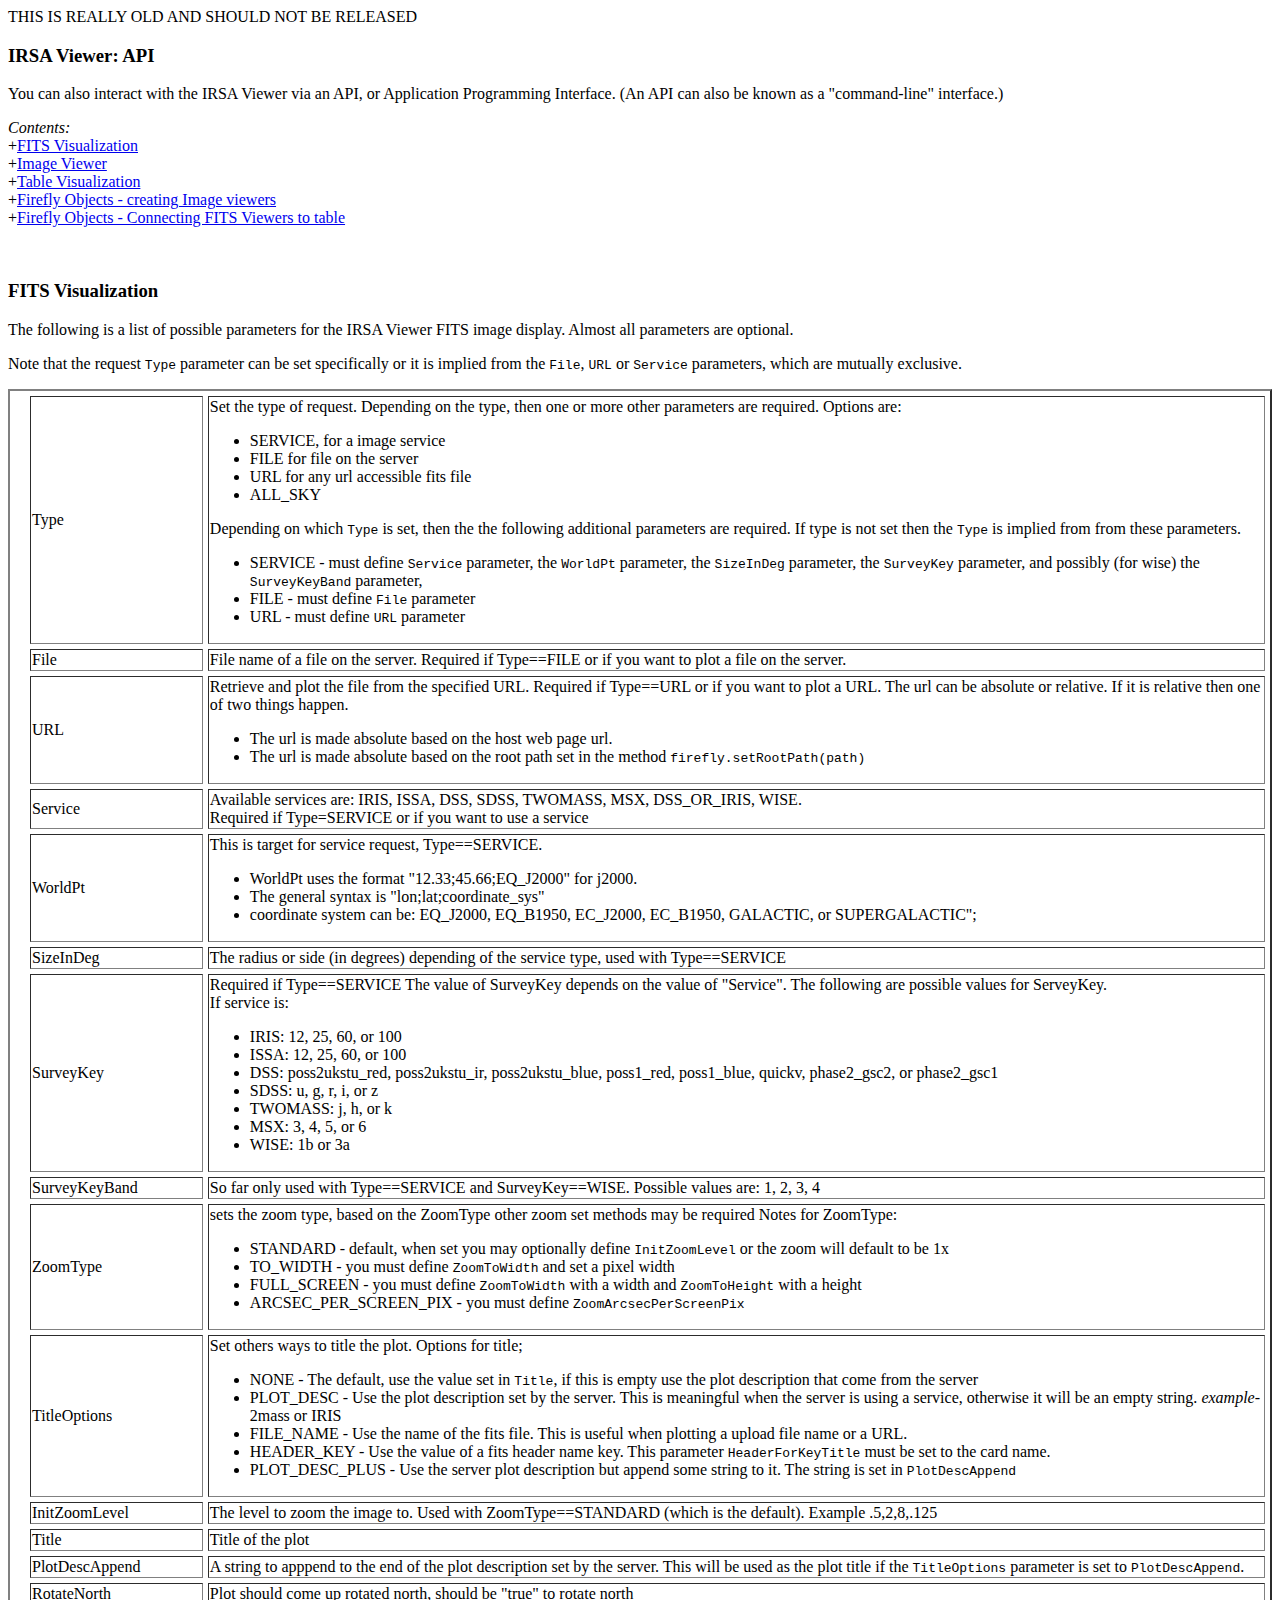
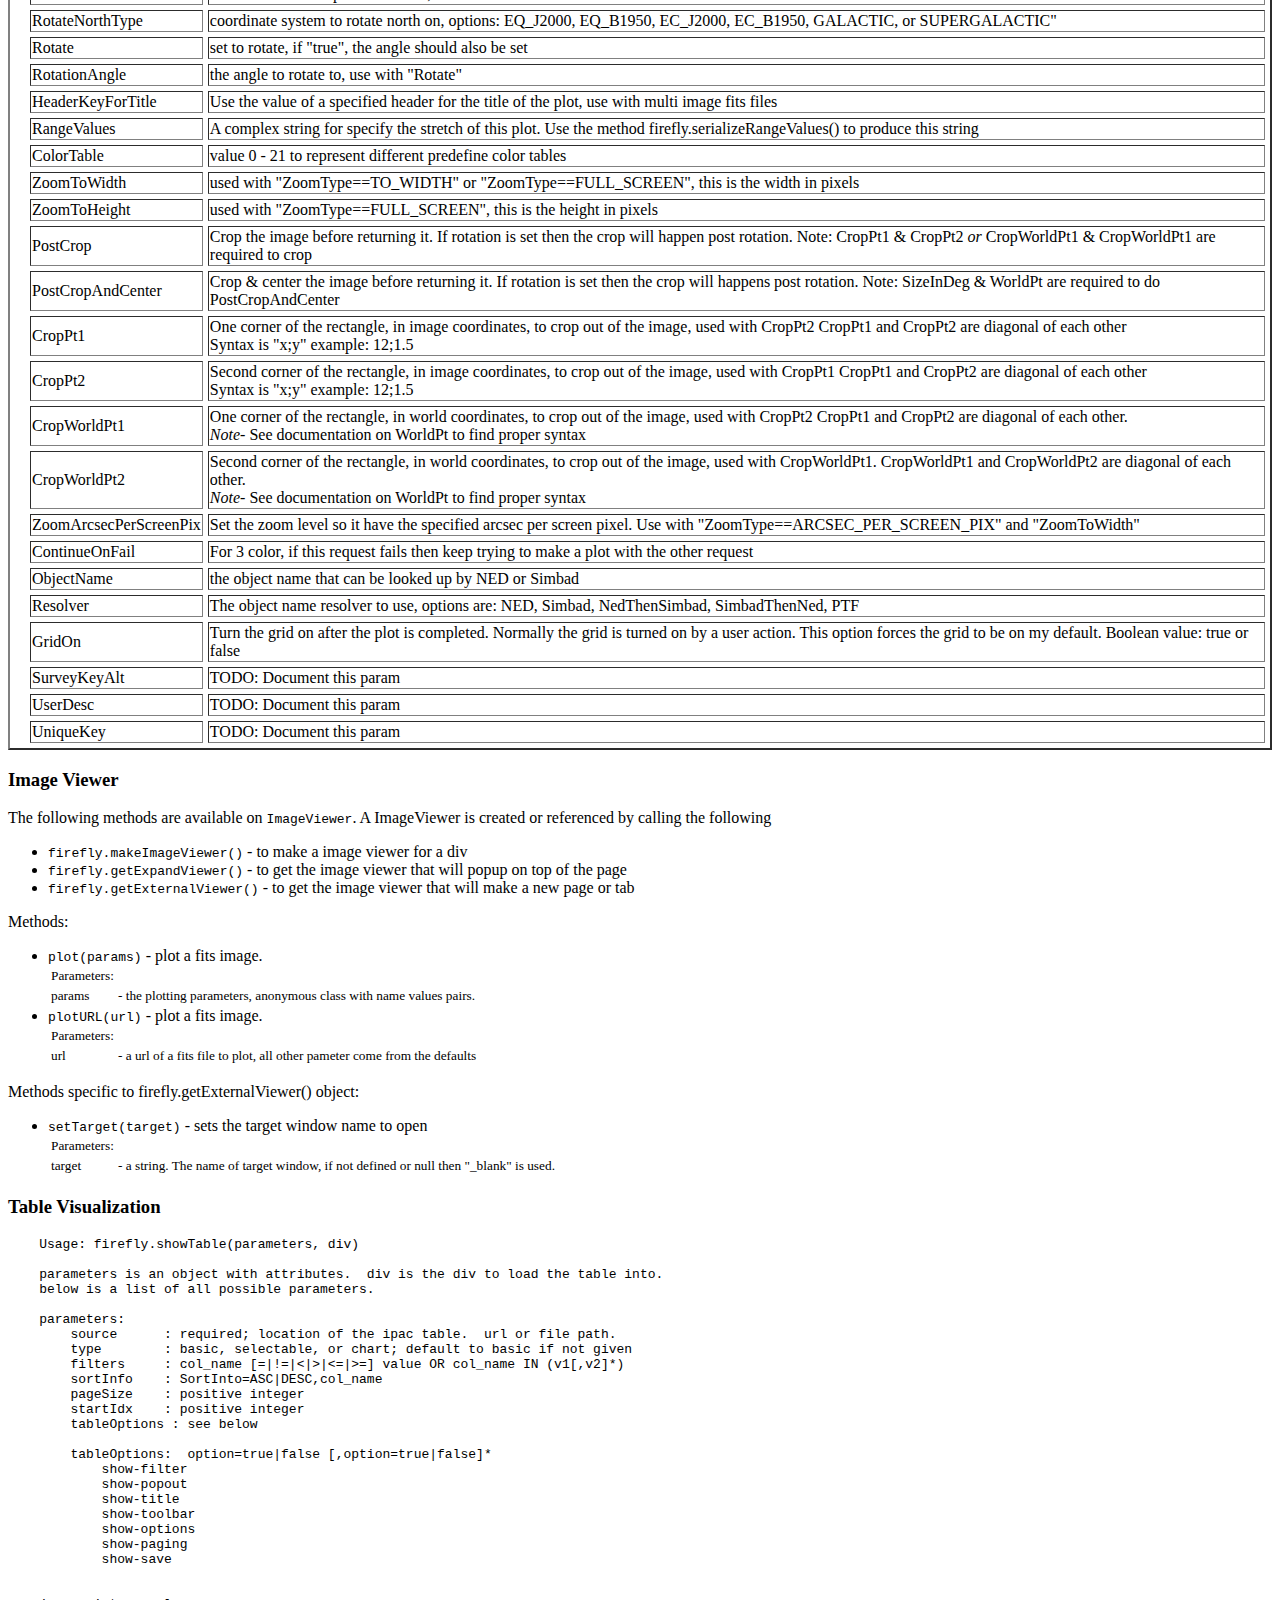
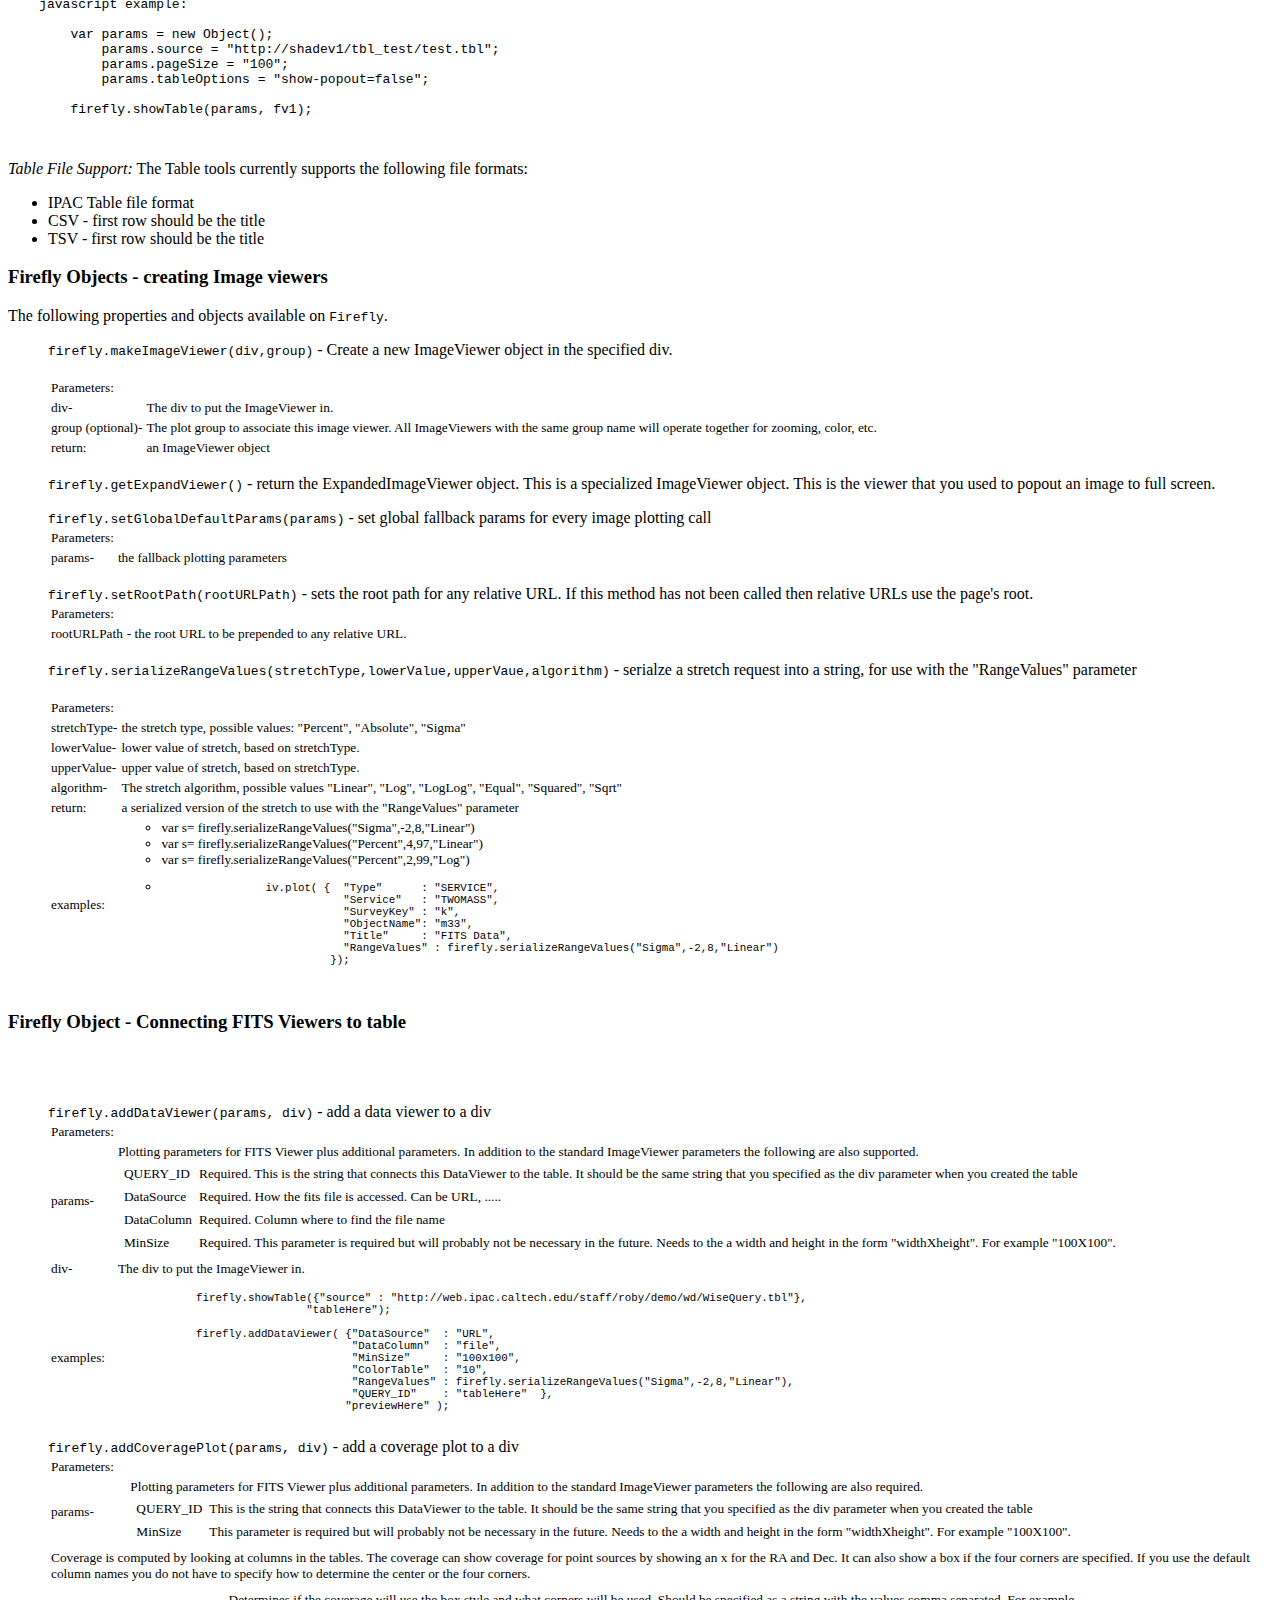
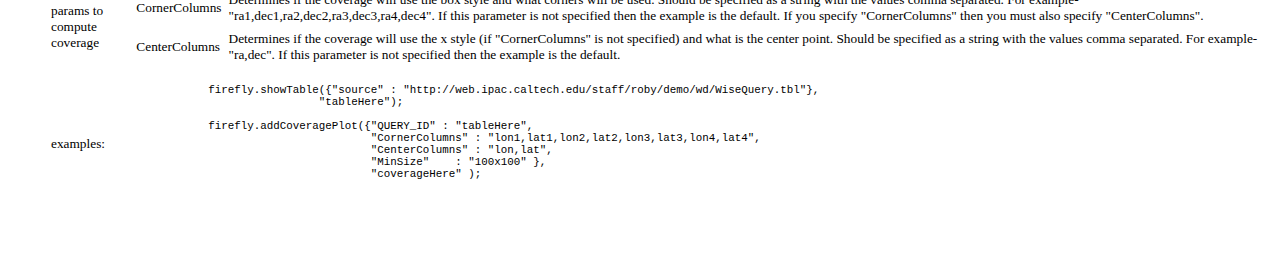
<file: html-doc/suit/api_saveme.html>
<!DOCTYPE HTML PUBLIC "-//W3C//DTD HTML 4.01 Transitional//EN" "http://www.w3.org/TR/html4/loose.dtd">
<!--NewPage-->
<HTML>
<!-- FOOTER LEFT "IRSA Viewer: API" -->
<HEAD>
<TITLE>IRSA Viewer: API
</TITLE>
</HEAD>

<BODY BGCOLOR="white" >


THIS IS REALLY OLD AND SHOULD NOT BE RELEASED

<h3>IRSA Viewer: API </h3>

You can also interact with the IRSA Viewer via an API, or Application
Programming Interface. (An API can also be known as a "command-line"
interface.) <P>

<em>Contents:</em><br>
+<A href="#fitsvis">FITS Visualization</A><br>
+<A href="#imageviewer">Image Viewer</A><br>
+<A href="#tablevis">Table Visualization</A><br>
+<A href="#fireflyobjects">Firefly Objects - creating Image viewers</A><br>
+<A href="#fitstotable">Firefly Objects - Connecting FITS Viewers to
table</A><br>
<P>&nbsp;<P>

<h3><a name="fitsvis">FITS Visualization</A></h3>


The following is a list of possible parameters for the IRSA Viewer
FITS image  display. Almost all parameters are optional. <p> 

Note that the request <code>Type</code> parameter can be set
specifically or it is implied from the <code>File</code>,
<code>URL</code> or <code>Service</code> parameters, which are mutually
exclusive.

<table cellspacing=5 class="requestDoc" style="padding-left: 15px;"
border="2">

<tr>
    <td>Type</td>
    <td class="paramsDesc">
        Set the type of request. Depending on the type, then one or more other parameters are required.
        Options are:
        <ul>
            <li>SERVICE, for a image service</li>
            <li>FILE for file on the server</li>
            <li>URL for any url accessible fits file</li>
            <li>ALL_SKY</li>
        </ul>

        Depending on which <code>Type</code> is set, then the the following additional parameters are required.
        If type is not set then the <code>Type</code> is implied from from these parameters.
        <ul>
            <li>SERVICE - must define <code>Service</code> parameter, the <code>WorldPt</code> parameter,
                the <code>SizeInDeg</code> parameter,
                the <code>SurveyKey</code> parameter,
                and possibly (for wise) the <code>SurveyKeyBand</code> parameter,
            </li>
            <li>FILE - must define <code>File</code> parameter</li>
            <li>URL - must define <code>URL</code> parameter</li>
        </ul>
    </td>
</tr>
<tr>
    <td>File</td>
    <td class="paramsDesc">File name of a file on the server. Required if Type==FILE or if you want to plot a file on
        the server.
    </td>
</tr>
<tr>
    <td>URL</td>
    <td class="paramsDesc">Retrieve and plot the file from the specified URL. Required if Type==URL or if you want to
        plot a URL.
        The url can be absolute or relative. If it is relative then one of two things happen.
        <ul>
            <li>The url is made absolute based on the host web page url.</li>
            <li>The url is made absolute based on the root path set in the method <code>firefly.setRootPath(path)</code>
            </li>
        </ul>
    </td>
</tr>
<tr>
    <td>Service</td>
    <td class="paramsDesc">Available services are: IRIS, ISSA, DSS, SDSS, TWOMASS, MSX, DSS_OR_IRIS, WISE.<br>
        Required if Type=SERVICE or if you want to use a service
    </td>
</tr>
<tr>
    <td>WorldPt</td>
    <td class="paramsDesc">This is target for service request, Type==SERVICE.
        <ul>
            <li>WorldPt uses the format "12.33;45.66;EQ_J2000" for j2000.</li>
            <li>The general syntax is "lon;lat;coordinate_sys"</li>
            <li>coordinate system can be:
                EQ_J2000, EQ_B1950, EC_J2000, EC_B1950, GALACTIC, or SUPERGALACTIC";
            </li>
        </ul>

    </td>
</tr>
<tr>
    <td>SizeInDeg</td>
    <td class="paramsDesc">The radius or side (in degrees) depending of the service type, used with Type==SERVICE</td>
</tr>
<tr>
    <td>SurveyKey</td>
    <td class="paramsDesc">
        Required if Type==SERVICE
        The value of SurveyKey depends on the value of "Service".
        The following are possible values for ServeyKey.<br>If service is:
        <ul>
            <li>IRIS: 12, 25, 60, or 100</li>
            <li>ISSA: 12, 25, 60, or 100</li>
            <li>DSS: poss2ukstu_red, poss2ukstu_ir, poss2ukstu_blue, poss1_red, poss1_blue, quickv, phase2_gsc2, or
                phase2_gsc1
            </li>
            <li>SDSS: u, g, r, i, or z</li>
            <li>TWOMASS: j, h, or k</li>
            <li>MSX: 3, 4, 5, or 6</li>
            <li>WISE: 1b or 3a</li>
        </ul>
    </td>
</tr>
<tr>
    <td>SurveyKeyBand</td>
    <td class="paramsDesc">So far only used with Type==SERVICE and SurveyKey==WISE. Possible values are: 1, 2, 3, 4</td>
</tr>
<tr>
    <td>ZoomType</td>
    <td class="paramsDesc">
        sets the zoom type, based on the ZoomType other zoom set methods may be required
        Notes for ZoomType:
        <ul>
            <li>STANDARD - default, when set you may optionally define <code>InitZoomLevel</code> or the zoom will
                default to be 1x
            </li>
            <li>TO_WIDTH - you must define <code>ZoomToWidth</code> and set a pixel width</li>
            <li>FULL_SCREEN - you must define <code>ZoomToWidth</code> with a width and <code>ZoomToHeight</code> with a
                height
            </li>
            <li>ARCSEC_PER_SCREEN_PIX - you must define <code>ZoomArcsecPerScreenPix</code></li>
        </ul>
    </td>
</tr>
<tr>
    <td>TitleOptions</td>
    <td class="paramsDesc">
        Set others ways to title the plot.
        Options for title;
        <ul>
            <li>NONE - The default, use the value set in <code>Title</code>, if this is empty use the plot description
                that come from the server
            </li>
            <li>PLOT_DESC - Use the plot description set by the server. This is meaningful when the server is using a service,
                otherwise it will be an empty string. <i>example-</i> 2mass or IRIS
            </li>
            <li>FILE_NAME - Use the name of the fits file. This is useful when plotting a upload file name or a URL.
            </li>
            <li>HEADER_KEY - Use the value of a fits header name key.  This parameter <code>HeaderForKeyTitle</code> must be
                set to the card name.
            </li>
            <li>PLOT_DESC_PLUS - Use the server plot description but append some string to it.  The string is set in
                <code>PlotDescAppend</code>
            </li>
        </ul>
    </td>
</tr>
<tr>
    <td>InitZoomLevel</td>
    <td class="paramsDesc">The level to zoom the image to. Used with ZoomType==STANDARD (which is the default). Example
        .5,2,8,.125
    </td>

</tr>
<tr>
    <td>Title</td>
    <td class="paramsDesc">Title of the plot</td>
</tr>
<tr>
    <td>PlotDescAppend</td>
    <td class="paramsDesc">A string to apppend to the end of the plot description set by the server.  This will be
    used as the plot title if the <code>TitleOptions</code> parameter is set to <code>PlotDescAppend</code>. </td>
</tr>

<tr>
    <td>RotateNorth</td>
    <td class="paramsDesc">Plot should come up rotated north, should be "true" to rotate north</td>
</tr>
<tr>
    <td>RotateNorthType</td>
    <td class="paramsDesc">coordinate system to rotate north on, options: EQ_J2000, EQ_B1950, EC_J2000, EC_B1950,
        GALACTIC, or SUPERGALACTIC"
    </td>
</tr>
<tr>
    <td>Rotate</td>
    <td class="paramsDesc">set to rotate, if "true", the angle should also be set</td>
</tr>
<tr>
    <td>RotationAngle</td>
    <td class="paramsDesc">the angle to rotate to, use with "Rotate"</td>
</tr>
<tr>
    <td>HeaderKeyForTitle</td>
    <td class="paramsDesc">Use the value of a specified header for the title of the plot, use with multi image fits
        files
    </td>
</tr>
<tr>
    <td>RangeValues</td>
    <td class="paramsDesc">A complex string for specify the stretch of this plot. Use the method
        firefly.serializeRangeValues() to produce this string
    </td>
</tr>
<tr>
    <td>ColorTable</td>
    <td class="paramsDesc">value 0 - 21 to represent different predefine color tables</td>
</tr>
<tr>
    <td>ZoomToWidth</td>
    <td class="paramsDesc">used with "ZoomType==TO_WIDTH" or "ZoomType==FULL_SCREEN", this is the width in pixels</td>
</tr>
<tr>
    <td>ZoomToHeight</td>
    <td class="paramsDesc">used with "ZoomType==FULL_SCREEN", this is the height in pixels</td>
</tr>
<tr>
    <td>PostCrop</td>
    <td class="paramsDesc">
        Crop the image before returning it. If rotation is set then the crop will happen post rotation.
        Note: CropPt1 & CropPt2 <i>or</i> CropWorldPt1 & CropWorldPt1 are required to crop
    </td>
</tr>
<tr>
    <td>PostCropAndCenter</td>
    <td class="paramsDesc">
        Crop & center the image before returning it. If rotation is set then the crop will happens post rotation.
        Note: SizeInDeg & WorldPt are required to do PostCropAndCenter
    </td>
</tr>
<tr>
    <td>CropPt1</td>
    <td class="paramsDesc">One corner of the rectangle, in image coordinates, to crop out of the image, used with
        CropPt2
        CropPt1 and CropPt2 are diagonal of each other
        <br>Syntax is "x;y" example: 12;1.5

    </td>
</tr>
<tr>
    <td>CropPt2</td>
    <td class="paramsDesc">Second corner of the rectangle, in image coordinates, to crop out of the image, used with
        CropPt1
        CropPt1 and CropPt2 are diagonal of each other
        <br>Syntax is "x;y" example: 12;1.5
    </td>
</tr>
<tr>
    <td>CropWorldPt1</td>
    <td class="paramsDesc">One corner of the rectangle, in world coordinates, to crop out of the image, used with
        CropPt2
        CropPt1 and CropPt2 are diagonal of each other.<br>
        <i>Note- </i> See documentation on WorldPt to find proper syntax
    </td>
</tr>
<tr>
    <td>CropWorldPt2</td>
    <td class="paramsDesc">Second corner of the rectangle, in world coordinates, to crop out of the image, used with
        CropWorldPt1.
        CropWorldPt1 and CropWorldPt2 are diagonal of each other.<br>
        <i>Note-</i> See documentation on WorldPt to find proper syntax
    </td>
</tr>
<tr>
    <td>ZoomArcsecPerScreenPix</td>
    <td class="paramsDesc">Set the zoom level so it have the specified arcsec per screen pixel. Use with
        "ZoomType==ARCSEC_PER_SCREEN_PIX" and "ZoomToWidth"
    </td>
</tr>
<tr>
    <td>ContinueOnFail</td>
    <td class="paramsDesc">For 3 color, if this request fails then keep trying to make a plot with the other request
    </td>
</tr>
<tr>
    <td>ObjectName</td>
    <td class="paramsDesc">the object name that can be looked up by NED or Simbad</td>
</tr>
<tr>
    <td>Resolver</td>
    <td class="paramsDesc">The object name resolver to use, options are: NED, Simbad, NedThenSimbad, SimbadThenNed, PTF
    </td>
</tr>
<tr>
    <td>GridOn</td>
    <td class="paramsDesc">Turn the grid on after the plot is completed. Normally the grid is turned on by a user action.  This option
         forces the grid to be on my default. Boolean value: true or false
    </td>
</tr>
<tr>
    <td>SurveyKeyAlt</td>
    <td class="paramsDesc">TODO: Document this param</td>
</tr>
<tr>
    <td>UserDesc</td>
    <td class="paramsDesc">TODO: Document this param</td>
</tr>
<tr>
    <td>UniqueKey</td>
    <td class="paramsDesc">TODO: Document this param
    </td>
</tr>
</table>

<p>


<h3><a name="imageviewer">Image Viewer</A></h3>

The following methods are available on <code>ImageViewer</code>. A ImageViewer is created or referenced by calling the
following
<ul>
    <li><code>firefly.makeImageViewer()</code> - to make a image viewer for a div</li>
    <li><code>firefly.getExpandViewer()</code> - to get the image viewer that will popup on top of the page</li>
    <li><code>firefly.getExternalViewer()</code> - to get the image viewer that will make a new page or tab</li>
</ul>

<div class="ret">Methods:</div>
<ul>
    <li>
        <code>plot(params)</code> - plot a fits image.
        <table style="font-size: smaller;">
            <tr>
                <td><span class="paramsTitle">Parameters:</span></td>
            </tr>
            <tr>
                <td><span class="pName">params</span></td>
                <td>- the plotting parameters, anonymous class with name values pairs.</td>
            </tr>
        </table>
    </li>
    <li>
        <code>plotURL(url)</code> - plot a fits image.
        <table style="font-size: smaller;">
            <tr>
                <td><span class="paramsTitle">Parameters:</span></td>
            </tr>
            <tr>
                <td><span class="pName">url</span></td>
                <td>- a url of a fits file to plot, all other pameter come from the defaults</td>
            </tr>
        </table>
    </li>
</ul>

<div class="ret">Methods specific to firefly.getExternalViewer() object:</div>
<ul>
    <li>
        <code>setTarget(target)</code> - sets the target window name to open
        <table style="font-size: smaller;">
            <tr>
                <td><span class="paramsTitle">Parameters:</span></td>
            </tr>
            <tr>
                <td><span class="pName">target</span></td>
                <td>- a string. The name of target window, if not defined or
                    null then "_blank" is used.
                </td>
            </tr>
        </table>
    </li>
</ul>
<P>

<h3><a name="tablevis">Table Visualization</A></h3>


<pre>
    Usage: firefly.showTable(parameters, div)

    parameters is an object with attributes.  div is the div to load the table into.
    below is a list of all possible parameters.

    parameters:
        source      : required; location of the ipac table.  url or file path.
        type        : basic, selectable, or chart; default to basic if not given
        filters     : col_name [=|!=|<|>|<=|>=] value OR col_name IN (v1[,v2]*)
        sortInfo    : SortInto=ASC|DESC,col_name
        pageSize    : positive integer
        startIdx    : positive integer
        tableOptions : see below

        tableOptions:  option=true|false [,option=true|false]*
            show-filter
            show-popout
            show-title
            show-toolbar
            show-options
            show-paging
            show-save


    javascript example:

        var params = new Object();
            params.source = "http://shadev1/tbl_test/test.tbl";
            params.pageSize = "100";
            params.tableOptions = "show-popout=false";

        firefly.showTable(params, fv1);


</pre>
<i>Table File Support:</i>
The Table tools currently supports the following file formats:
<ul>
    <li>IPAC Table file format</li>
    <li>CSV - first row should be the title</li>
    <li>TSV - first row should be the title</li>
</ul>


<P>

<h3><a name="fireflyobjects">Firefly Objects - creating Image
viewers</A></h3>

The following properties and objects available on <code>Firefly</code>.
<ul>
    <code>firefly.makeImageViewer(div,group)</code> - Create a new ImageViewer object in the specified div.<br><br>
    <table style="font-size: smaller;">
        <tr>
            <td><span class="paramsTitle">Parameters:</span></td>
        </tr>
        <tr>
            <td><span class="pName">div-</span></td>
            <td>The div to put the ImageViewer in.</td>
        </tr>
        <tr>
            <td><span class="pName">group (optional)- </span></td>
            <td>The plot group to associate this image viewer. All ImageViewers with the same group name will
                operate together for zooming, color, etc.
            </td>
        </tr>
        <tr>
            <td class="ret">return:</td>
            <td>an ImageViewer object</td>
        </tr>
    </table>
</ul>
<ul>
    <code>firefly.getExpandViewer()</code> - return the ExpandedImageViewer object. This is a specialized ImageViewer
    object.
    This is the viewer that you used to popout an image to full screen.<br>
</ul>
<ul>
    <code>firefly.setGlobalDefaultParams(params)</code> - set global fallback params for every image plotting call<br>
    <table style="font-size: smaller;">
        <tr>
            <td><span class="paramsTitle">Parameters:</span></td>
        </tr>
        <tr>
            <td><span class="pName">params-</span></td>
            <td>the fallback plotting parameters</td>
        </tr>
    </table>
</ul>
<ul>
    <code>firefly.setRootPath(rootURLPath)</code> - sets the root path for any relative URL. If this
    method has not been called then relative URLs use the page's root.<br>
    <table style="font-size: smaller;">
        <tr>
            <td><span class="paramsTitle">Parameters:</span></td>
        </tr>
        <tr>
            <td><span class="pName">rootURLPath</span></td>
            <td> - the root URL to be prepended to any relative URL.</td>
        </tr>
    </table>
</ul>

<ul>
    <code>firefly.serializeRangeValues(stretchType,lowerValue,upperVaue,algorithm)</code> - serialze a stretch request
    into a string,
    for use with the "RangeValues" parameter<br><br>
    <table style="font-size: smaller;">
        <tr>
            <td><span class="paramsTitle">Parameters:</span></td>
        </tr>
        <tr>
            <td><span class="pName">stretchType-</span></td>
            <td>the stretch type, possible values: "Percent", "Absolute", "Sigma"</td>
        </tr>
        <tr>
            <td><span class="pName">lowerValue-</span></td>
            <td>lower value of stretch, based on stretchType.
            </td>
        </tr>
        <tr>
            <td><span class="pName">upperValue-</span></td>
            <td>upper value of stretch, based on stretchType.
            </td>
        <tr>
            <td><span class="pName">algorithm-</span></td>
            <td>The stretch algorithm, possible values "Linear", "Log", "LogLog", "Equal", "Squared", "Sqrt"
            </td>
        </tr>
        <tr>
            <td class="ret">return:</td>
            <td>a serialized version of the stretch to use with the "RangeValues" parameter</td>
        </tr>
        <td class="ret">examples:</td>
        <td>
            <ul>
                <li>var s= firefly.serializeRangeValues("Sigma",-2,8,"Linear")</li>
                <li>var s= firefly.serializeRangeValues("Percent",4,97,"Linear")</li>
                <li>var s= firefly.serializeRangeValues("Percent",2,99,"Log")</li>
                <li><pre>
                iv.plot( {  "Type"      : "SERVICE",
                            "Service"   : "TWOMASS",
                            "SurveyKey" : "k",
                            "ObjectName": "m33",
                            "Title"     : "FITS Data",
                            "RangeValues" : firefly.serializeRangeValues("Sigma",-2,8,"Linear")
                          });
                </pre>
                </li>

            </ul>
        </td>

    </table>
</ul>


<h3><a name="fitstotable">Firefly Object - Connecting FITS Viewers to
table</A></h3><br><br>
<ul>
    <code>firefly.addDataViewer(params, div)</code> - add a data viewer to a div<br>
    <table style="font-size: smaller;">
        <tr>
            <td><span class="paramsTitle">Parameters:</span></td>
        </tr>
        <tr>
            <td><span class="pName">params-</span></td>
            <td>Plotting parameters for FITS Viewer plus additional parameters.
                In addition to the standard ImageViewer parameters the following are also supported.

                <table cellspacing=5 class="requestDoc">
                    <tr>
                        <td>QUERY_ID</td>
                        <td class="paramsDesc">Required. This is the string that connects this DataViewer to the table.
                            It should be
                            the same string that you specified as the div parameter when you created the table
                        </td>
                    </tr>
                    <tr>
                        <td>DataSource</td>
                        <td class="paramsDesc">Required. How the fits file is accessed. Can be URL, .....
                        </td>
                    </tr>
                    <tr>
                        <td>DataColumn</td>
                        <td class="paramsDesc">Required. Column where to find the file name
                        </td>
                    </tr>
                    <tr>
                        <td>MinSize</td>
                        <td class="paramsDesc">Required. This parameter is required but will probably not be necessary
                            in the future. Needs
                            to the a width and height in the form "widthXheight". For example "100X100".
                        </td>
                    </tr>
                </table>
            </td>

        </tr>
        <tr>
            <td><span class="pName">div-</span></td>
            <td>The div to put the ImageViewer in.</td>
        </tr>
        <td class="ret">examples:</td>
        <td>
            <pre>
            firefly.showTable({"source" : "http://web.ipac.caltech.edu/staff/roby/demo/wd/WiseQuery.tbl"},
                             "tableHere");

            firefly.addDataViewer( {"DataSource"  : "URL",
                                    "DataColumn"  : "file",
                                    "MinSize"     : "100x100",
                                    "ColorTable"  : "10",
                                    "RangeValues" : firefly.serializeRangeValues("Sigma",-2,8,"Linear"),
                                    "QUERY_ID"    : "tableHere"  },
                                   "previewHere" );
            </pre>
        </td>
    </table>

    <code>firefly.addCoveragePlot(params, div)</code> - add a coverage plot to a div<br>
    <table style="font-size: smaller;">
        <tr>
            <td><span class="paramsTitle">Parameters:</span></td>
        </tr>
        <tr>
            <td><span class="pName">params-</span></td>
            <td>Plotting parameters for FITS Viewer plus additional parameters.
                In addition to the standard ImageViewer parameters the following are also required.

                <table cellspacing=5 class="requestDoc">
                    <tr>
                        <td>QUERY_ID</td>
                        <td class="paramsDesc">This is the string that connects this DataViewer to the table. It should
                            be
                            the same string that you specified as the div parameter when you created the table
                        </td>
                    </tr>
                    <tr>
                        <td>MinSize</td>
                        <td class="paramsDesc">This parameter is required but will probably not be necessary in the
                            future. Needs
                            to the a width and height in the form "widthXheight". For example "100X100".
                        </td>
                    </tr>
                </table>
        </tr>
        <tr>
            <td colspan="2">Coverage is computed by looking at columns in the tables. The coverage can show coverage for
                point sources
                by showing an x for the RA and Dec. It can also show a box if the four corners are specified. If you use
                the default
                column names you do not have to specify how to determine the center or the four corners.
            </td>
        </tr>
        <tr>
            <td><span class="pName">params to <br>compute coverage</span></td>
            <td>
                <table cellspacing=5 class="requestDoc">
                    <tr>
                        <td>CornerColumns</td>
                        <td class="paramsDesc">
                            Determines if the coverage will use the box style and what corners will be used.
                            Should be specified as a string with the values comma separated. For example-
                            "ra1,dec1,ra2,dec2,ra3,dec3,ra4,dec4". If this parameter is not specified then the example
                            is the default.
                            If you specify "CornerColumns" then you must also specify "CenterColumns".
                        </td>
                    </tr>
                    <tr>
                        <td>CenterColumns</td>
                        <td class="paramsDesc">
                            Determines if the coverage will use the x style (if "CornerColumns" is not specified)
                            and what is the center point.
                            Should be specified as a string with the values comma separated. For example-
                            "ra,dec". If this parameter is not specified then the example is the default.
                        </td>
                    </tr>
                </table>
            </td>
        </tr>
        <tr>
            <td class="ret">examples:</td>
            <td>
            <pre>
            firefly.showTable({"source" : "http://web.ipac.caltech.edu/staff/roby/demo/wd/WiseQuery.tbl"},
                             "tableHere");

            firefly.addCoveragePlot({"QUERY_ID" : "tableHere",
                                     "CornerColumns" : "lon1,lat1,lon2,lat2,lon3,lat3,lon4,lat4",
                                     "CenterColumns" : "lon,lat",
                                     "MinSize"    : "100x100" },
                                     "coverageHere" );

            </pre>
            </td>
        </tr>
        </td>
        </td>

    </table>
</ul>

</body>
</html>
</file>
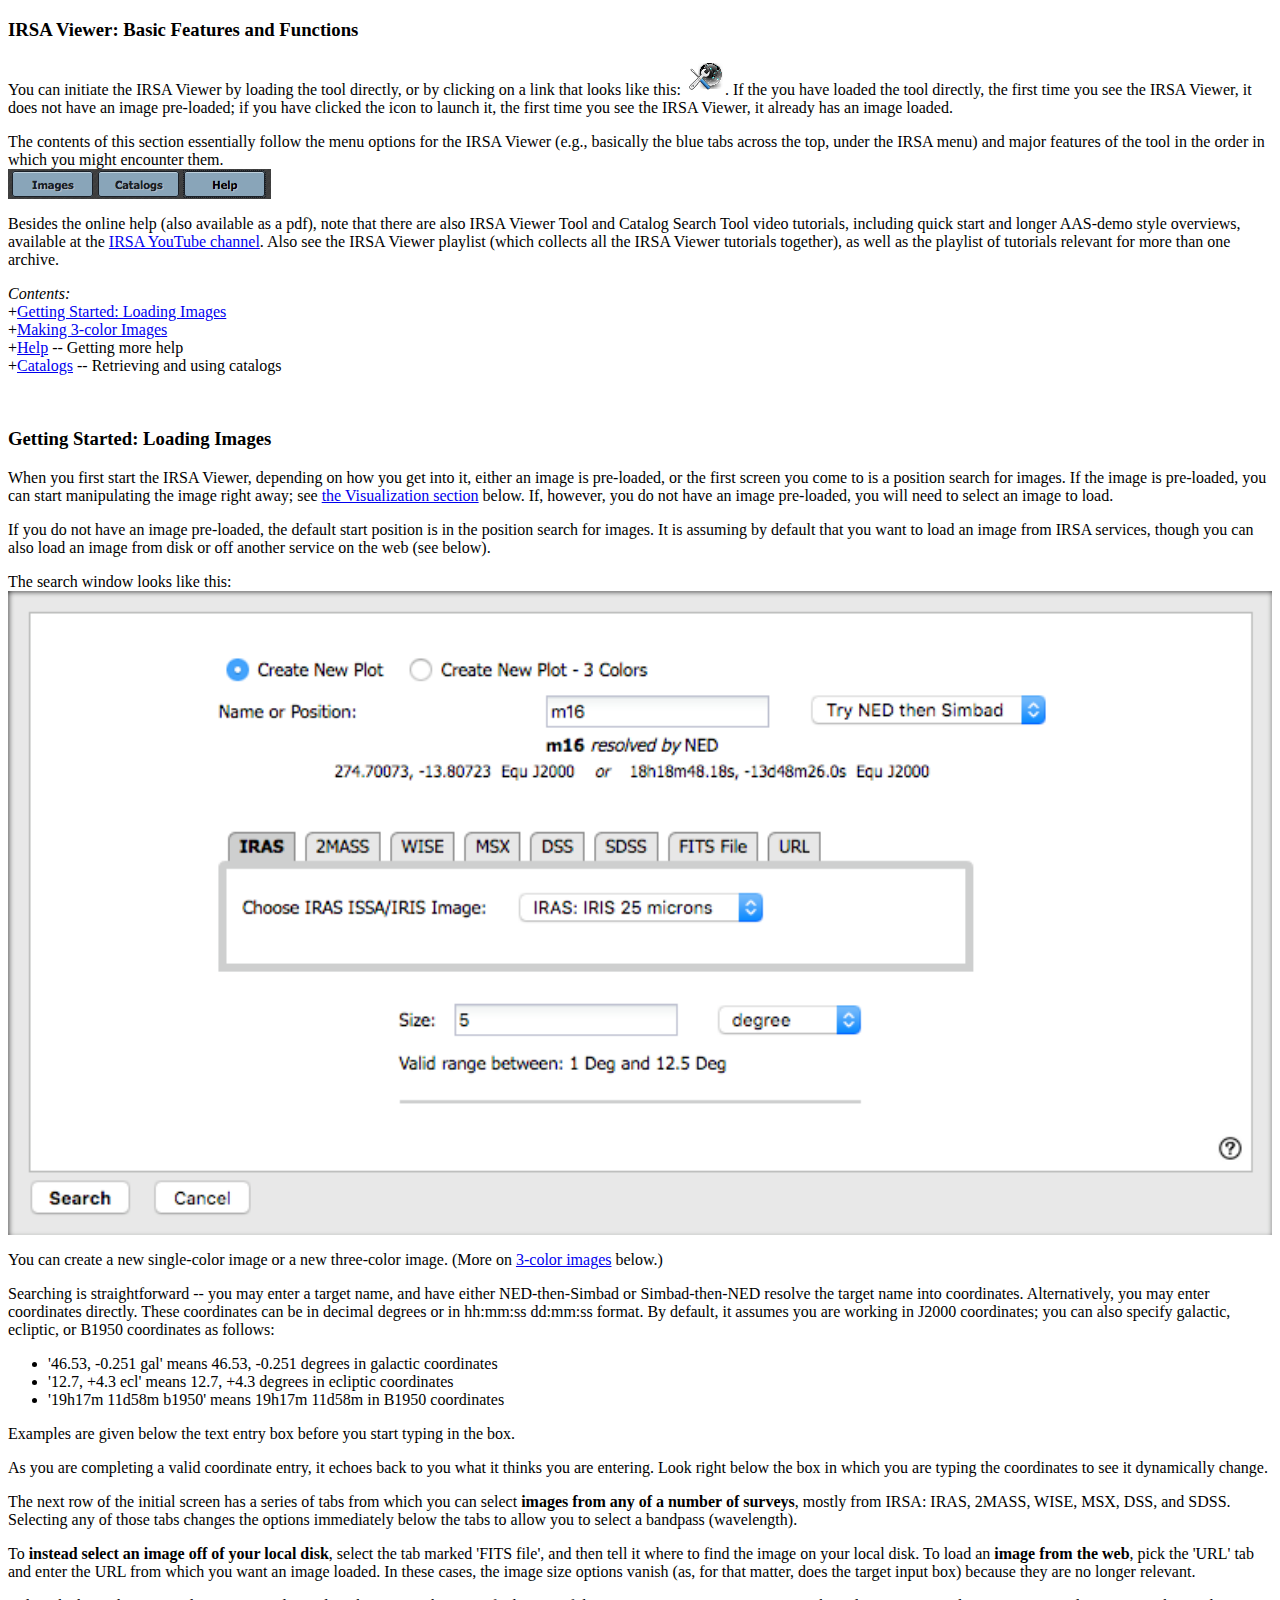
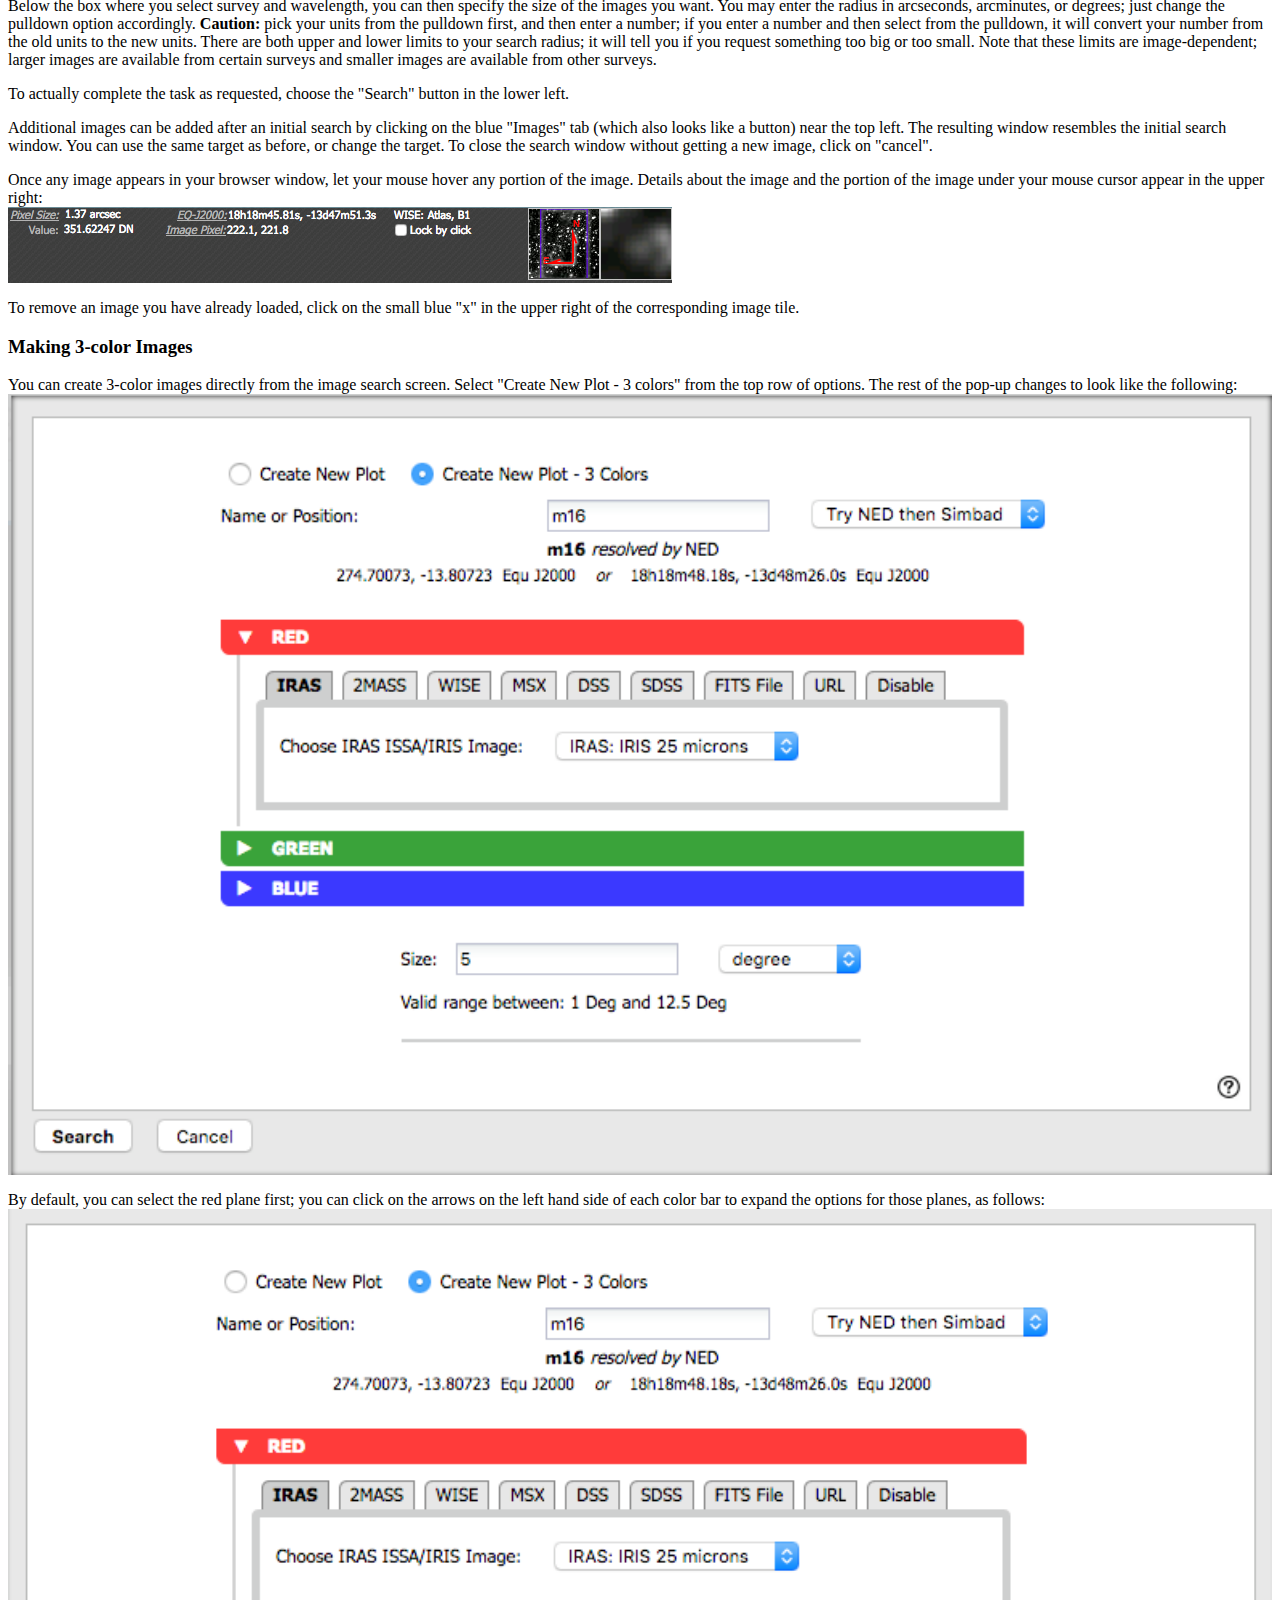
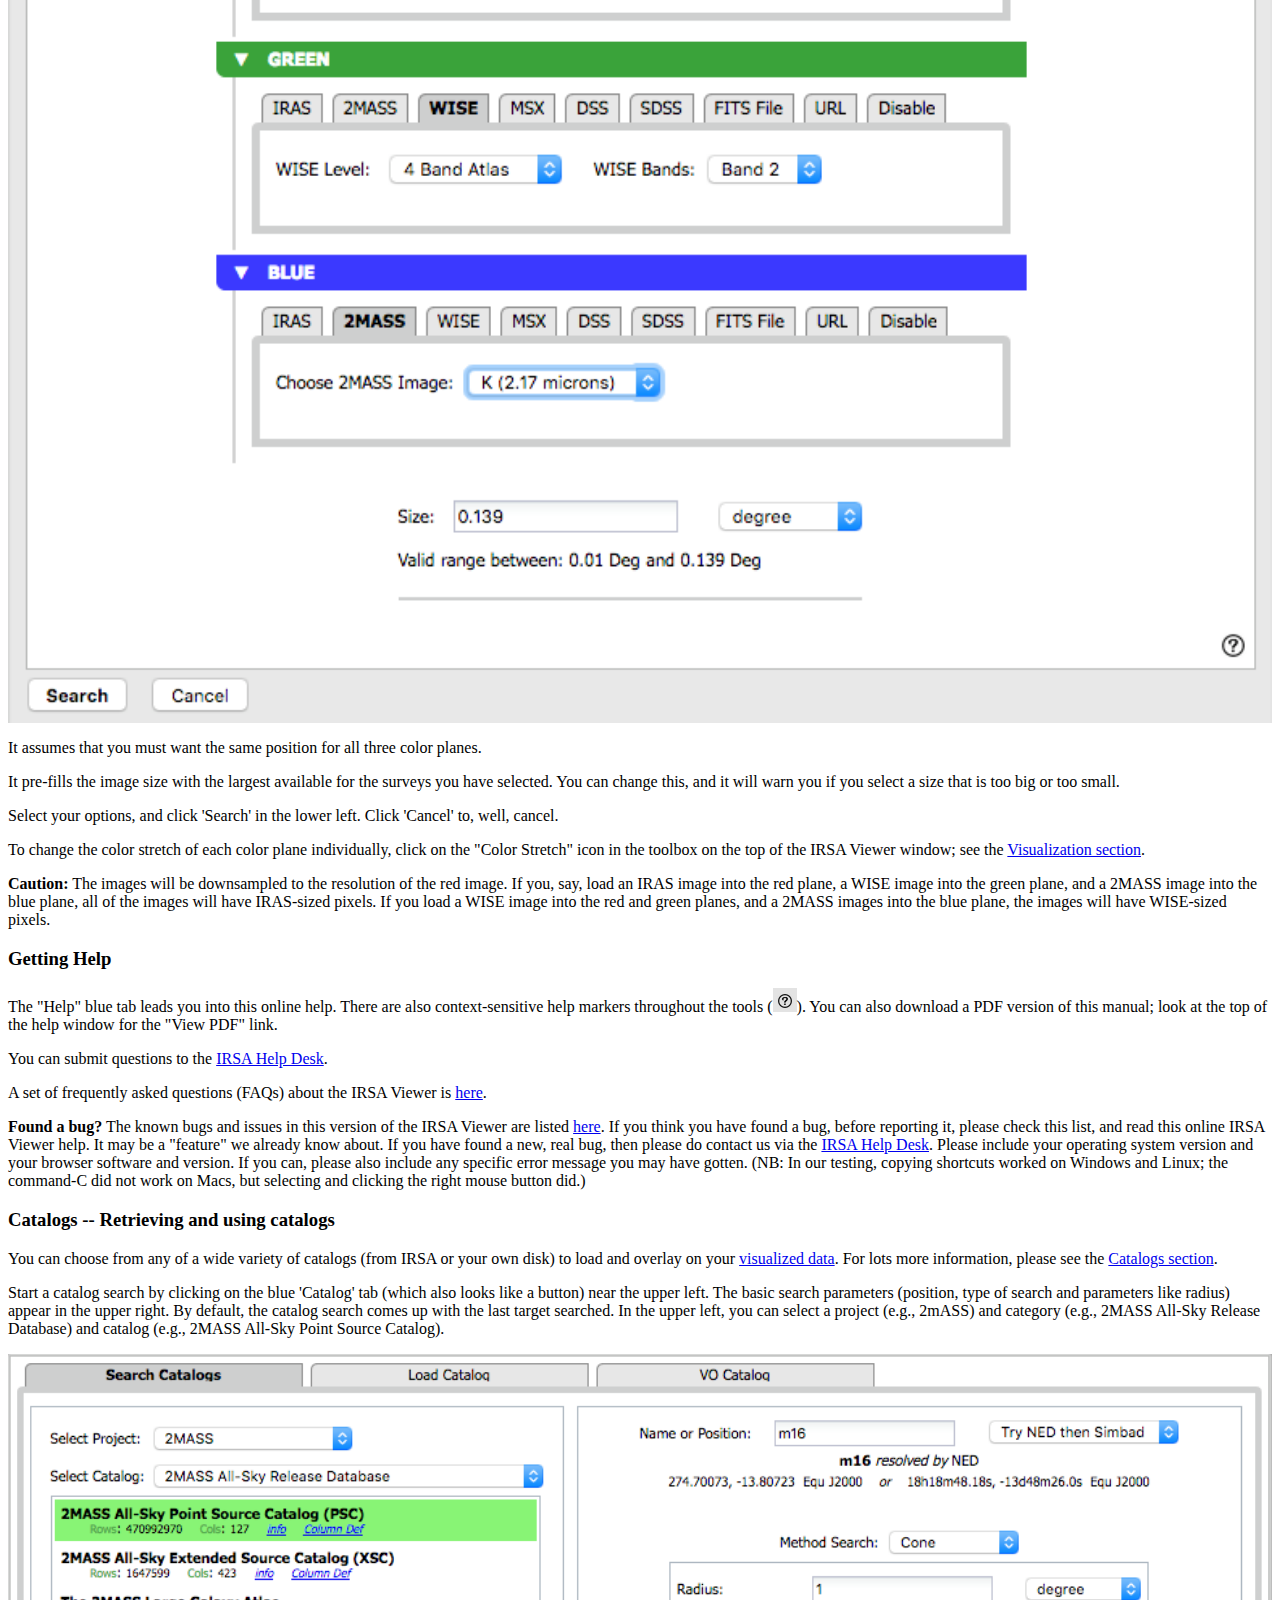
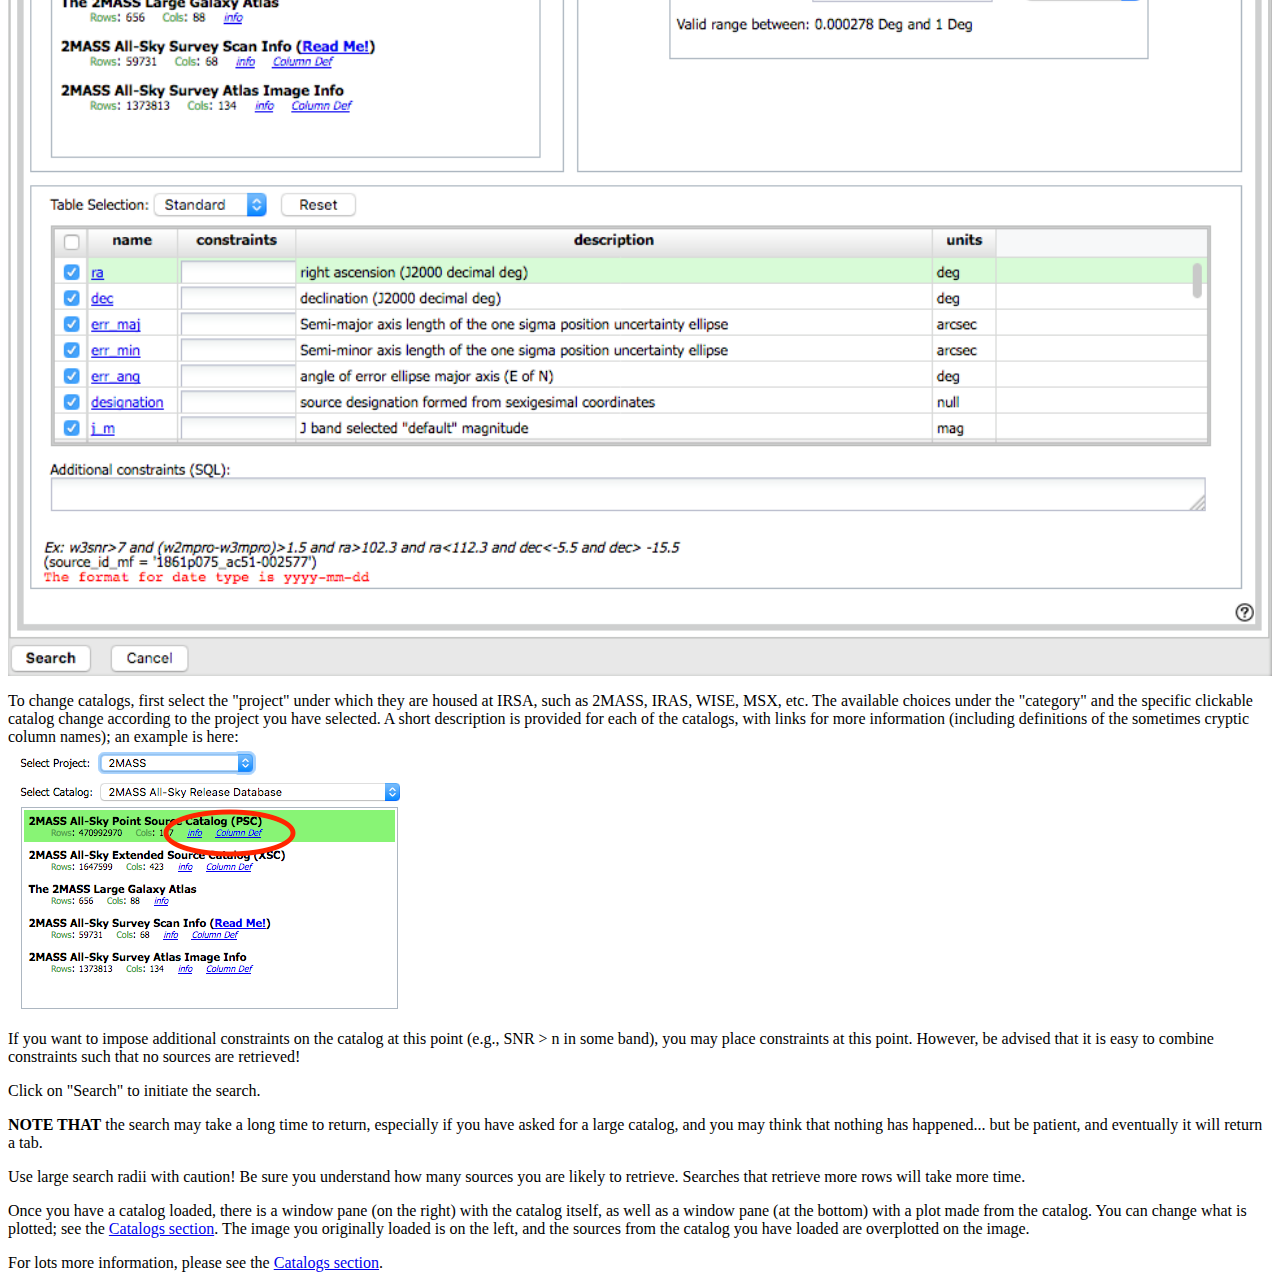
<file: html-doc/suit/basics.html>
<!DOCTYPE HTML PUBLIC "-//W3C//DTD HTML 4.01 Transitional//EN" "http://www.w3.org/TR/html4/loose.dtd">
<!--NewPage-->
<HTML>
<!-- FOOTER LEFT "IRSA Viewer: Basic Features and Functions" -->
<HEAD>
<TITLE>IRSA Viewer: Basic Features and Functions
</TITLE>

</HEAD>

<BODY BGCOLOR="white" >
<h3>IRSA Viewer: Basic Features and Functions </h3>

You can initiate the IRSA Viewer by loading the tool directly, or by
clicking on a link that looks like this: <img
src="img/viewerlaunch.png">. If the you have loaded the tool directly,
the first time you see the IRSA Viewer, it does not have an image
pre-loaded; if you have clicked the icon to launch it, the first time
you see the IRSA Viewer, it already has an image loaded.<P>
The contents of this section essentially follow the menu options for the
IRSA Viewer (e.g., basically the blue tabs across the top, under the
IRSA menu) and major features of the tool in the order in which you
might encounter them.<br> <img src="img/bluetabs.png"><p>


Besides the online help (also available as a pdf), note that there are
also IRSA Viewer Tool and Catalog Search Tool video tutorials,
including  quick start and longer AAS-demo style overviews, available
at the <a
href="http://www.youtube.com/channel/UCIysJbamhNnlu0Bgdrwxn_w"
target="_blank">IRSA YouTube channel</A>.  Also see the IRSA Viewer
playlist (which collects all the IRSA Viewer tutorials together), as
well as the playlist of tutorials relevant for more than one
archive.<P>


<em>Contents:</em><br>
+<A href="#searching">Getting Started: Loading Images</A> <br>
+<A href="#3-color">Making 3-color Images</A> <br>
+<A href="#help">Help</A> -- Getting more help<br>
+<A href="#catalogs">Catalogs</A> -- Retrieving and using catalogs<br>
<P>&nbsp;<P>


<h3><A NAME="searching">Getting Started: Loading Images</A></h3>

When you first start the IRSA Viewer, depending on how you get into
it, either an image is pre-loaded, or the first screen you come to is
a position search for images. If the image is pre-loaded, you can
start manipulating the image right away; see <a
href="visualization.html">the Visualization section</A> below. If,
however, you do not have an image pre-loaded, you will need to select
an image to load.<P>

If you do not have an image pre-loaded, the default start position is
in the position search for images. It is assuming by default that you
want to load an image from IRSA services, though you can also load an
image from disk or off another service on the web (see below).  <P>

The search window looks like this:<br>
<img src="img/search.png" width="100%">
<P>
You can create a new single-color image or a new three-color image.
(More on <a href="#3color">3-color images</A> below.)<P>

Searching is straightforward -- you may enter a target name, and have
either NED-then-Simbad or Simbad-then-NED resolve the target name into
coordinates.  Alternatively, you may enter coordinates directly. These
coordinates can be in decimal degrees or in hh:mm:ss dd:mm:ss format.
By default, it assumes you are working in J2000 coordinates; you can
also specify galactic, ecliptic, or B1950 coordinates as follows:
<UL>
<LI>'46.53, -0.251 gal' means 46.53, -0.251 degrees in galactic coordinates
<LI>'12.7, +4.3 ecl' means 12.7, +4.3 degrees in ecliptic coordinates
<LI>'19h17m 11d58m b1950' means 19h17m 11d58m in B1950 coordinates 
</UL>
Examples are given below the text entry box before you start typing in
the box.<P>

As you are completing a valid coordinate entry, it echoes back to
you what it thinks you are entering. Look right below the box in which
you are typing the coordinates to see it dynamically change.  <P>

The next row of the initial screen has a series of tabs from which you
can select <strong>images from any of a number of surveys</strong>,
mostly from IRSA: IRAS, 2MASS, WISE, MSX, DSS, and SDSS. Selecting any of
those tabs changes the options immediately below the tabs to allow you
to select a bandpass (wavelength). <P>

To <strong>instead select an image off of your local disk</strong>,
select the tab marked 'FITS file', and then tell it where to find the
image on your local disk. To load an <strong>image from the
web</strong>, pick the 'URL' tab and enter the URL from which you want
an image loaded. In these cases, the image size options vanish (as,
for that matter, does the target input box) because they are no longer
relevant.<P>

Below the box where you select survey and wavelength, you can
then specify the size of the images you want.  You may enter the
radius in arcseconds, arcminutes, or degrees; just change the pulldown
option accordingly. <strong>Caution:</strong> pick your units from the
pulldown first, and then enter a number; if you enter a number and
then select from the pulldown, it will convert your number from the
old units to the new units. There are both upper and lower limits to
your search radius; it will tell you if you request something too big
or too small. Note that these limits are image-dependent; larger
images are available from certain surveys and smaller images are
available from other surveys. <P>


To actually complete the task as requested, choose the "Search" button
in the lower left.<P>

Additional images can be added after an initial search by clicking on
the blue "Images" tab (which also looks like a button) near the top
left. The resulting window resembles the initial search window.  You
can use the same target as before, or change the target. To close the
search window without getting a new image, click on "cancel".<P>

Once any image appears in your browser window, let your mouse
hover any portion of the image. Details about the image and the
portion of the image under your mouse cursor appear in the upper
right:<br>
<img src="img/pixelreadout.png"><P>

To remove an image you have already loaded, click on the small blue
"x" in the upper right of the corresponding image tile.<P>


<h3><A NAME="3-color">Making 3-color Images</A></h3>

You can create 3-color images directly from the image search screen.
Select "Create New Plot - 3 colors" from the top row of options. The
rest of the pop-up changes to look like the following:<br>
<img src="img/3colors.png" width="100%"><P>
By default, you can select the red plane first; you can click on the
arrows on the left hand side of each color bar to expand the options
for those planes, as follows:<br>
<img src="img/3colors2.png" width="100%"><p>

It assumes that you must want the same position for all three color
planes.<P>

It pre-fills the image size with the largest available for the surveys
you have selected. You can change this, and it will warn you if you
select a size that is too big or too small.<P>

Select your options, and click 'Search' in the lower left. Click
'Cancel' to, well, cancel.<P>

To change the color stretch of each color plane individually, click on
the "Color Stretch" icon in the toolbox on the top of the
IRSA Viewer window; see the <a href="visualization.html">Visualization
section</A>.<P>

<strong>Caution:</strong> The images will be downsampled to the
resolution of the red image. If you, say, load an IRAS image into the
red plane, a WISE image into the green plane, and a 2MASS image into
the blue plane, all of the images will have IRAS-sized pixels. If you
load a WISE image into the red and green planes, and a 2MASS images
into the blue plane, the images will have WISE-sized pixels.<P> 


<h3><A NAME="help">Getting Help</A></h3>

The "Help" blue tab leads you into this online help. There are also
context-sensitive help markers throughout the tools (<img
src="img/help.png">). You can also download a PDF version of this
manual; look at the top of the help window for the "View PDF" link.<P>

You can submit questions to the <a
href="http://irsa.ipac.caltech.edu/applications/Helpdesk"
target="_blank">IRSA Help Desk</A>.<P>

A set of frequently asked questions (FAQs) about the IRSA Viewer is <a
href="faq.html">here</A>. <p>

<a name="bugs"></A><strong>Found a bug?</strong> The known bugs and
issues in this version of the IRSA Viewer are listed <a
href="http://irsa.ipac.caltech.edu/docs/known_issues/irsaviewerbugslist.html"
target="_blank">here</A>.  If you think you have found a bug, before
reporting it, please check this list, and read this online IRSA Viewer
help. It may be a "feature" we already know about.  If you have found
a new, real bug, then please do contact us via the <a
href="http://irsa.ipac.caltech.edu/applications/Helpdesk"
target="_blank">IRSA Help Desk</A>. Please include your operating
system version and your browser software and version.  If you can,
please also include any specific error message you may have gotten.
(NB: In our testing, copying shortcuts worked on Windows and Linux;
the command-C did not work on Macs, but selecting and clicking the
right mouse button did.)<P>



<h3><A NAME="catalogs">Catalogs -- Retrieving and using catalogs</A></h3>

You can choose from any of a wide variety of catalogs (from IRSA or
your own disk) to load and overlay on your <a
href="visualization.html">visualized data</A>. For lots more
information, please see the <a href="catalogs.html">Catalogs
section</A>.<P>

Start a catalog search by clicking on the blue 'Catalog' tab (which
also looks like a button) near the upper left. The basic search
parameters (position, type of search and parameters like radius)
appear in the upper right.  By default, the catalog search comes up
with the last target searched.  In the upper left, you can select a 
project (e.g., 2mASS) and category (e.g., 2MASS All-Sky Release
Database) and
catalog (e.g., 2MASS All-Sky Point Source Catalog). <P>
<img src="img/catalogsearch.png" width="100%"><P>

To change catalogs, first select the "project" under which they are
housed at IRSA, such as 2MASS, IRAS, WISE, MSX, etc.  The available
choices under the "category" and the specific clickable catalog change
according to the project you have selected.  A short description is
provided for each of the catalogs, with links for more information
(including definitions of the sometimes cryptic column names); an
example is here:<br> <img src="img/catalogcoldef.png"><P>

If you want to impose additional constraints on the catalog at this
point (e.g., SNR &gt; n in some band), you may place constraints at
this point. However, be advised that it is easy to combine constraints
such that no sources are retrieved!<P>

Click on "Search" to initiate the search. <P>

<b>NOTE THAT</b> the search may take a long time to return, especially
if you have asked for a large catalog, and you may think that nothing
has happened... but be patient, and eventually it will 
return a tab.<P>

Use large search radii with caution! Be sure you understand how many
sources you are likely to retrieve. Searches that retrieve more rows
will take more time.<P>

Once you have a catalog loaded, there is a window pane (on the right)
with the catalog itself, as well as a window pane (at the bottom) with
a plot made from the catalog. You can change what is plotted; see the <a
href="catalogs.html#xyplots">Catalogs section</A>. The image you
originally loaded is on the left, and the sources from the catalog you
have loaded are overplotted on the image.<P>

For lots more information, please see the <a href="catalogs.html">Catalogs
section</A>.<P>





</BODY>
</HTML>
</file>
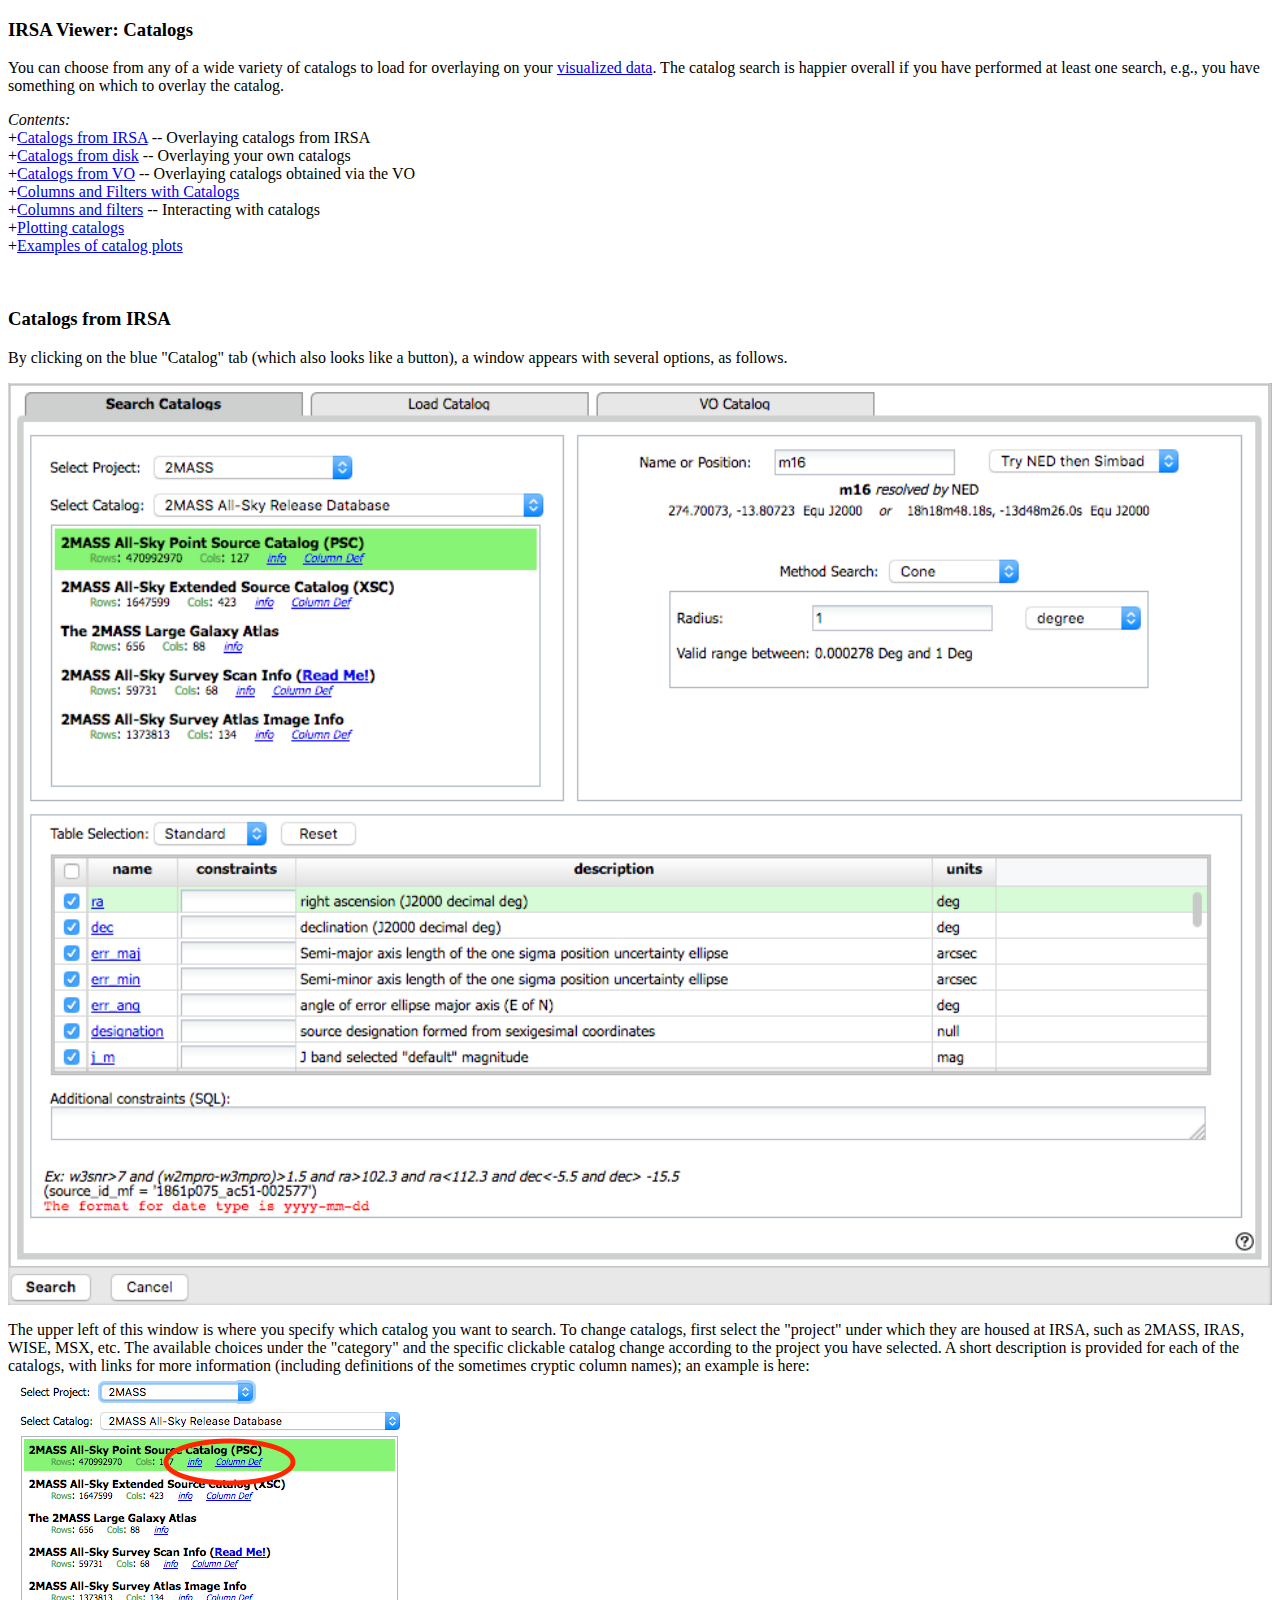
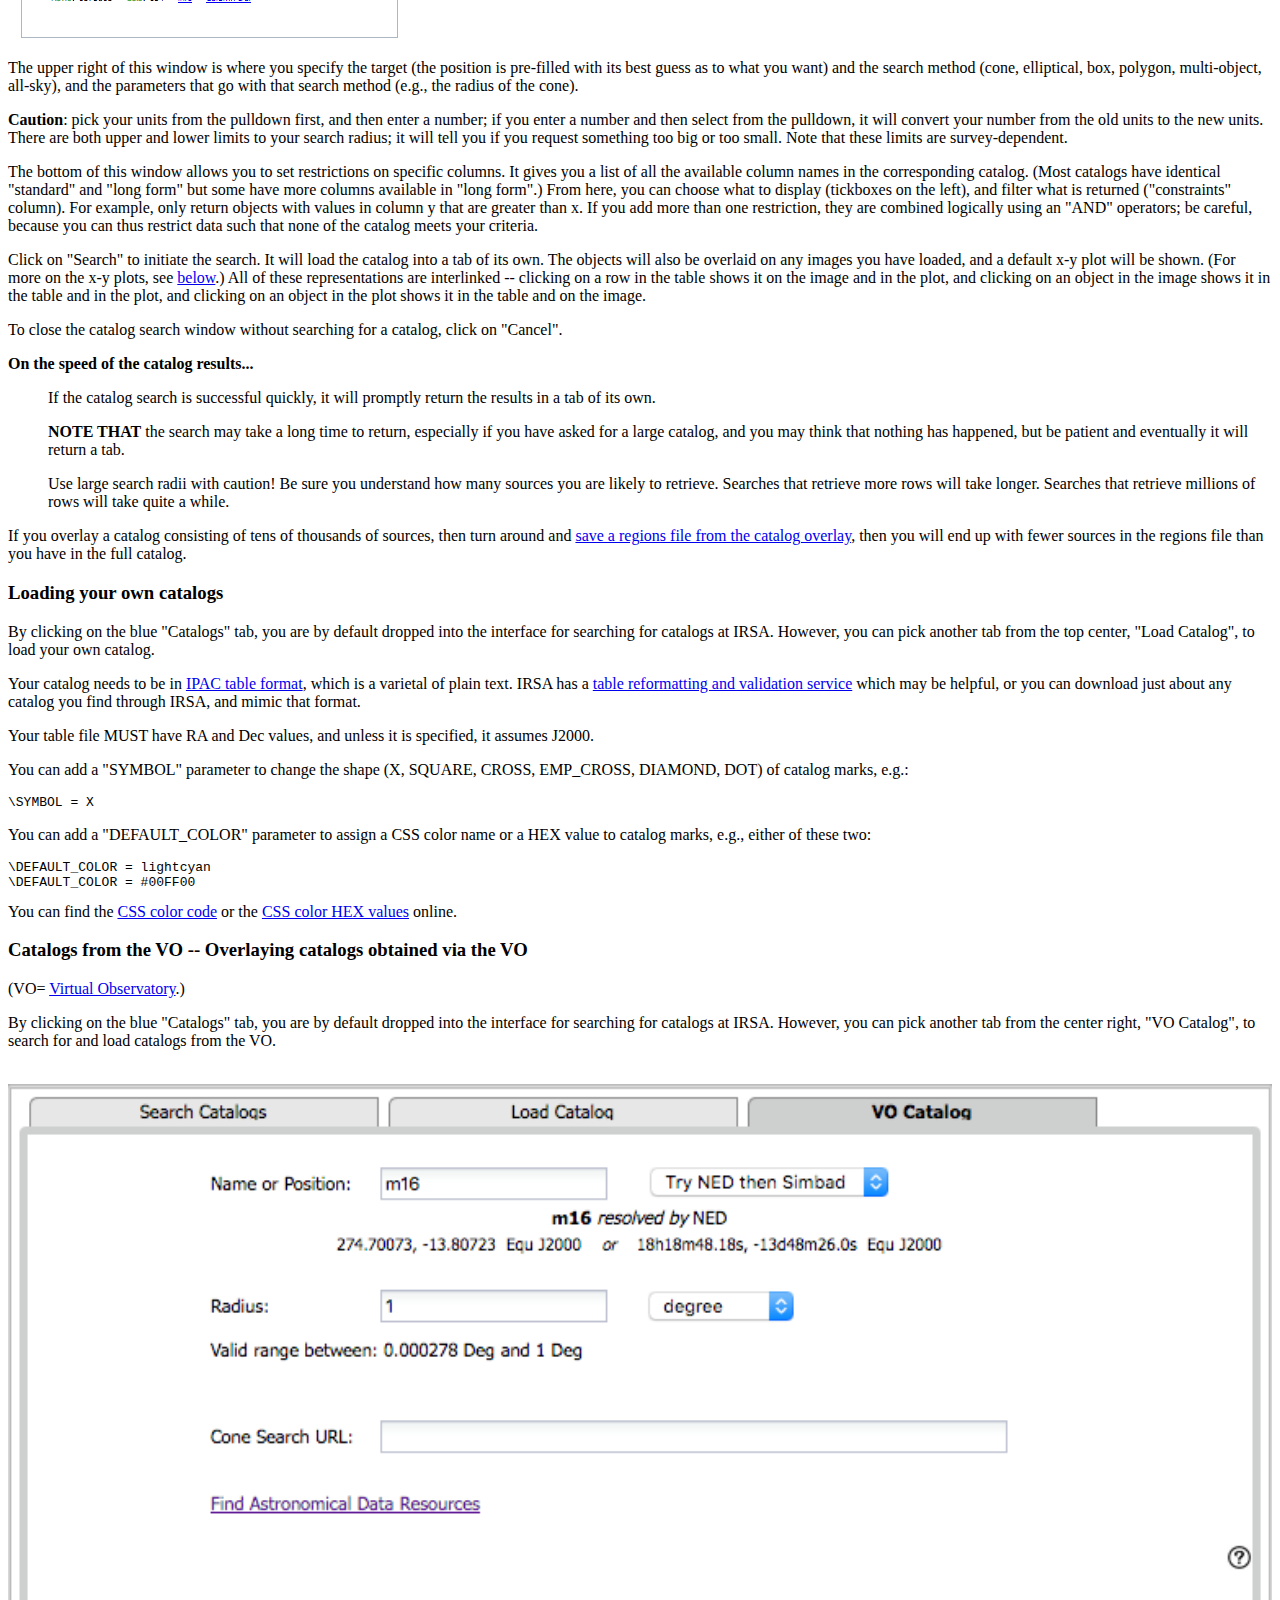
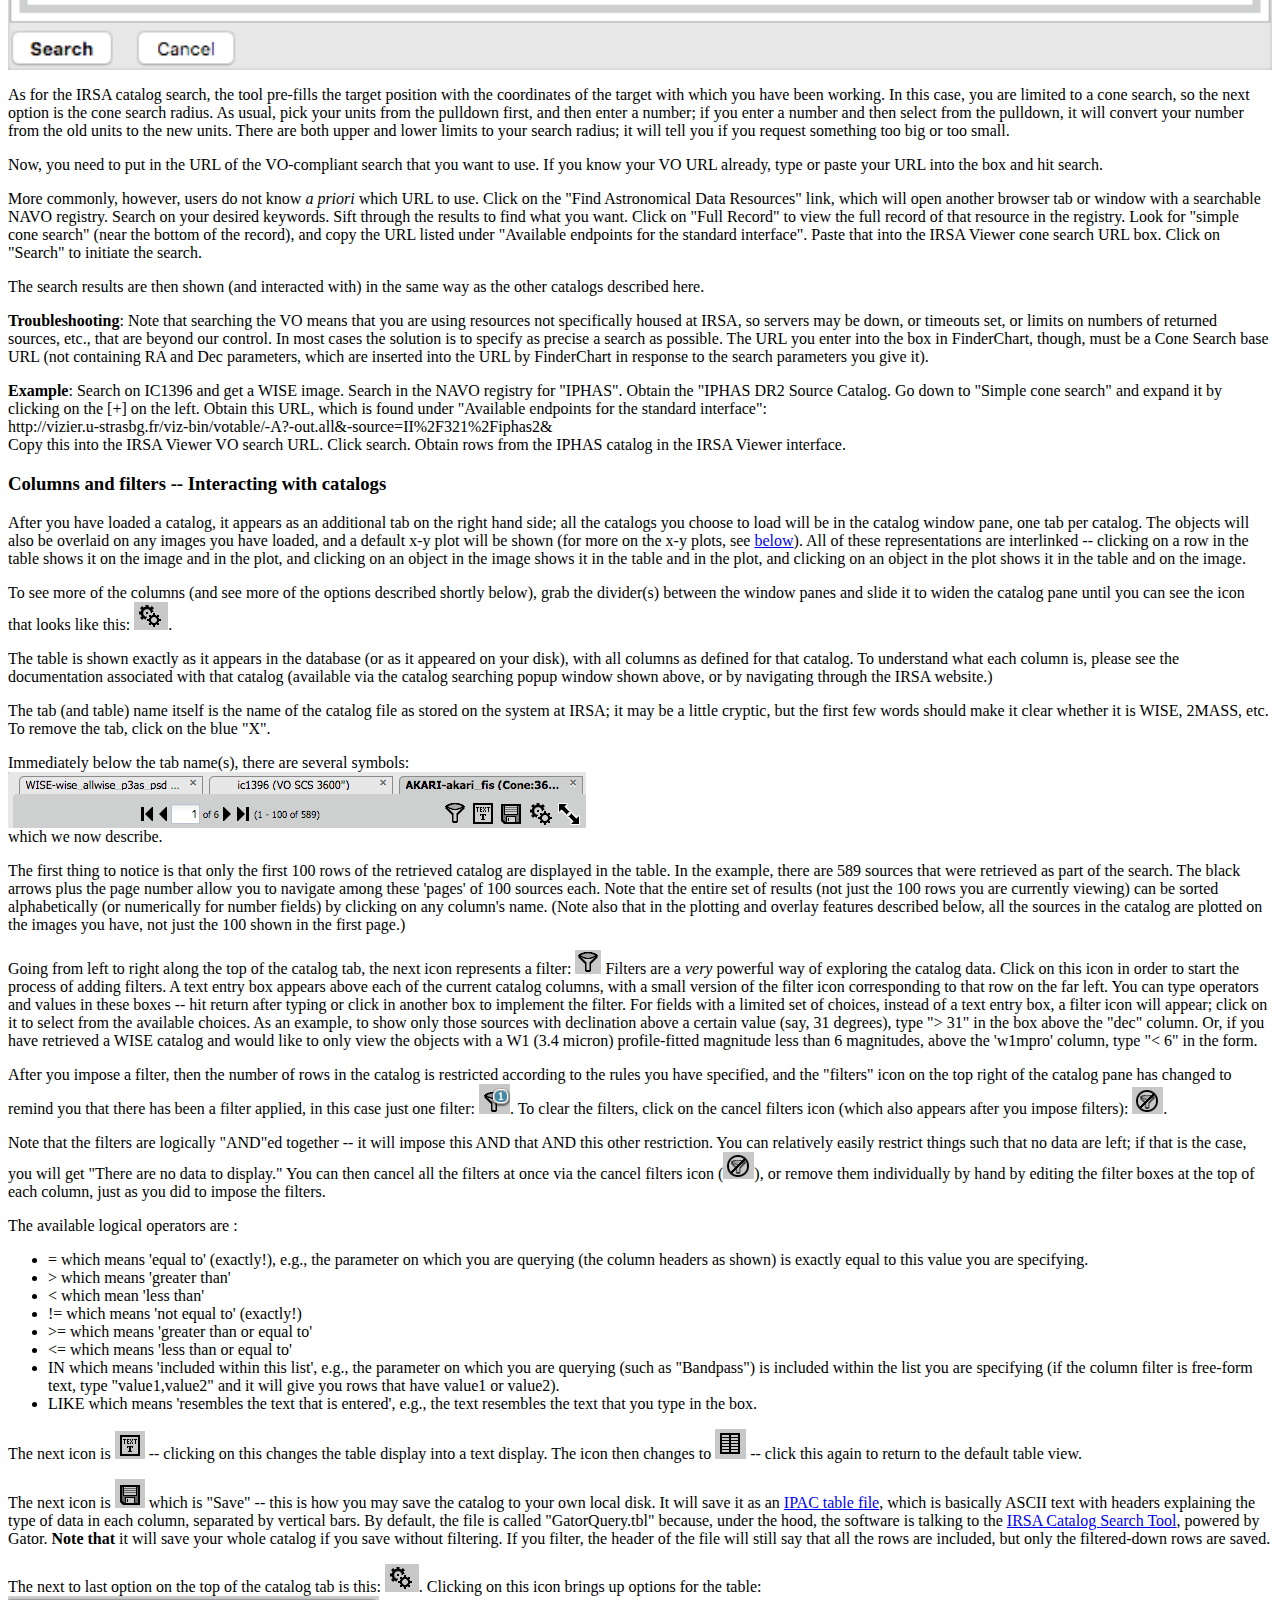
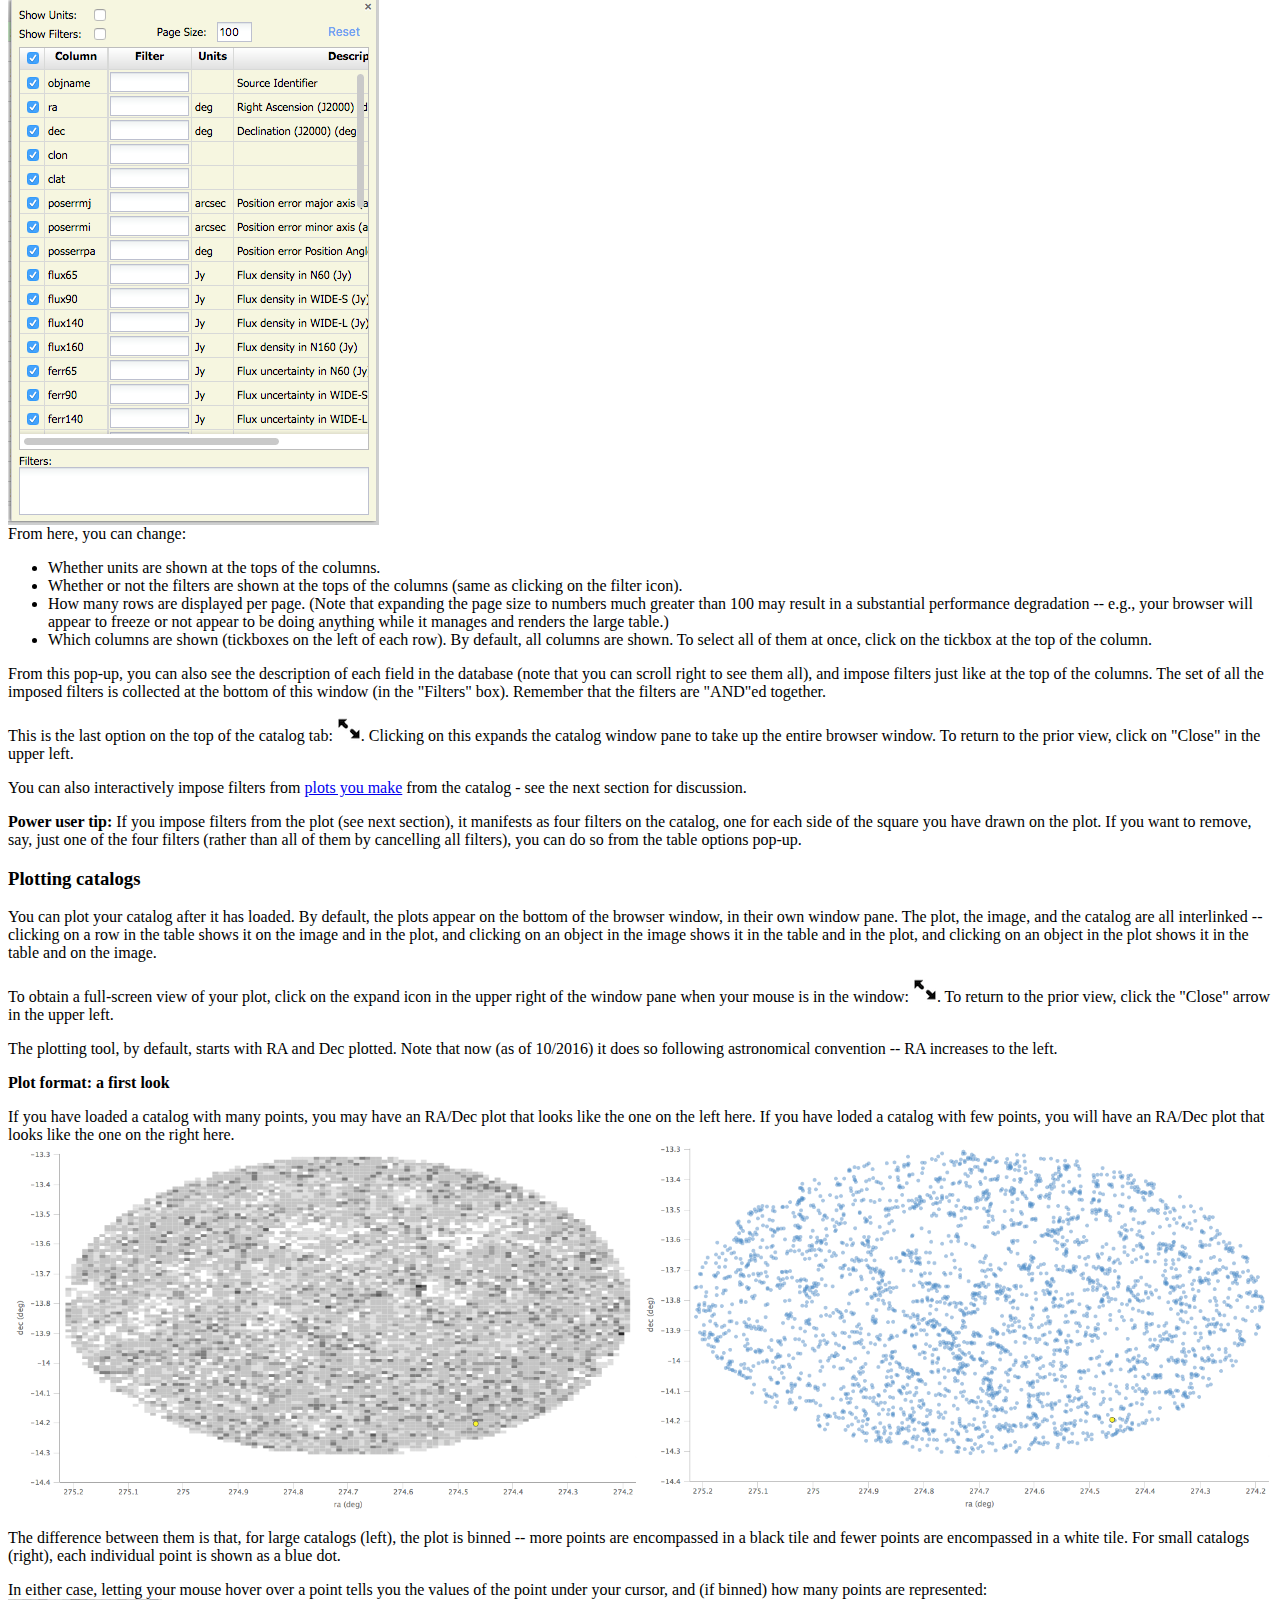
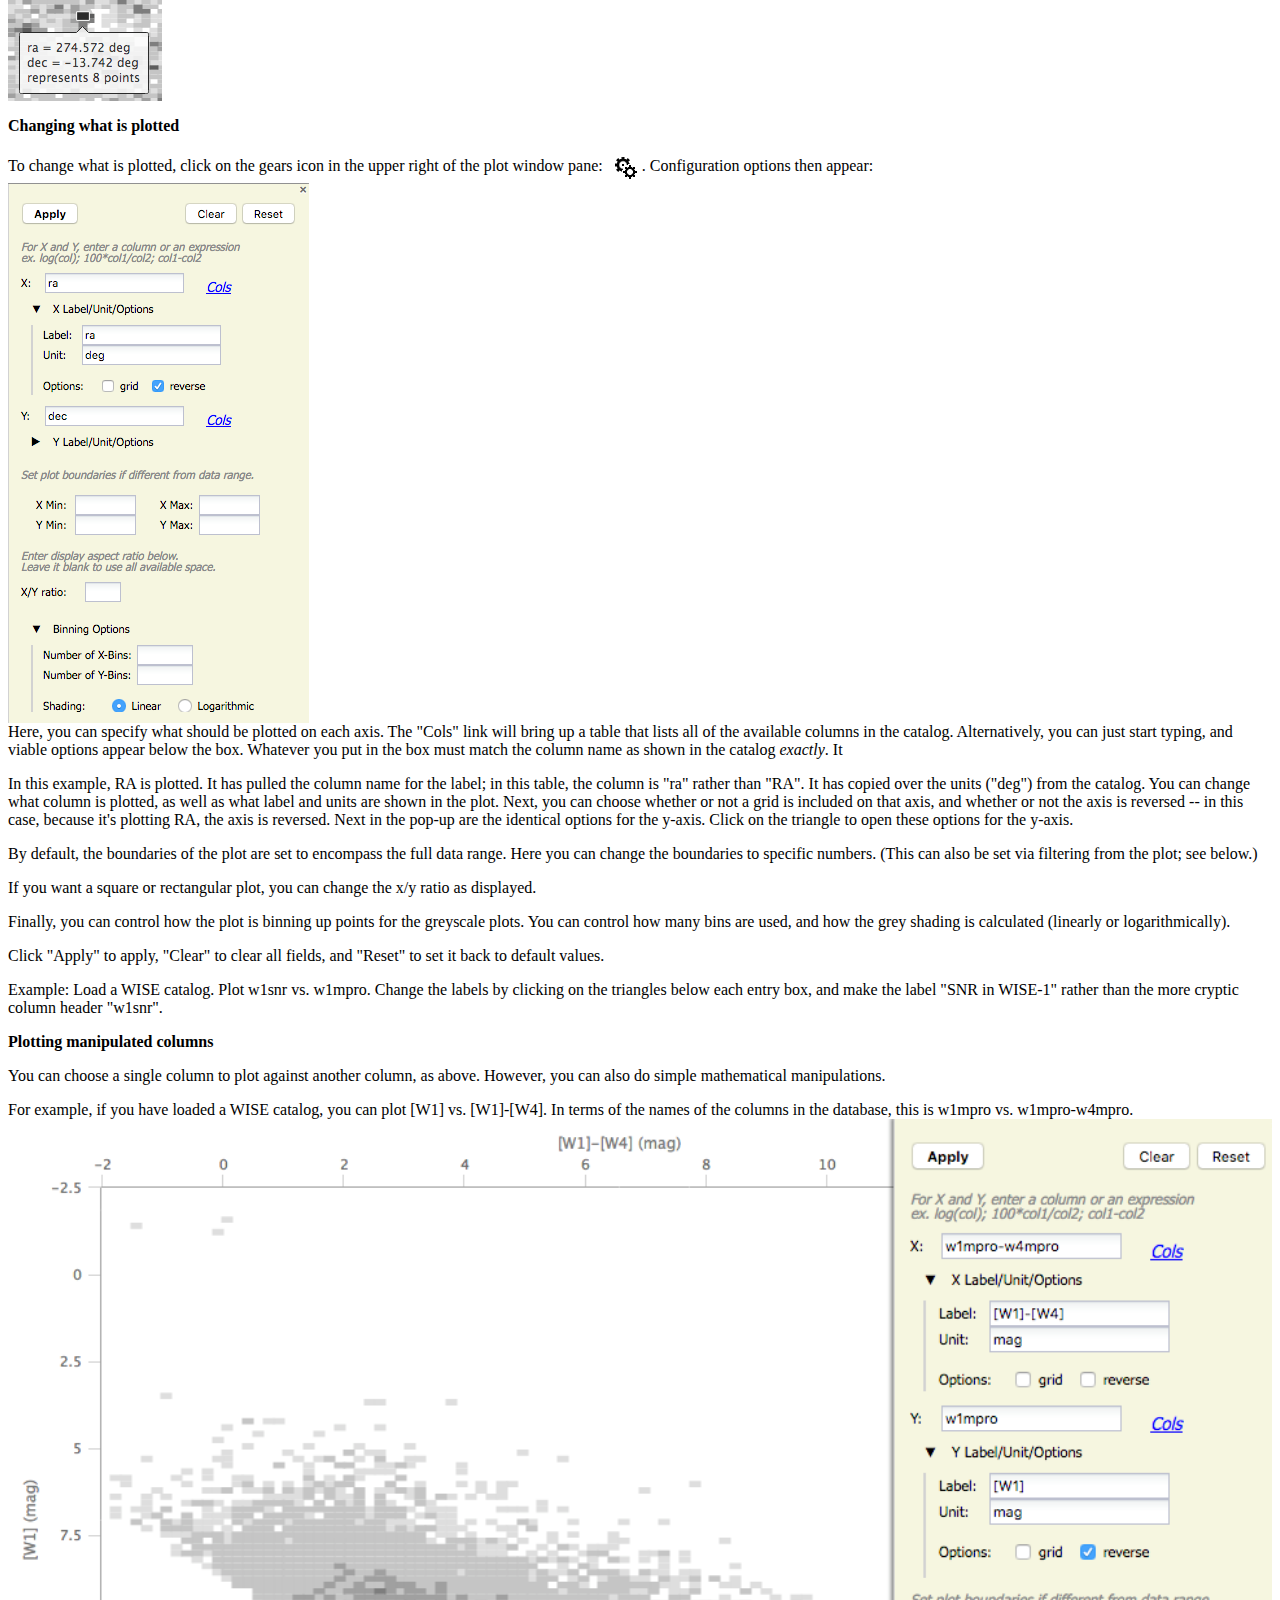
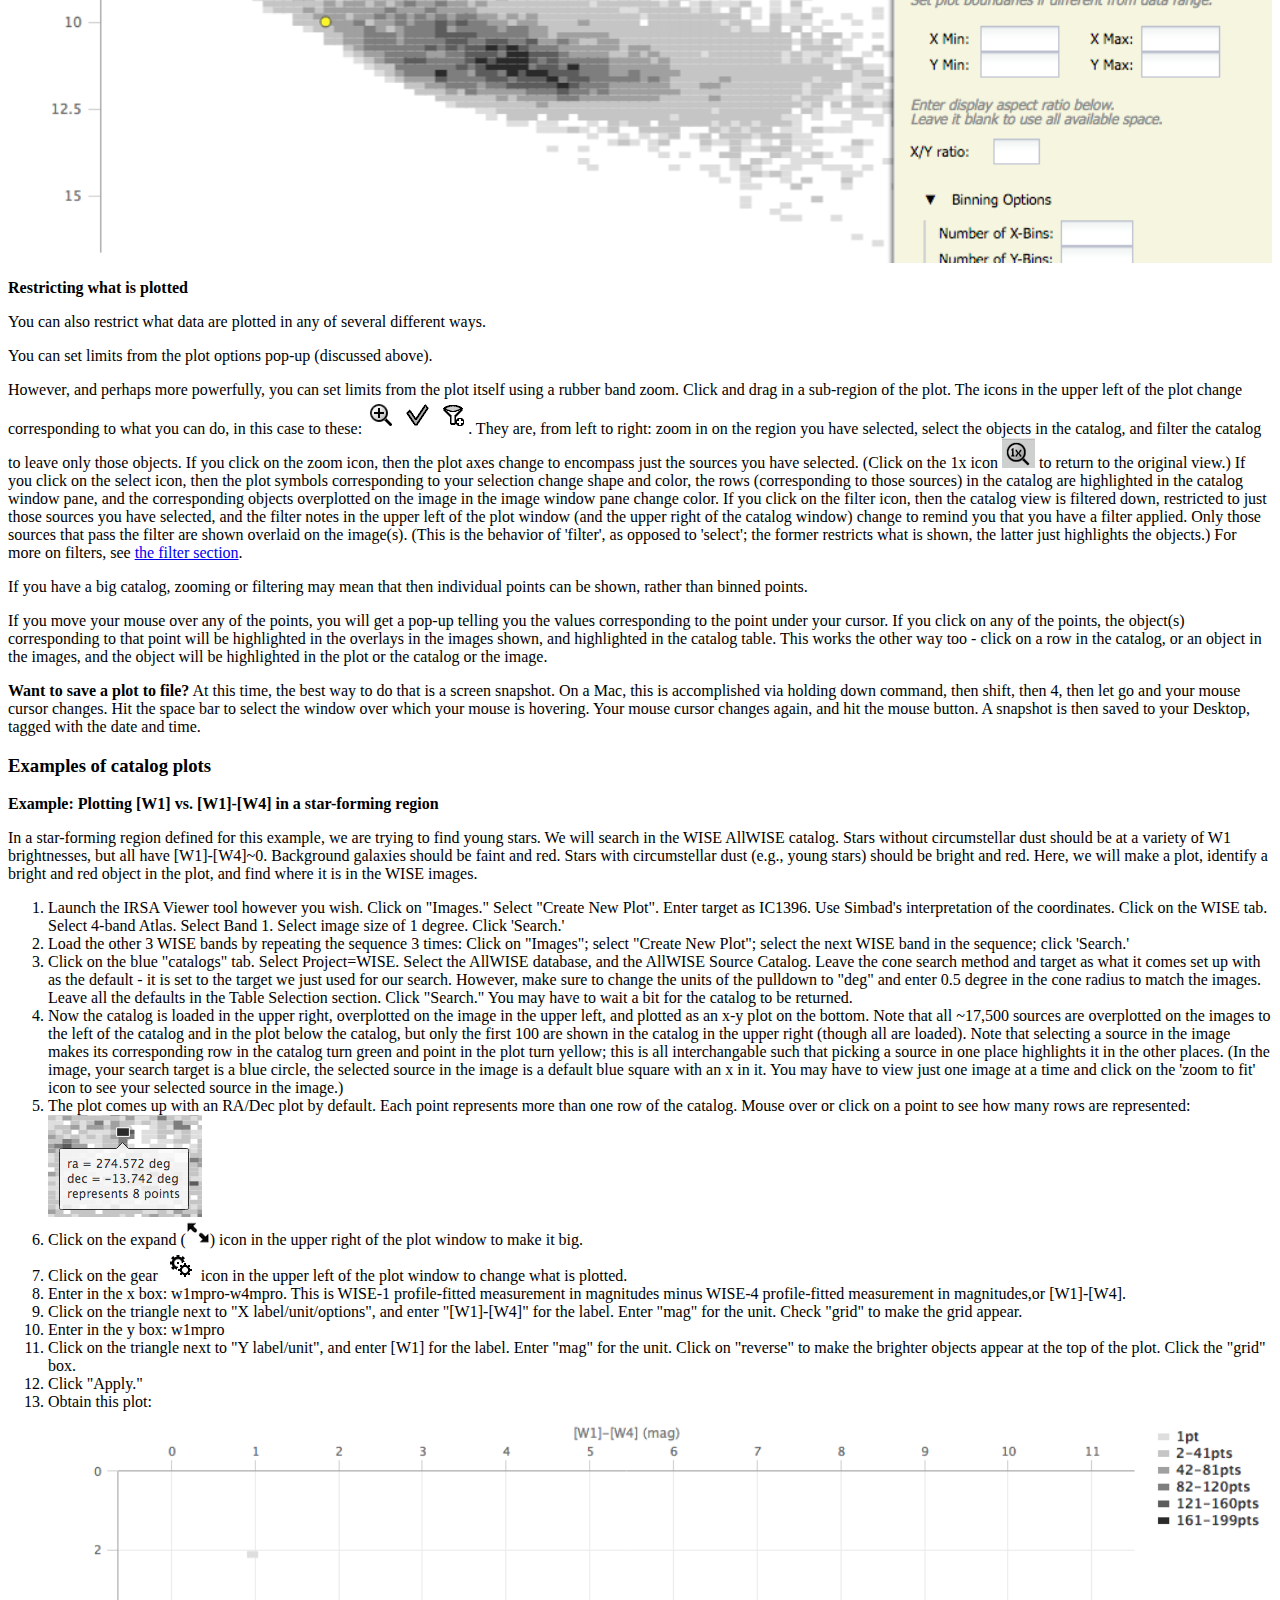
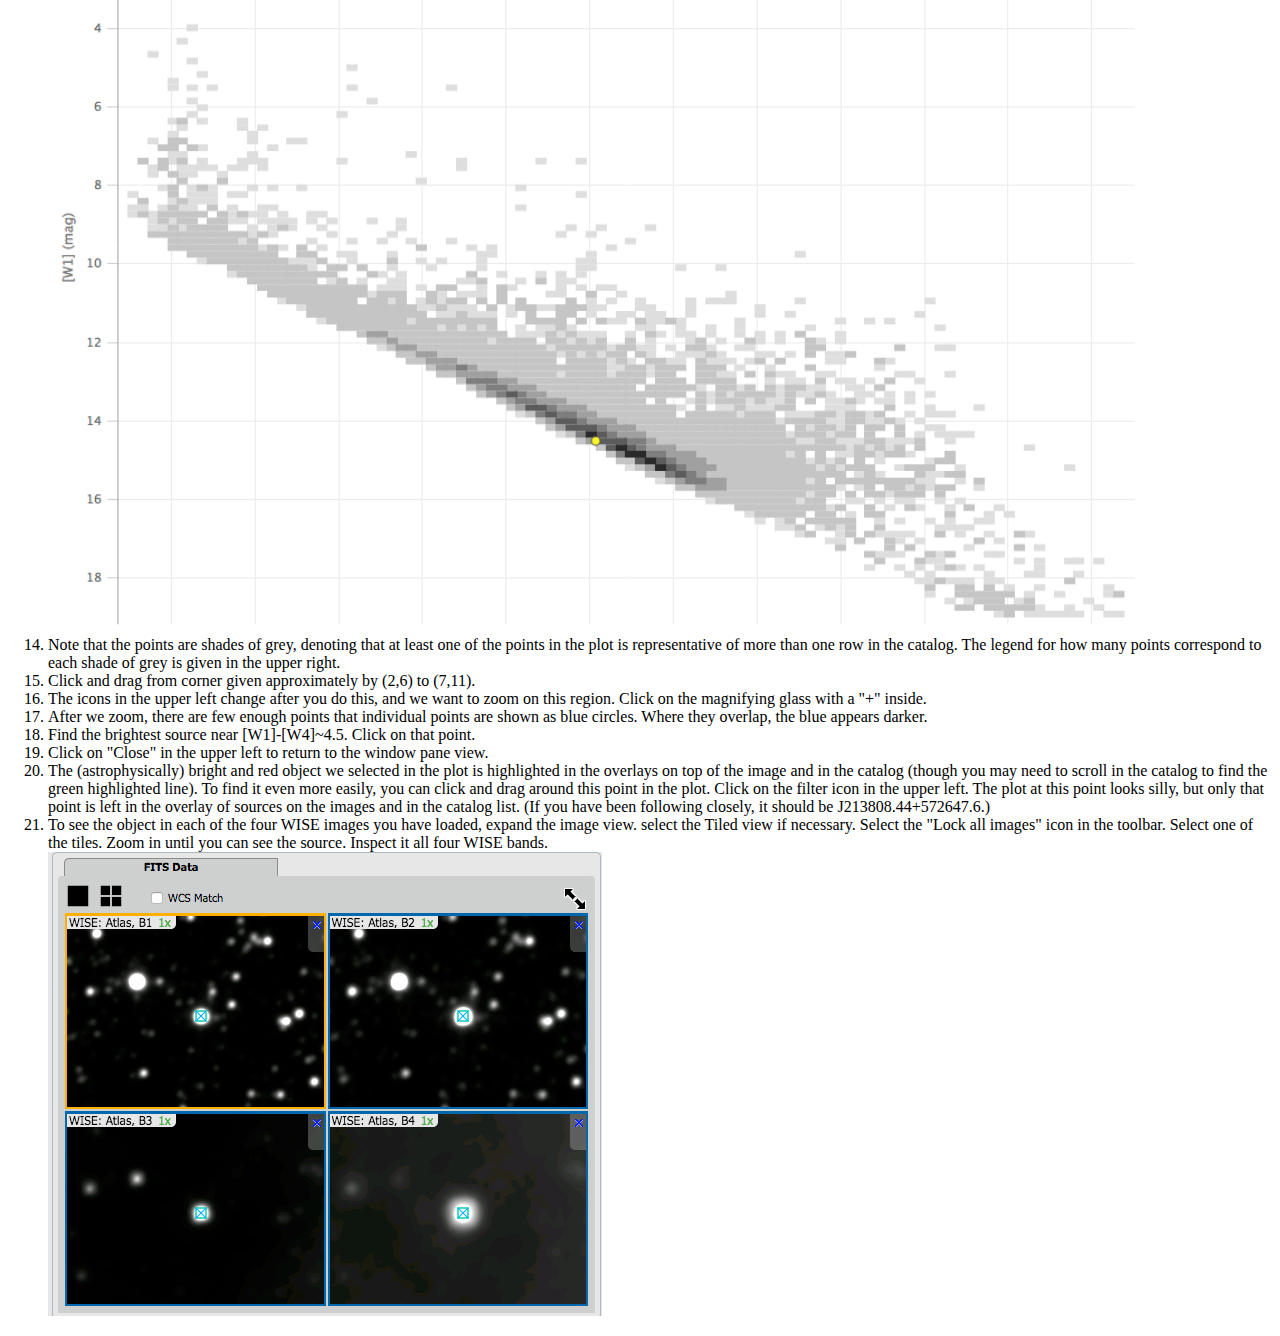
<file: html-doc/suit/catalogs.html>
<!DOCTYPE HTML PUBLIC "-//W3C//DTD HTML 4.01 Transitional//EN" "http://www.w3.org/TR/html4/loose.dtd">
<!--NewPage-->
<HTML>
<!-- FOOTER LEFT "IRSA Viewer: Catalogs" -->
<HEAD>
<TITLE>IRSA Viewer: Catalogs
</TITLE>

</HEAD>

<BODY BGCOLOR="white" >

<h3>IRSA Viewer: Catalogs</h3>

You can choose from any of a wide variety of catalogs to load for
overlaying on your <a href="visualization.html">visualized data</A>.
The catalog search is happier overall if you have performed at least
one search, e.g., you have something on which to overlay the catalog.
<P>

<em>Contents:</em><br>
+<A href="#irsacatalogs">Catalogs from IRSA</A> -- Overlaying catalogs
from IRSA<br>
+<A href="#owncatalogs">Catalogs from disk</A> -- Overlaying your own
catalogs<br>
+<A href="#vocatalogs">Catalogs from VO</A> -- Overlaying
catalogs obtained via the VO<br>
+<a href="#filters">Columns and Filters with Catalogs</A><br>
+<A href="#columnsfilters">Columns and filters</A> -- Interacting with
catalogs <br>
+<a href="#xyplots">Plotting catalogs</A><br>
+<a href="#examples">Examples of catalog plots</A><br>
<P>&nbsp;<P>




<h3><a name="irsacatalogs">Catalogs from IRSA</A></h3>

By clicking on the blue "Catalog" tab (which also looks like a
button), a window appears with several options, as follows.  <P>

<img src="img/catalogsearch.png" width="100%"><P>

The upper left of this window is where you specify which catalog you
want to search.  To change catalogs, first select the "project" under
which they are housed at IRSA, such as 2MASS, IRAS, WISE, MSX, etc. 
The available choices under the "category" and the specific clickable
catalog change according to the project you have selected.  A short
description is provided for each of the catalogs, with links for more
information (including definitions of the sometimes cryptic column
names); an example is here:<br> <img src="img/catalogcoldef.png"><P>

The upper right of this window is where you specify the target (the
position is pre-filled with its best guess as to what you want) and
the search method (cone, elliptical, box, polygon, multi-object,
all-sky), and the parameters that go with that search method (e.g.,
the radius of the cone).  <P>

<strong>Caution</strong>: pick your units from the pulldown first, and
then enter a number; if you enter a number and then select from the
pulldown, it will convert your number from the old units to the new
units. There are both upper and lower limits to your search radius; it
will tell you if you request something too big or too small. Note that
these limits are survey-dependent.   <P>

The bottom of this window allows you to set restrictions on specific
columns. It gives you a list of all the available column names in the
corresponding catalog. (Most catalogs have identical "standard" and
"long form" but some have more columns available in "long form".) From
here, you can choose what to display (tickboxes on the left), and
filter what is returned ("constraints" column). For
example, only return objects with values in column y that are greater
than x. If you add more than one restriction, they are combined
logically using an "AND" operators; be careful, because you can thus
restrict data such that none of the catalog meets your criteria.<P>

Click on "Search" to initiate the search. It will load the catalog
into a tab of its own. The objects will also be overlaid on any images
you have loaded, and a default x-y plot will be shown. (For more on the
x-y plots, see <a href="#xyplots">below</A>.)  All of these
representations are interlinked -- clicking on a row in the table
shows it on the image and in the plot, and clicking on an object in
the image shows it in the table and in the plot, and clicking on an
object in the plot shows it in the table and on the image.<P>

To close the catalog search window without searching for a catalog,
click on "Cancel".<P>

<dl><dt><strong>On the speed of the catalog results...</strong><P>

<dd>If the catalog search is successful quickly, it will promptly return
the results in a tab of its own. <P> 

<b>NOTE THAT</b> the search may take a long time to return, especially
if you have asked for a large catalog, and you may think that nothing
has happened, but be patient and eventually it will 
return a tab.<P>

Use large search radii with caution! Be sure you understand how many
sources you are likely to retrieve. Searches that retrieve more rows
will take longer. Searches that retrieve millions of rows will take
quite a while. <P>

</dl>

If you overlay a catalog consisting of tens of thousands of sources,
then turn around and <a
href="visualization.html#fitsDownloadOptions">save a regions file from
the catalog overlay</A>, then you will end up with fewer sources in
the regions file than you have in the full catalog.<P>



<h3><a name="owncatalogs">Loading your own catalogs</A></h3><P>

By clicking on the blue "Catalogs" tab, you are by default dropped
into the interface for searching for catalogs at IRSA. However, you can
pick another tab from the top center, "Load Catalog", to load your own
catalog.<P>

Your catalog needs to be in <a
href="http://irsa.ipac.caltech.edu/applications/DDGEN/Doc/ipac_tbl.html"
target="_blank">IPAC table format</A>, which is a varietal of plain
text. IRSA has a <a
href="http://irsa.ipac.caltech.edu/applications/TblValidator/"
target="_blank">table reformatting and validation service</A> which
may be helpful, or you can download just about any catalog you find
through IRSA, and mimic that format.<P>

Your table file MUST have RA and Dec values, and unless it is
specified, it assumes J2000.<P>

You can add a "SYMBOL" parameter to change the shape
(X, SQUARE, CROSS, EMP_CROSS, DIAMOND, DOT) of catalog marks, e.g.:
<pre>
\SYMBOL = X
</pre>
<P>

You can add a "DEFAULT_COLOR" parameter to assign a CSS color name or
a HEX value to catalog marks, e.g., either of these two:
<pre>
\DEFAULT_COLOR = lightcyan
\DEFAULT_COLOR = #00FF00
</pre>
You can find the <a
href="http://www.w3schools.com/cssref/css_colornames.asp"
target="_blank">CSS color code</A> or the <a 
href="http://www.w3schools.com/cssref/css_colorsfull.asp"
target="_blank">CSS color HEX values</A> online.<P> 


<h3><A name="vocatalogs">Catalogs from the VO</A> -- Overlaying
catalogs obtained via the VO</h3>

(VO= <A href="http://www.virtualobservatory.org/" target="_blank">Virtual
Observatory</A>.)<P>

By clicking on the blue "Catalogs" tab, you are by default dropped
into the interface for searching for catalogs at IRSA. However, you
can pick another tab from the center right, "VO Catalog", to search for
and load  catalogs from the VO.<P>

<br><img src="img/vocatalogs.png" width="100%"><br>
<P>

As for the IRSA catalog search, the tool pre-fills the target position with
the coordinates of the target with which you have been working. In
this case, you are limited to a cone search, so the next option is the
cone search radius. As usual, pick your units from the pulldown first,
and then enter a number; if you enter a number and then select from
the pulldown, it will convert your number from the old units to the
new units. There are both upper and lower limits to your search
radius; it will tell you if you request something too big or too
small. <P>

Now, you need to put in the URL of the VO-compliant search that you
want to use.  If you know your VO URL already, type or paste your URL
into the box and hit search.<P>

More commonly, however, users do not know <em>a priori</em> which URL
to use. Click on the "Find Astronomical Data Resources" link, which
will open another browser tab or window with a searchable NAVO
registry. Search on your desired keywords. Sift through the results to
find what you want. Click on "Full Record" to view the full record of
that resource in the registry. Look for "simple cone search" (near the
bottom of the record), and copy the URL listed under "Available
endpoints for the standard interface". Paste that into the IRSA Viewer
cone search URL box.  Click on "Search" to initiate the search. <P>

The search results are then shown (and interacted with) in the same way as
the other catalogs described here.<P>

<strong>Troubleshooting</strong>: Note that searching the VO means
that you are using resources not specifically housed at IRSA, so
servers may be down, or timeouts set, or limits on numbers of returned
sources, etc., that are beyond our control. In most cases the solution
is to specify as precise a search as possible.  The URL you enter into
the box in FinderChart, though, must be a Cone Search base URL (not
containing RA and Dec parameters, which are inserted into the URL by
FinderChart in response to the search parameters you give it).<P>

<strong>Example</strong>: Search on IC1396 and get a WISE image.
Search in the NAVO registry for "IPHAS". Obtain the "IPHAS DR2 Source
Catalog. Go down to "Simple cone search" and expand it by clicking on
the [+] on the left. Obtain this URL, which is found under "Available
endpoints for the standard interface":<br>
http://vizier.u-strasbg.fr/viz-bin/votable/-A?-out.all&-source=II%2F321%2Fiphas2&<br>
Copy this into the IRSA Viewer VO search URL. Click search. Obtain
rows from the IPHAS catalog in the IRSA Viewer interface.<P>





<h3><A name="columnsfilters">Columns and filters</A> -- Interacting
with catalogs</h3>

After you have loaded a catalog, it appears as an additional tab on
the right hand side; all the catalogs you choose to load will be in
the catalog window pane, one tab per catalog. The objects will also be
overlaid on any images you have loaded, and a default x-y plot will be
shown (for more on the x-y plots, see <a href="#xyplots">below</A>).
All of these representations are interlinked -- clicking on a row in
the table shows it on the image and in the plot, and clicking on an
object in the image shows it in the table and in the plot, and
clicking on an object in the plot shows it in the table and on the
image.<P>


To see more of the columns (and see more of the options described
shortly below), grab the divider(s) between the window panes and slide
it to widen the catalog pane until you can see the icon that looks
like this: <img src="img/tableoptions.png">.<P>

The table is shown exactly as it appears in the database (or as it
appeared on your disk), with all columns as defined for that catalog.
To understand what each column is, please see the documentation
associated with that catalog (available via the catalog searching
popup window shown above, or by navigating through the IRSA
website.)<P>

The tab (and table) name itself is the name of the catalog file as
stored on the system at IRSA; it may be a little cryptic, but the first
few words should make it clear whether it is WISE, 2MASS, etc. To
remove the tab, click on the blue "X".<P>

Immediately below the tab name(s), there are several symbols:<br> <img
src="img/tablehead.png"><br> which we now describe.<P>

The first thing to notice is that only the first 100 rows of the
retrieved catalog are displayed in the table. In the example, there
are 589 sources that were retrieved as part of the search.  The black
arrows plus the page number allow you to navigate among these 'pages'
of 100 sources each.  Note that the entire set of results (not just
the 100 rows you are currently viewing) can be sorted alphabetically
(or numerically for number fields) by clicking on any column's name.
(Note also that in the plotting and overlay features described below,
all the sources in the catalog are plotted on the images you have, not
just the 100 shown in the first page.)<P>

Going from left to right along the top of the catalog tab, the next
icon represents a filter: <img src="img/filter.png"> Filters are a
<em>very</em> powerful way of exploring the catalog data.  Click on
this icon in order to start the process of adding filters. A text
entry box appears above each of the current catalog columns, with a
small version of the filter icon corresponding to that row on the far
left. You can type operators and values in these boxes -- hit return
after typing or click in another box to implement the filter. For
fields with a limited set of choices, instead of a text entry box, a
filter icon will appear; click on it to select from the available
choices. As an example, to show only those sources with declination
above a certain value (say, 31 degrees), type "&gt; 31" in the box
above the "dec" column. Or, if you have retrieved a WISE catalog and
would like to only view the objects with a W1 (3.4 micron)
profile-fitted magnitude less than 6 magnitudes, above the 'w1mpro'
column, type "&lt; 6" in the form.  <P>

After you impose a filter, then the number of rows in the catalog is
restricted according to the rules you have specified, and the
"filters" icon on the top right of the catalog pane has changed to
remind you that there has been a filter applied, in this case just one
filter: <img src="img/filtersapplied.png">. To clear the filters, click on
the cancel filters icon (which also appears after you impose filters):
<img src="img/cancelfilters.png">.<P>

Note that the filters are logically "AND"ed together -- it will impose
this AND that AND this other restriction. You can relatively easily
restrict things such that no data are left; if that is the case, you
will get "There are no data to display." You can then cancel all the
filters at once via the cancel filters icon (<img
src="img/cancelfilters.png">), or remove them individually by hand by
editing the filter boxes at the top of each column, just as you did to
impose the filters. <P>

The available logical operators are :
<UL>
<LI> =  which means 'equal to' (exactly!), e.g., the parameter on
which you are querying (the column headers as shown) is exactly equal to
this value you are specifying.
<LI> &gt; which means 'greater than'
<LI> &lt; which mean 'less than'
<LI> != which means 'not equal to' (exactly!)
<LI> &gt;= which means 'greater than or equal to'
<LI> &lt;= which means 'less than or equal to'
<LI> IN which means 'included within this list', e.g., the
parameter  on which you are querying (such as "Bandpass") is included
within the list you are specifying (if the column filter is free-form
text, type "value1,value2" and it will give you rows that have value1
or value2).
<LI> LIKE which means 'resembles the text that is entered', e.g., the text
resembles the text that you type in the box.
</UL>



The next icon is <img src="img/texttable.png"> -- clicking on this
changes the table display into a text display. The icon then changes
to <img src="img/table.png"> -- click this again to return to the
default table view.<P>

The next icon is <img src="img/savetable.png"> which is "Save" -- this
is how you may save the catalog to your own local disk. It will save
it as an <a
href="http://irsa.ipac.caltech.edu/applications/DDGEN/Doc/ipac_tbl.html"
target="_blank">IPAC table file</A>, which is basically ASCII text
with headers explaining the type of data in  each column, separated by
vertical bars.  By default, the file is called "GatorQuery.tbl"
because, under the hood, the software is talking to the <a
href="http://irsa.ipac.caltech.edu/applications/Gator/"
target="_blank">IRSA Catalog Search Tool</A>, powered by Gator.
<strong>Note that</strong> it will save your whole catalog if you save
without filtering. If you filter, the header of the file will still
say that all the rows are included, but only the filtered-down rows
are saved.<P>


The next to last option on the top of the catalog tab is this: <img
src="img/tableoptions.png">.  Clicking on this icon brings up options
for the table:<br>
<img src="img/tableoptionspopup.png"><br>
From here, you can change:
<UL>
<LI>Whether units are shown at the tops of the columns.
<LI>Whether or not the filters are shown at the tops of the columns
(same as clicking on the filter icon).
<LI>How many rows are displayed per page. (Note that expanding the
page size to numbers much greater than 100 may result in a substantial
performance degradation -- e.g., your browser will appear to freeze or
not appear to be doing anything while it manages and renders the large
table.)  
<LI>Which columns are shown (tickboxes on the left of each row). 
By default, all columns are shown. To select all of them at once,
click on the tickbox at the top of the column.
</UL>
From this pop-up, you can also see the description of each field in
the database (note that you can scroll right to see them all), and
impose filters just like at the top of the columns. The set of all the
imposed filters is collected at the bottom of this window (in the
"Filters" box). Remember that the filters are "AND"ed together.<P>

This is the last option on the top of the catalog tab: <img
src="img/expand-24x24.png">. Clicking on this expands the catalog
window pane to take up the entire browser window. To return to the
prior view, click on "Close" in the upper left.<P>


You can also interactively impose filters from <a
href="#xyplots">plots you make</A> from the catalog - see the next
section for discussion.<P>

<strong>Power user tip:</strong> If you impose filters from the plot
(see next section), it manifests as four filters on the catalog, one
for each side of the square you have drawn on the plot. If you want to
remove, say, just one of the four filters (rather than all of them by
cancelling all filters), you can do so from the table options pop-up.


<h3><a name="xyplots">Plotting catalogs</A></h3>

You can plot your catalog after it has loaded. By default, the plots
appear on the bottom of the browser window, in their own window pane.
The plot, the image, and the catalog are all interlinked -- clicking
on a row in the table shows it on the image and in the plot, and
clicking on an object in the image shows it in the table and in the
plot, and clicking on an object in the plot shows it in the table and
on the image.<P>

To obtain a full-screen view of your plot, click on the expand icon in
the upper right of the window pane when your mouse is in the window:
<img src="img/expand-24x24.png">. To return to the prior view, click
the "Close" arrow in the upper left.<P>

The plotting tool, by default, starts with RA and Dec plotted. Note
that now (as of 10/2016) it does so following astronomical convention
-- RA increases to the left.  <P>

<strong>Plot format: a first look</strong><P>

If you have loaded a catalog with many points, you may have an RA/Dec
plot that looks like the one on the left here. If you have loded a
catalog with few points, you will have an RA/Dec plot that looks like
the one on the right here.<br>
<img src="img/defaultradecbinned.png" width="50%"><img
src="img/defaultradecunbinned.png" width="50%"><P>

The difference between them is that, for large catalogs (left), the plot is
binned -- more points are encompassed in a black tile and fewer points
are encompassed in a white tile. For small catalogs (right), each
individual point is shown as a blue dot.<P>

In either case, letting your mouse hover over a point tells you the
values of the point under your cursor, and (if binned) how many points
are represented:<br>
<img src="img/morethanonepoint.png"><P>


<strong>Changing what is plotted</strong><P>

To change what is plotted, click on the gears icon in the upper right
of the plot window pane: <img src="img/xyplotoptions.png"
align="center">. Configuration options then appear:<br> <img
src="img/plotoptionspopup.png"><br>

Here, you can specify what should be plotted on each axis. The "Cols"
link will bring up a table that lists all of the available columns in
the catalog. Alternatively, you can just start typing, and viable
options appear below the box. Whatever you put in the box must match
the column name as shown in the catalog <em>exactly</em>. It<P>

In this example, RA is plotted. It has pulled the column
name for the label; in this table, the column is "ra" rather than
"RA". It has copied over the units ("deg") from the catalog. You can
change what column is plotted, as well as what label and units are
shown in the plot. Next, you can choose whether or not a grid is
included on that axis, and whether or not the axis is reversed -- in
this case, because it's plotting RA, the axis is reversed. Next in the
pop-up are the identical options for the y-axis. Click on the triangle
to open these options for the y-axis.  <P>

By default, the boundaries of the plot are set to encompass the full
data range. Here you can change the boundaries to specific numbers.
(This can also be set via filtering from the plot; see below.)<P>

If you want a square or rectangular plot, you can change the x/y ratio
as displayed.<P>

Finally, you can control how the plot is binning up points for the
greyscale plots. You can control how many bins are used, and how the
grey shading is calculated (linearly or logarithmically). <P>

Click "Apply" to apply, "Clear" to clear all fields, and "Reset" to
set it back to default values.<P>

Example: Load a WISE catalog. Plot w1snr vs. w1mpro. Change the labels
by clicking on the triangles below each entry box, and make the label
"SNR in WISE-1" rather than the more cryptic column header "w1snr".<P>

<strong>Plotting manipulated columns</strong><P>

You can choose a single column to plot against another column, as
above. However, you can also do simple mathematical manipulations.<P>

For example, if you have loaded a WISE catalog, you can plot [W1] vs.
[W1]-[W4]. In terms of the names of the columns in the database, this
is w1mpro vs. w1mpro-w4mpro.  <br>

<img src="img/plotscreenshot.png" width="100%"><P>


<strong>Restricting what is plotted</strong><P>


You can also restrict what data are plotted in any of several
different ways. <P>

You can set limits from the plot options pop-up (discussed above).<P>

However, and perhaps more powerfully, you can set limits from the plot
itself using a rubber band zoom.  Click and drag in a sub-region of
the plot. The icons in the upper left of the plot change
corresponding to what you can do, in this case to these: <img
src="img/plotoptions.png">. They are, from left to right: zoom in on
the region you have selected, select the objects in the catalog, and
filter the catalog to leave only those objects. If you click on the
zoom icon, then the plot axes change to encompass just the sources you
have selected. (Click on the 1x icon <img src="img/onex.png"> to
return to the original view.)
If you click on the select icon, then the plot symbols
corresponding to your selection change shape and color, the rows
(corresponding to those sources) in the catalog are highlighted in the
catalog window pane, and the corresponding objects overplotted on the
image in the image window pane change color. If you click on the
filter icon, then the catalog view is filtered down, restricted to
just those sources you have selected, and the filter notes in the
upper left of the plot window (and the upper right of the catalog
window) change to remind you that you have a filter applied. Only
those sources that pass the filter are shown overlaid on the image(s).
(This is the behavior of 'filter', as opposed to 'select'; the former
restricts what is shown, the latter just highlights the objects.) For
more on filters, see <a href="#filters">the filter section</A>.<P>

If you have a big catalog, zooming or filtering may mean
that then individual points can be shown, rather than binned
points.<P>

If you move your mouse over any of the points, you will get a pop-up
telling you the values corresponding to the point under your cursor.
If you click on any of the points, the object(s) corresponding to that
point will be highlighted in the overlays in the images shown, and
highlighted in the catalog table.  This works the other way too -
click on a row in the catalog, or an object in the images, and the
object will be highlighted in the plot or the catalog or the image.<P>

<strong>Want to save a plot to file?</strong> At this time, the best
way to do that is a screen snapshot. On a Mac, this is accomplished
via holding down command, then shift, then 4, then let go and your
mouse cursor changes. Hit the space bar to select the window over
which your mouse is hovering. Your mouse cursor changes again, and hit
the mouse button. A snapshot is then saved to your Desktop, tagged
with the date and time. <P>


<h3><a name="examples">Examples of catalog plots</A></h3>

<strong>Example: Plotting [W1] vs. [W1]-[W4] in a star-forming
region</strong><P>

In a star-forming region defined for this example, we are trying to
find young stars. We will search in the WISE AllWISE catalog. Stars
without circumstellar dust should be at a variety of W1 brightnesses,
but all have [W1]-[W4]~0.  Background galaxies should be faint and
red. Stars with circumstellar dust (e.g., young stars) should be
bright and red. Here, we will make a plot, identify a bright and red
object in the plot, and find where it is in the WISE images.

<OL>
<LI>Launch the IRSA Viewer tool however you wish. Click on "Images." 
Select "Create New Plot". Enter target as IC1396. Use Simbad's
interpretation of the coordinates. Click on the WISE tab. Select
4-band Atlas. Select Band 1.  Select image size of 1 degree. Click
'Search.'
<LI>Load the other 3 WISE bands by repeating the sequence 3 times:
Click on "Images"; select "Create New Plot"; select the next WISE band
in the sequence; click 'Search.'
<LI>Click on the blue "catalogs" tab. Select Project=WISE. Select the
AllWISE database, and the AllWISE Source Catalog. Leave the cone
search method and target as what it comes set up with as the default -
it is set to the target we just used for our search. However, make
sure to change the units of the pulldown to "deg" and enter 0.5 degree
in the cone radius to match the images. Leave all the defaults in the
Table Selection section. Click "Search."  You may have to wait a bit
for the catalog to be returned. 
<LI>Now the catalog is loaded in the upper right, overplotted on the
image in the upper left, and plotted as an x-y plot on the bottom. Note
that all ~17,500 sources are overplotted on the images to the left of
the catalog and in the plot below the catalog, but only the first 100
are shown in the catalog in the upper right (though all are loaded). 
Note that selecting a source in the image makes its corresponding row
in the catalog turn green and point in the plot turn yellow; this is
all interchangable such that picking a source in one place highlights
it in the other places. (In the image, your search target is a blue
circle, the selected source in the image is a default blue square with
an x in it. You may have to view just one image at a time and click on
the 'zoom to fit' icon to see your selected source in the image.)
<LI>The plot comes up with an RA/Dec plot by default. Each point represents
more than one row of the catalog. Mouse over or click on a point to
see how many rows are represented: <img
src="img/morethanonepoint.png">
<LI>Click on the expand (<img src="img/expand-24x24.png">) icon in the
upper right of the plot window to make it big. 
<LI>Click on the gear <img src="img/xyplotoptions.png"> icon in the
upper left of the plot window to change what is plotted.
<LI>Enter in the x box: w1mpro-w4mpro. This is WISE-1 profile-fitted
measurement in magnitudes minus WISE-4 profile-fitted
measurement in magnitudes,or [W1]-[W4]. 
<LI>Click on the triangle next to "X label/unit/options", and enter
"[W1]-[W4]" for the label. Enter "mag" for the unit. Check "grid" to
make the grid appear.
<LI>Enter in the y box: w1mpro  
<LI>Click on the triangle next to "Y label/unit", and enter [W1] for
the label. Enter "mag" for the unit. Click on "reverse" to make the
brighter objects appear at the top of the plot. Click the "grid" box.
<LI>Click "Apply."
<LI>Obtain this plot:<br>
<img src="img/ex1-plot.png" width="100%"><br>
<LI>Note that the points are shades of grey, denoting that
at least one of the points in the plot is representative of more than
one row in the catalog. The legend for how many points correspond to
each shade of grey is given in the upper right.
<LI>Click and drag from corner given approximately by (2,6) to (7,11). 
<LI>The icons in the upper left change after you do this, and we want
to zoom on this region. Click on the magnifying glass with a "+"
inside.
<LI>After we zoom, there are few enough points that individual points
are shown as blue circles. Where they overlap, the blue appears darker.  
<LI>Find the brightest source near [W1]-[W4]~4.5. Click on that point. 
<LI>Click on "Close" in the upper left to return to the window pane
view.
<LI>The (astrophysically) bright and red object we selected in the
plot is highlighted in the overlays on top of the image and in the
catalog (though you may need to scroll in the catalog to find the
green highlighted line). To find it even more easily, you can click
and drag around this point in the plot. Click on the filter icon in
the upper left. The plot at this point looks silly, but only that
point is left in the overlay of sources on the images and in the
catalog list. (If you have been following closely, it should be
J213808.44+572647.6.)  
<LI>To see the object in each of the four WISE images you have loaded,
expand the image view. select the Tiled view if necessary. Select the
"Lock all images" icon in the toolbar. Select one of the
tiles. Zoom in until you can see the source. Inspect it all four WISE
bands.<br>
<img src="img/ex1-img.png">
</OL>





</BODY>
</HTML>
</file>
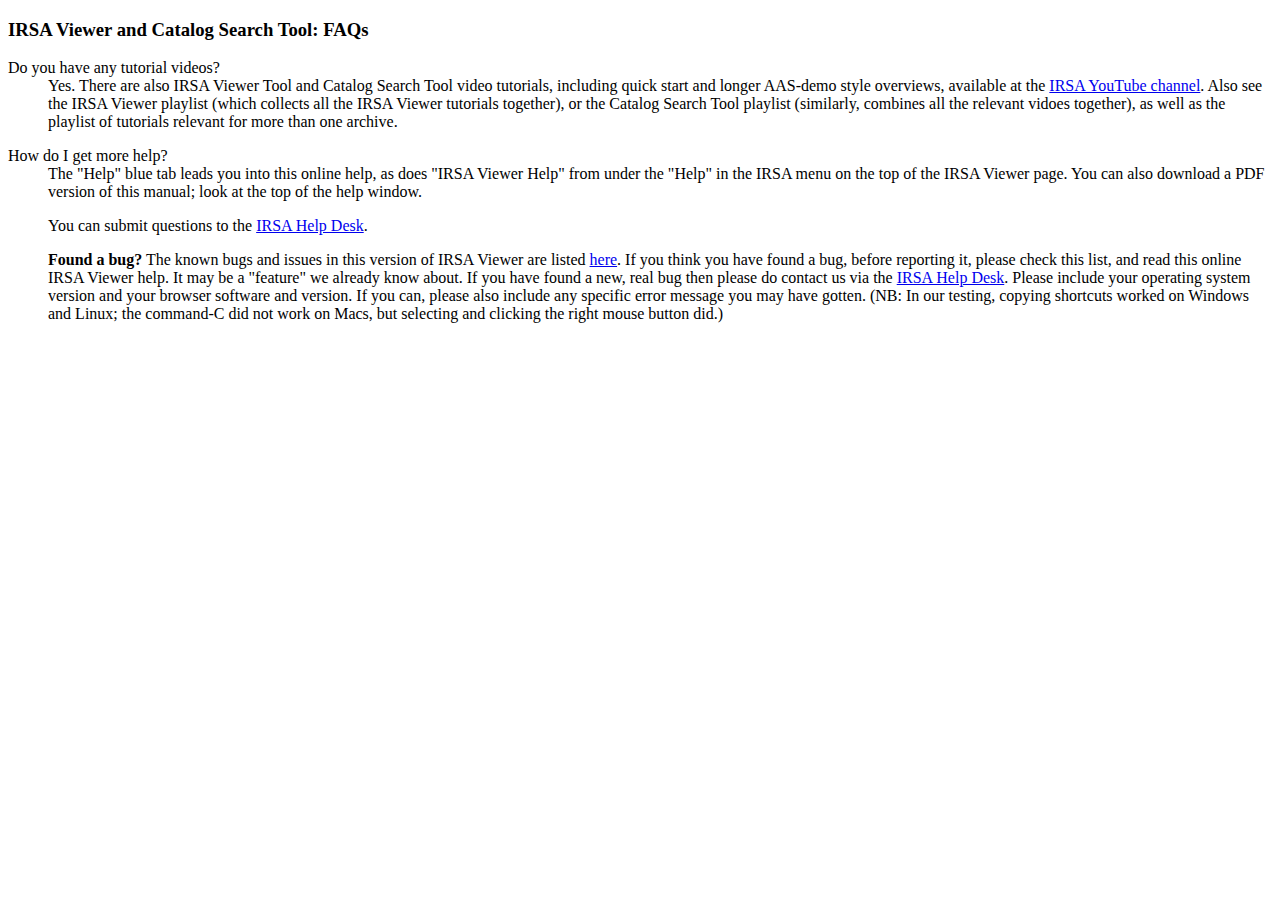
<file: html-doc/suit/faq.html>
<!DOCTYPE HTML PUBLIC "-//W3C//DTD HTML 4.01 Transitional//EN" "http://www.w3.org/TR/html4/loose.dtd">
<!--NewPage-->
<HTML>
<!-- FOOTER LEFT "IRSA Viewer and Catalog Search Tool: FAQs" -->
<HEAD>
<TITLE>IRSA Viewer and Catalog Search Tool: FAQs
</TITLE>

</HEAD>

<BODY BGCOLOR="white" >

<h3>IRSA Viewer and Catalog Search Tool: FAQs</h3>

<DL>

<dt>Do you have any tutorial videos? <dd>Yes. There are also IRSA
Viewer Tool and Catalog Search Tool video tutorials, including  quick
start and longer AAS-demo style overviews, available at the <a
href="http://www.youtube.com/channel/UCIysJbamhNnlu0Bgdrwxn_w"
target="_blank">IRSA YouTube channel</A>.  Also see the IRSA Viewer
playlist (which collects all the IRSA Viewer tutorials together), or
the Catalog Search Tool playlist (similarly, combines all the relevant
vidoes together), as well as the playlist of tutorials relevant for
more than one archive. <P>




<dt>How do I get more help?
<dd>
The "Help" blue tab leads you into this online help, as does
"IRSA Viewer Help" from under the "Help" in the IRSA menu on the
top of the IRSA Viewer page. You can also download a PDF version of
this manual; look at the top of the help window.<P>

You can submit questions to the <a
href="http://irsa.ipac.caltech.edu/applications/Helpdesk" target="_blank">IRSA
Help Desk</A>.<P>

<a name="bugs"></A><strong>Found a bug?</strong> The known bugs and
issues in this version of IRSA Viewer are listed <a
href="http://irsa.ipac.caltech.edu/docs/known_issues/irsaviewerbugslist.html"
target="_blank">here</A>.  If you think you have found a bug, before
reporting it, please check this list, and read this online IRSA Viewer
help. It may be a "feature" we already know about.  If you have found
a new, real bug then please do contact us via the <a
href="http://irsa.ipac.caltech.edu/applications/Helpdesk"
target="_blank">IRSA Help Desk</A>. Please include your operating
system version and your browser software and version.  If you can,
please also include any specific error message you may have gotten.
(NB: In our testing, copying shortcuts worked on Windows and Linux;
the command-C did not work on Macs, but selecting and clicking the
right mouse button did.)<P>


</DL>


</BODY>
</HTML>
</file>
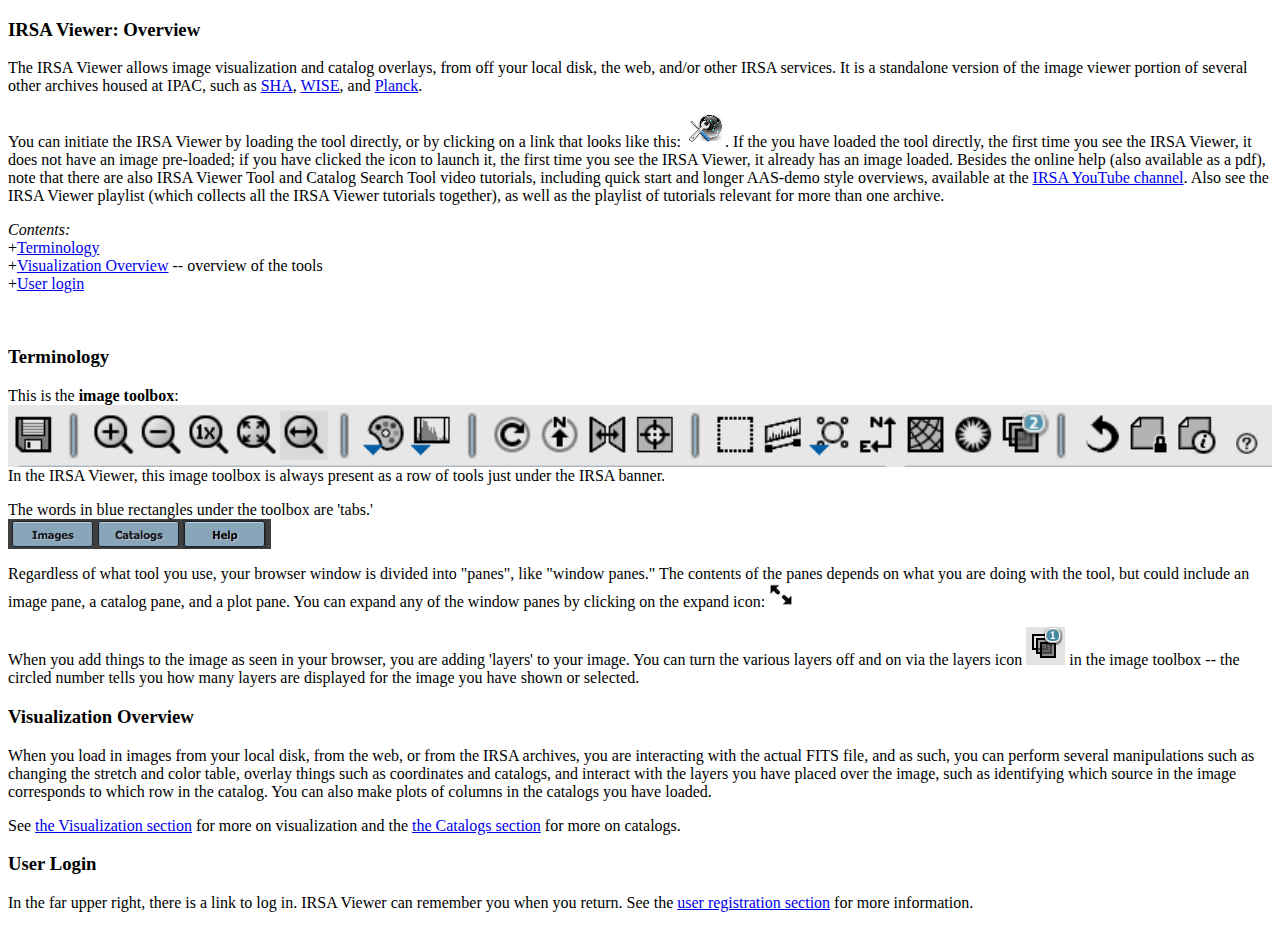
<file: html-doc/suit/overview.html>
<!DOCTYPE HTML PUBLIC "-//W3C//DTD HTML 4.01 Transitional//EN" "http://www.w3.org/TR/html4/loose.dtd">
<!--NewPage-->
<HTML>

<!-- FOOTER LEFT "IRSA Viewer: Overview" -->
<HEAD>
<TITLE>IRSA Viewer: Overview
</TITLE>

</HEAD>

<BODY BGCOLOR="white" >

<h3>IRSA Viewer: Overview</h3>

The IRSA Viewer allows image visualization and catalog overlays, from
off your local disk, the web, and/or other IRSA services. It is a
standalone version of the image viewer portion of several other
archives housed at IPAC, such as <a
href="http://sha.ipac.caltech.edu/applications/Spitzer/SHA/"
target="_blank">SHA</A>, <a
href="http://irsa.ipac.caltech.edu/applications/wise/"
target="_blank">WISE</A>, and <a
href="http://irsa.ipac.caltech.edu/applications/planck/"
target="_blank">Planck</A>. <P>

You can initiate the IRSA Viewer by loading the tool directly, or by
clicking on a link that looks like this: <img
src="img/viewerlaunch.png">. If the you have loaded the tool directly,
the first time you see the IRSA Viewer, it does not have an image
pre-loaded; if you have clicked the icon to launch it, the first time
you see the IRSA Viewer, it already has an image
loaded.

Besides the online help (also available as a pdf), note that there are
also IRSA Viewer Tool and Catalog Search Tool video tutorials,
including  quick start and longer AAS-demo style overviews, available
at the <a
href="http://www.youtube.com/channel/UCIysJbamhNnlu0Bgdrwxn_w"
target="_blank">IRSA YouTube channel</A>.  Also see the IRSA Viewer
playlist (which collects all the IRSA Viewer tutorials together), as
well as the playlist of tutorials relevant for more than one
archive.<P>


<em>Contents:</em><br>
+<A href="#terminology">Terminology</A><br>
+<A href="#visualization">Visualization Overview</A> -- overview of the tools <br>
+<A href="#login">User login</A> <br>
<P>&nbsp;<P>



<h3><A NAME="terminology">Terminology</A></h3>

This is the <b>image toolbox</b>:<br>
<img src="img/toolbox.png" width="100%"><br>
In the IRSA Viewer, this image toolbox is always present as a row of
tools just under the IRSA banner.<P>

The words in blue rectangles under the toolbox are 'tabs.'<br>
<img src="img/bluetabs.png"><P>

Regardless of what tool you use, your browser window is divided into
"panes", like "window panes." The contents of the panes depends on
what you are doing with the tool, but could include an image pane, a
catalog pane, and a plot pane.  You can expand any of the window panes
by clicking on the expand icon: <img src="img/expand-24x24.png"> <p>

When you add things to the image as seen in your browser, you are
adding 'layers' to your image. You can turn the various layers off and
on via the layers icon <img src="img/layers.png"> in the image toolbox
-- the circled number tells you how many layers are displayed for the
image you have shown or selected.<P>



<h3><A NAME="visualization">Visualization Overview</A></h3>

When you load in images from your local disk, from the web, or from
the IRSA archives, you are interacting with the actual FITS file, and
as such, you can perform several manipulations such as changing the
stretch and color table, overlay things such as coordinates and
catalogs, and interact with the layers you have placed over the image,
such as identifying which source in the image corresponds to which row
in the catalog. You can also make plots of columns in the catalogs you
have loaded.<P>

See <a href="visualization.html">the Visualization section</A> for more
on visualization  and the <a href="catalogs.html">the Catalogs
section</A> for more on catalogs.<P>


<h3><a name="login">User Login</A></h3>

In the far upper right, there is a link to log in.  IRSA Viewer can
remember you when you return.  See the <a href="user.html">user
registration section</A> for more information.  <P>


</BODY>
</HTML>
</file>
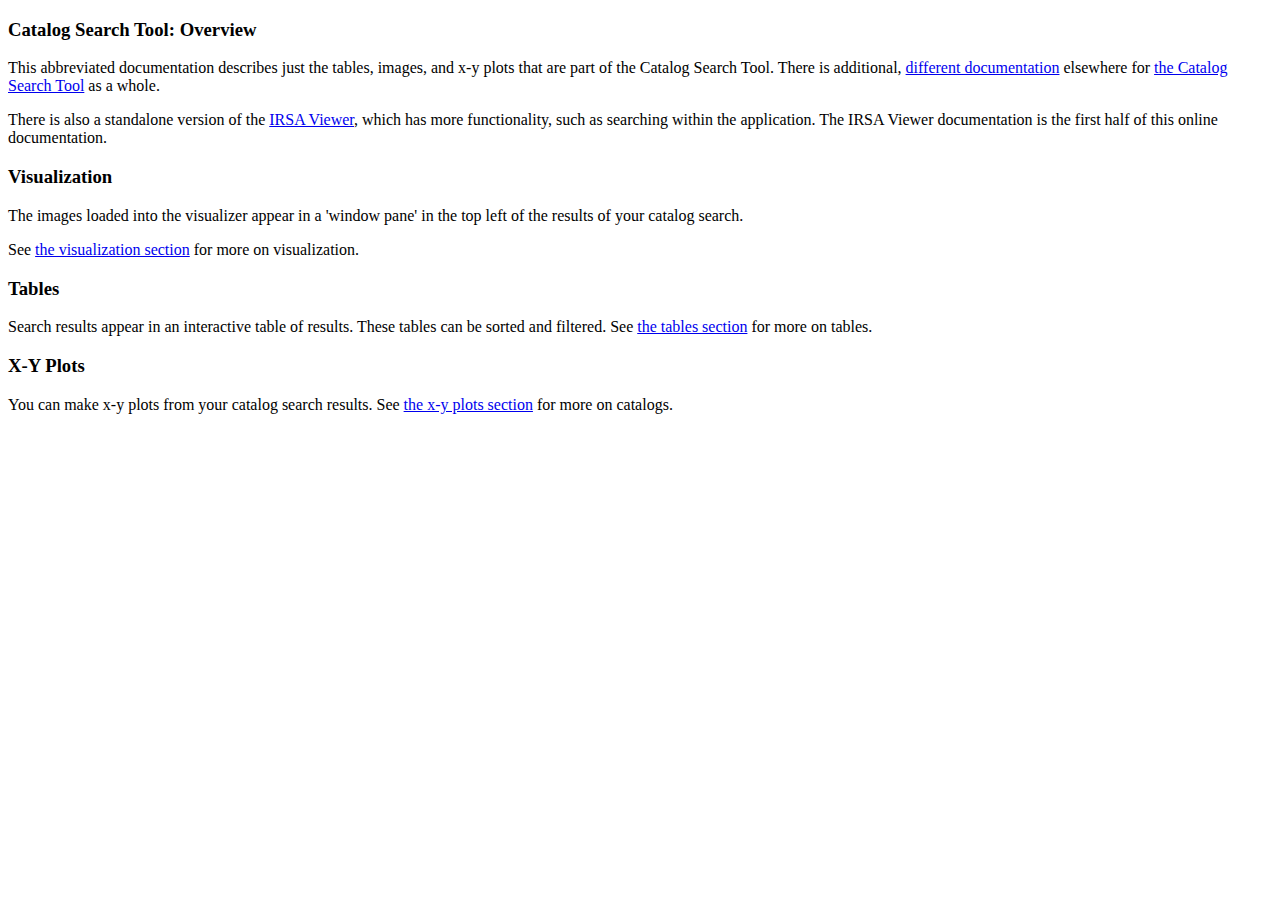
<file: html-doc/suit/overviewCST.html>
<!DOCTYPE HTML PUBLIC "-//W3C//DTD HTML 4.01 Transitional//EN" "http://www.w3.org/TR/html4/loose.dtd">
<!--NewPage-->
<HTML>

<!-- FOOTER LEFT "Catalog Search Tool: Overview" -->
<HEAD>
<TITLE>Catalog Search Tool: Overview
</TITLE>

</HEAD>

<BODY BGCOLOR="white" >

<h3>Catalog Search Tool: Overview</h3>

This abbreviated documentation describes just the tables, images, and
x-y plots that are part of the Catalog Search Tool.  There is
additional, <a
href="http://irsa.ipac.caltech.edu/applications/Gator/GatorAid/irsa/QuickGuidetoGator.htm">different
documentation</A> elsewhere for <a
href="http://irsa.ipac.caltech.edu/applications/Gator/">the Catalog
Search Tool</A> as a whole. <P>

There is also a standalone version of the <a
href="http://irsa.ipac.caltech.edu/irsaviewer/">IRSA Viewer</A>, which
has more functionality, such as searching within the application. 
The IRSA Viewer documentation is the first half of this online
documentation.<P>



<h3>Visualization</h3>

The images loaded into the visualizer appear in a 'window pane' in the
top left of the results of your catalog search. <P> 

See <a href="visualizationCST.html">the visualization section</A> for more
on visualization.<P>

<h3>Tables</h3>

Search results appear in an interactive table
of results. These tables can be sorted and filtered. 
See <a href="tablesVST.html">the tables section</A> for more on
tables.<P>


<h3>X-Y Plots</h3>

You can make x-y plots from your catalog search results.  See <a
href="xyplotsCST.html">the x-y plots section</A> for more on catalogs.<P>


</BODY>
</HTML>
</file>
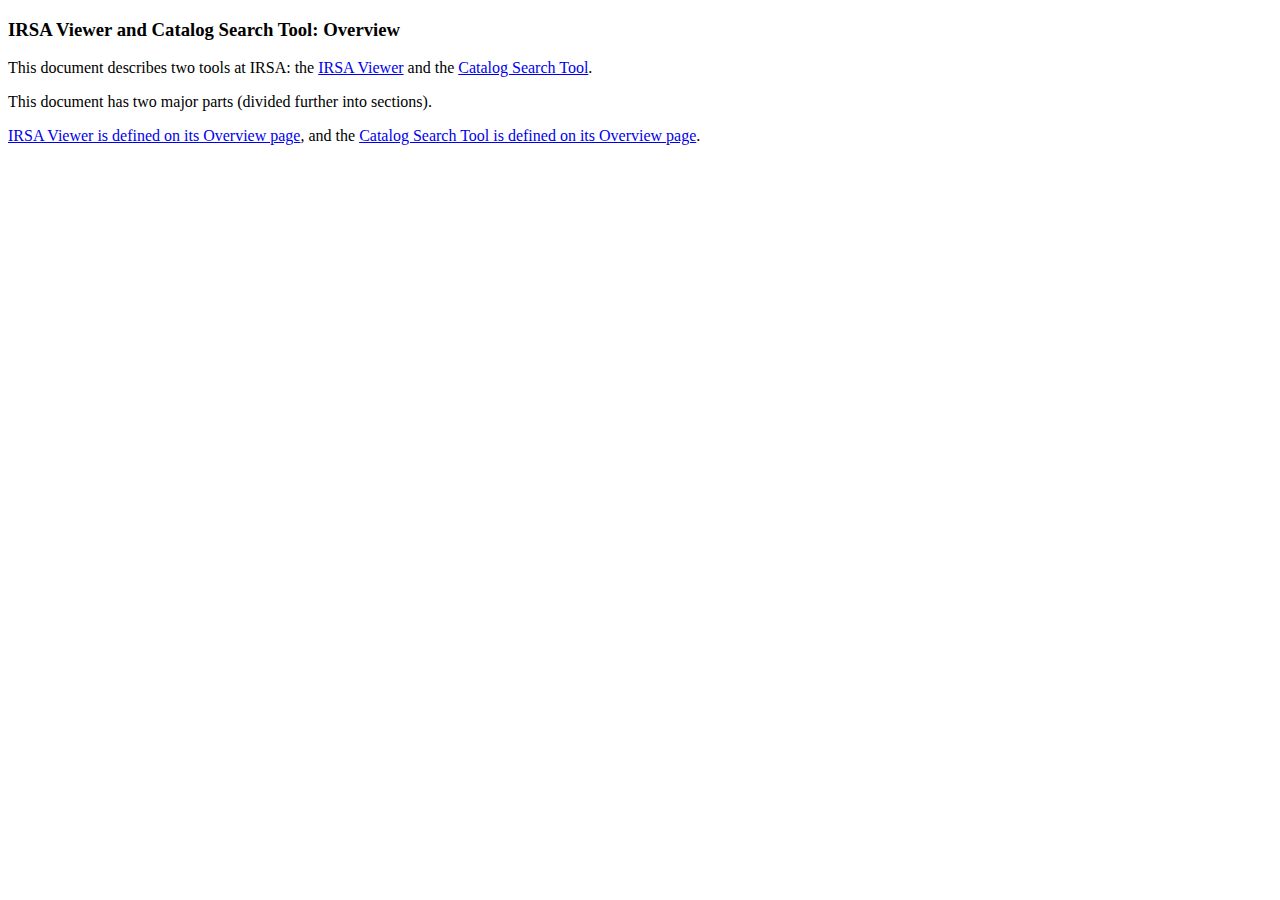
<file: html-doc/suit/preoverview.html>
<!DOCTYPE HTML PUBLIC "-//W3C//DTD HTML 4.01 Transitional//EN" "http://www.w3.org/TR/html4/loose.dtd">
<!--NewPage-->
<HTML>

<!-- FOOTER LEFT "IRSA Viewer and Catalog Search Tool: Overview" -->
<HEAD>
<TITLE>IRSA Viewer and Catalog Search Tool: Overview
</TITLE>

</HEAD>

<BODY BGCOLOR="white" >

<h3>IRSA Viewer and Catalog Search Tool: Overview</h3>

This document describes two tools at
IRSA: the <a href="irsa.ipac.caltech.edu/irsaviewer/">IRSA Viewer</A> 
and the <a
href="http://irsa.ipac.caltech.edu/applications/Gator/">Catalog Search
Tool</A>. <P>

This document has two major parts (divided further into
sections). <P>

<a href="overview.html">IRSA Viewer is defined on its Overview
page</A>, and the <a href="overviewCST.html">Catalog Search Tool is
defined on its Overview page</A>.<P> 


</BODY>
</HTML>
</file>
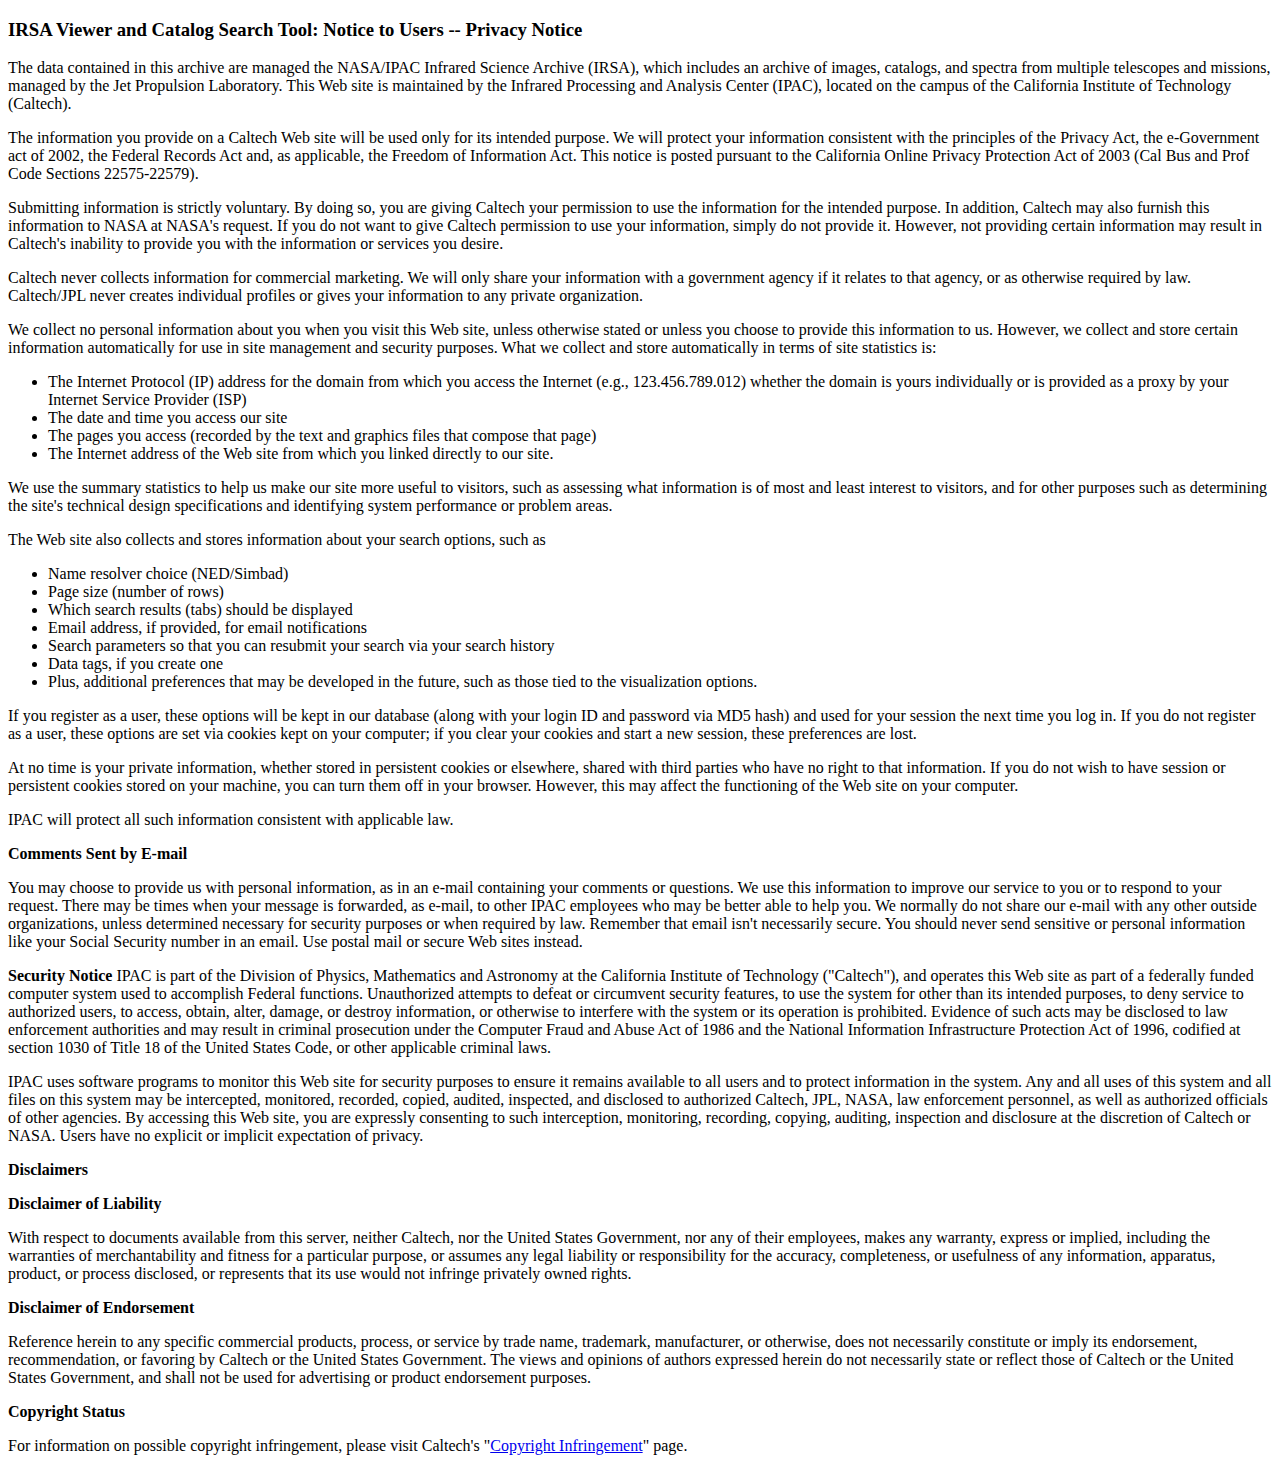
<file: html-doc/suit/privacy.html>
<!DOCTYPE HTML PUBLIC "-//W3C//DTD HTML 4.01 Transitional//EN" "http://www.w3.org/TR/html4/loose.dtd">
<!--NewPage-->
<HTML>

<!-- FOOTER LEFT "IRSA Viewer and Catalog Search Tool: Privacy Notice" -->
<HEAD>
<TITLE>IRSA Viewer and Catalog Search Tool:  Privacy Notice
</TITLE>

</HEAD>

<BODY BGCOLOR="white" >
<h3>IRSA Viewer and Catalog Search Tool: Notice to Users -- Privacy Notice</h3>


The data contained in this archive are managed the NASA/IPAC Infrared
Science Archive (IRSA), which includes an archive  of images,
catalogs, and spectra from multiple telescopes and missions, managed
by the Jet  Propulsion Laboratory.  This Web site is maintained by the
Infrared Processing and Analysis Center (IPAC), located on the campus
of the California Institute of Technology (Caltech).<P>

The information you provide on a Caltech Web site will be used only
for its intended purpose. We will protect your information consistent
with the principles of the Privacy Act, the e-Government act of 2002,
the Federal Records Act and, as applicable, the Freedom of Information
Act. This notice is posted pursuant to the California Online Privacy
Protection Act of 2003 (Cal Bus and Prof Code Sections 22575-22579).<P>

Submitting information is strictly voluntary. By doing so, you are
giving Caltech your permission to use the information for the intended
purpose. In addition, Caltech may also furnish this information to
NASA at NASA's request. If you do not want to give Caltech permission
to use your information, simply do not provide it. However, not
providing certain information may result in Caltech's inability to
provide you with the information or services you desire.<P>

Caltech never collects information for commercial marketing. We will
only share your information with a government agency if it relates to
that agency, or as otherwise required by law. Caltech/JPL never
creates individual profiles or gives your information to any private
organization.<P>

We collect no personal information about you when you visit this Web
site, unless otherwise stated or unless you choose to provide this
information to us. However, we collect and store certain information
automatically for use in site management and security purposes. What
we collect and store automatically in terms of site statistics is:
<UL>
<LI>The Internet Protocol (IP) address for the domain from which you
access the Internet (e.g., 123.456.789.012) whether the domain is
yours individually or is provided as a proxy by your Internet Service
Provider (ISP) 
<LI>The date and time you access our site 
<LI>The pages you access (recorded by the text and graphics files that
compose that page) 
<LI>The Internet address of the Web site from which you linked
directly to our site.
</UL>
<P>

We use the summary statistics to help us make our site more useful to
visitors, such as assessing what information is of most and least
interest to visitors, and for other purposes such as determining the
site's technical design specifications and identifying system
performance or problem areas.<P>

The Web site also collects and stores information about your search options, such as
<UL>
<LI>Name resolver choice (NED/Simbad)
<LI>Page size (number of rows) 
<LI>Which search results (tabs) should be displayed
<LI>Email address, if provided, for email notifications
<LI>Search parameters so that you can resubmit your search via your search history 
<LI>Data tags, if you create one
<LI>Plus, additional preferences that may be developed in the future,
such as those tied to the visualization options.
</UL>

If you register as a user, these options will be kept in our database
(along with your login ID and password via MD5 hash) and used for your
session the next time you log in. If you do not register as a user,
these options are set via cookies kept on your computer; if you clear
your cookies and start a new session, these preferences are lost.<P>

At no time is your private information, whether stored in persistent
cookies or elsewhere, shared with third parties who have no right to
that information. If you do not wish to have session or persistent
cookies stored on your machine, you can turn them off in your browser.
However, this may affect the functioning of the Web site on your
computer. <P>

IPAC will protect all such information consistent with applicable
law.<P>

<b>Comments Sent by E-mail</b><P>

You may choose to provide us with personal information, as in an
e-mail containing your comments or questions. We use this information
to improve our service to you or to respond to your request. There may
be times when your message is forwarded, as e-mail, to other IPAC
employees who may be better able to help you. We normally do not share
our e-mail with any other outside organizations, unless determined
necessary for security purposes or when required by law. Remember that
email isn't necessarily secure. You should never send sensitive or
personal information like your Social Security number in an email. Use
postal mail or secure Web sites instead.<P>

<b>Security Notice</B>

IPAC is part of the Division of Physics, Mathematics and Astronomy at
the California Institute of Technology ("Caltech"), and operates this
Web site as part of a federally funded computer system used to
accomplish Federal functions. Unauthorized attempts to defeat or
circumvent security features, to use the system for other than its
intended purposes, to deny service to authorized users, to access,
obtain, alter, damage, or destroy information, or otherwise to
interfere with the system or its operation is prohibited. Evidence of
such acts may be disclosed to law enforcement authorities and may
result in criminal prosecution under the Computer Fraud and Abuse Act
of 1986 and the National Information Infrastructure Protection Act of
1996, codified at section 1030 of Title 18 of the United States Code,
or other applicable criminal laws.<P>

IPAC uses software programs to monitor this Web site for security
purposes to ensure it remains available to all users and to protect
information in the system. Any and all uses of this system and all
files on this system may be intercepted, monitored, recorded, copied,
audited, inspected, and disclosed to authorized Caltech, JPL, NASA,
law enforcement personnel, as well as authorized officials of other
agencies. By accessing this Web site, you are expressly consenting to
such interception, monitoring, recording, copying, auditing,
inspection and disclosure at the discretion of Caltech or NASA. Users
have no explicit or implicit expectation of privacy.<P>

<b>Disclaimers </B><P>

<b>Disclaimer of Liability</b><P>

With respect to documents available from this server, neither Caltech,
nor the United States Government, nor any of their employees, makes
any warranty, express or implied, including the warranties of
merchantability and fitness for a particular purpose, or assumes any
legal liability or responsibility for the accuracy, completeness, or
usefulness of any information, apparatus, product, or process
disclosed, or represents that its use would not infringe privately
owned rights. <P>

<b>Disclaimer of Endorsement</b><P>

Reference herein to any specific commercial products, process, or
service by trade name, trademark, manufacturer, or otherwise, does not
necessarily constitute or imply its endorsement, recommendation, or
favoring by Caltech or the United States Government. The views and
opinions of authors expressed herein do not necessarily state or
reflect those of Caltech or the United States Government, and shall
not be used for advertising or product endorsement purposes.<P>

<b>Copyright Status</b><P>

For information on possible copyright infringement, please visit
Caltech's "<a href="http://www.caltech.edu/copyright/" target="_blank">Copyright
Infringement</A>" page.<P>





</BODY>
</HTML>
</file>
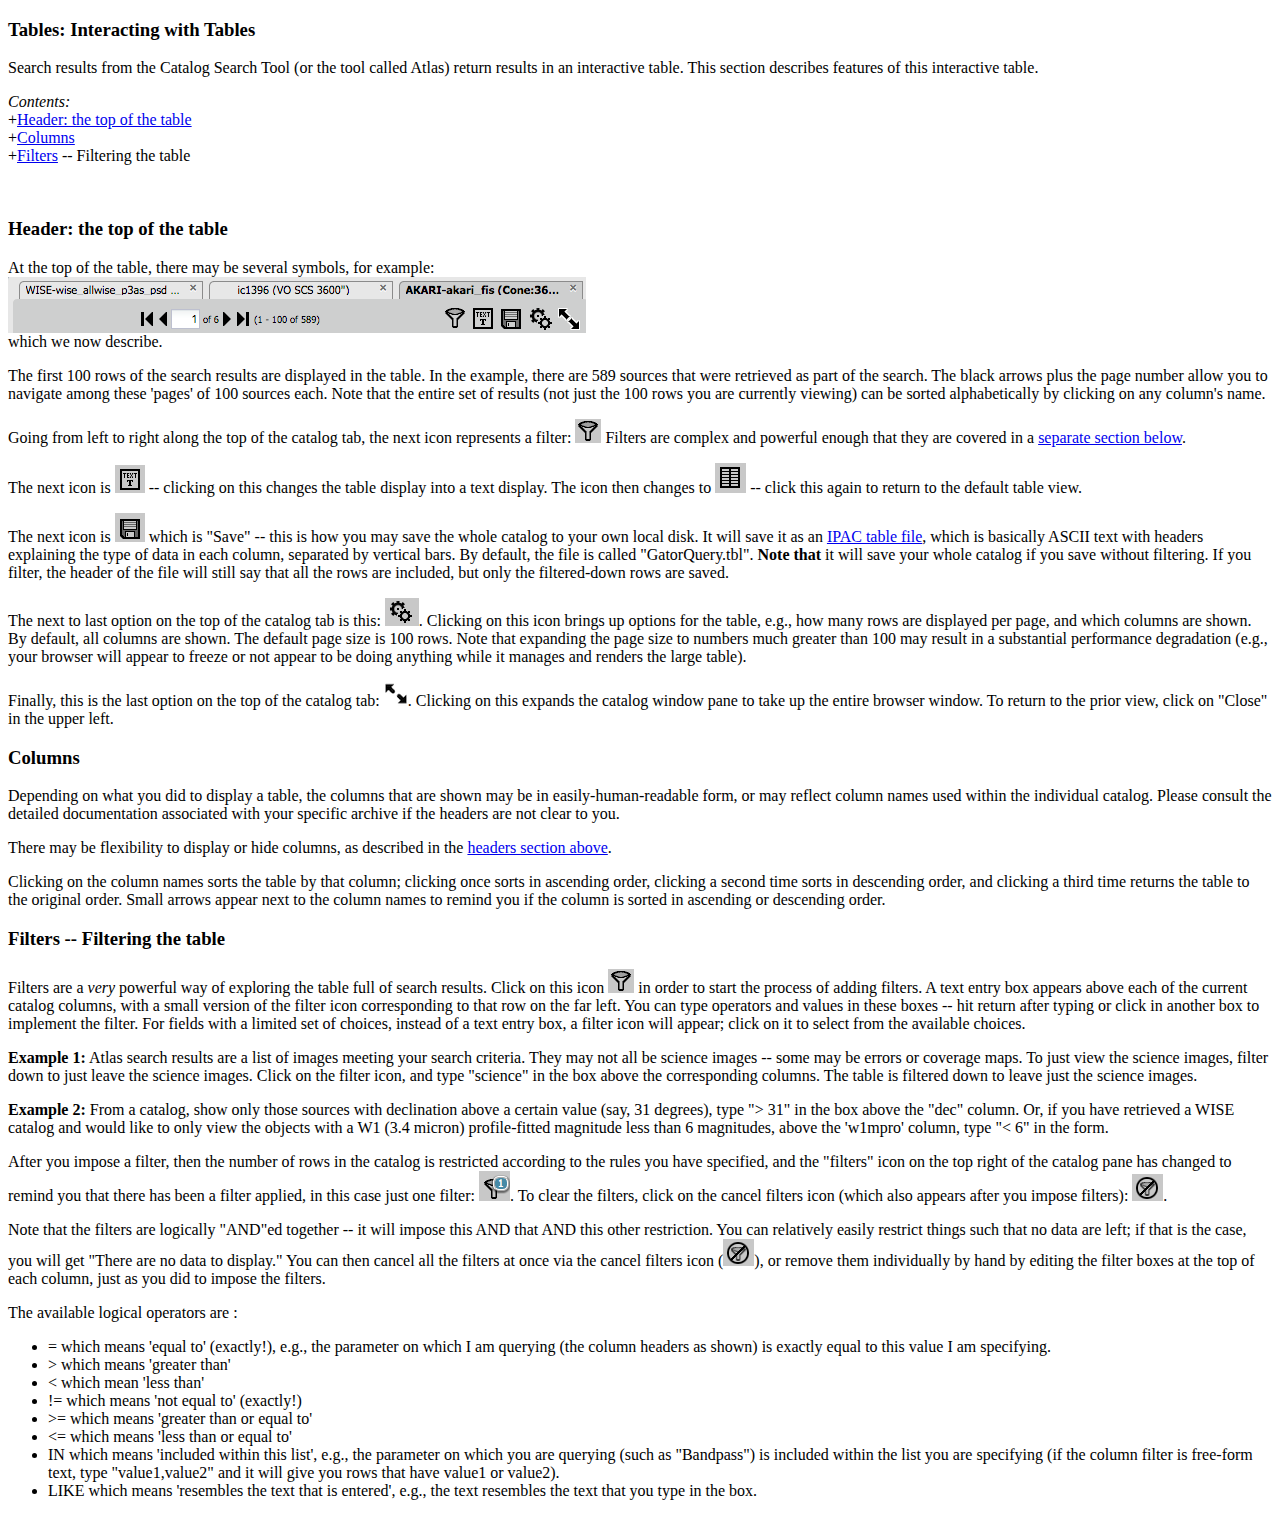
<file: html-doc/suit/tablesCST.html>
<!DOCTYPE HTML PUBLIC "-//W3C//DTD HTML 4.01 Transitional//EN" "http://www.w3.org/TR/html4/loose.dtd">
<!--NewPage-->
<HTML>

<!-- FOOTER LEFT "Catalog Search Tool: Tables" -->
<HEAD>
<TITLE>Catalog Search Tool: Tables
</TITLE>

</HEAD>

<BODY BGCOLOR="white" >
<h3>Tables: Interacting with Tables</h3>

Search results from the Catalog Search Tool (or the tool called Atlas)
return results in an interactive table. This section describes
features of this interactive table.<P>


<em>Contents:</em><br>
+<a href="#header">Header: the top of the table</A><br>
+<A href="#columns">Columns</A><br>
+<A href="#filters">Filters</A> -- Filtering the table<br>
<P>&nbsp;<P>


<h3><A name="header">Header: the top of the table</A></h3>

At the top of the table, there may be several symbols, for example:<br> <img
src="img/tablehead.png"><br> which we now describe.<P>

The first 100 rows of the search results are displayed in the table.
In the example, there are 589 sources that were retrieved as part of
the search.  The black arrows plus the page number allow you to
navigate among these 'pages' of 100 sources each.  Note that the
entire set of results (not just the 100 rows you are currently
viewing) can be sorted alphabetically by clicking on any column's
name. <P>

Going from left to right along the top of the catalog tab, the next
icon represents a filter: <img src="img/filter.png">  Filters are
complex and powerful enough that they are covered in a <a
href="#filters">separate section below</A>.<P>


The next icon is <img src="img/texttable.png"> -- clicking on this
changes the table display into a text display. The icon then changes
to <img src="img/table.png"> -- click this again to return to the
default table view.<P>

The next icon is <img src="img/savetable.png"> which is "Save" -- this
is how you may save the whole catalog to your own local disk. It will
save it as an <a
href="http://irsa.ipac.caltech.edu/applications/DDGEN/Doc/ipac_tbl.html"
target="_blank">IPAC table file</A>, which is basically ASCII text
with headers explaining the type of data in  each column, separated by
vertical bars.  By default, the file is called "GatorQuery.tbl".
<strong>Note that</strong> it will save your whole catalog if you save
without filtering. If you filter, the header of the file will still
say that all the rows are included, but only the filtered-down rows
are saved.<P>


The next to last option on the top of the catalog tab is this: <img
src="img/tableoptions.png">.  Clicking on this icon brings up options
for the table, e.g., how many rows are displayed per page, and which
columns are shown. By default, all columns are shown. The default page
size is 100 rows.  Note that expanding the page size to numbers much
greater than 100 may result in a substantial performance degradation
(e.g., your browser will appear to freeze or not appear to be doing
anything while it manages and renders the large table).  <P>

Finally, this is the last option on the top of the catalog tab: <img
src="img/expand-24x24.png">. Clicking on this expands the catalog
window pane to take up the entire browser window. To return to the
prior view, click on "Close" in the upper left.<P>



<h3><A name="columns">Columns</A></h3>

Depending on what you did to display a table, the columns that are
shown may be in easily-human-readable form, or may reflect column
names used within the individual catalog. Please consult the detailed
documentation associated with your specific archive if the headers are
not clear to you.<P>

There may be flexibility to display or hide columns, as described in the
<a href="#header">headers section above</A>.<P>

Clicking on the column names sorts the table by that column; clicking
once sorts in ascending order, clicking a second time sorts in
descending order, and clicking a third time returns the table to the
original order.  Small arrows appear next to the column names to
remind you if the column is sorted in ascending or descending order.



<h3><A name="filters">Filters</A> -- Filtering the table</h3>


Filters are a <em>very</em> powerful way of exploring the table full
of search results.  Click on this icon <img src="img/filter.png"> in
order to start the process of adding filters. A text entry box appears
above each of the current catalog columns, with a small version of the
filter icon corresponding to that row on the far left. You can type
operators and values in these boxes -- hit return after typing or
click in another box to implement the filter. For fields with a
limited set of choices, instead of a text entry box, a filter icon
will appear; click on it to select from the available choices. <P>

<strong>Example 1:</strong> Atlas search results are a list of images
meeting your search criteria. They may not all be science images --
some may be errors or coverage maps. To just view the science images,
filter down to just leave the science images. Click on the filter
icon, and type "science" in the box above the corresponding columns.
The table is filtered down to leave just the science images.<P>

<strong>Example 2:</strong> From a catalog, show only those sources
with declination above a certain value (say, 31 degrees), type "&gt;
31" in the box above the "dec" column. Or, if you have retrieved a
WISE catalog and would like to only view the objects with a W1 (3.4
micron) profile-fitted magnitude less than 6 magnitudes, above the
'w1mpro' column, type "&lt; 6" in the form.  <P>

After you impose a filter, then the number of rows in the catalog is
restricted according to the rules you have specified, and the
"filters" icon on the top right of the catalog pane has changed to
remind you that there has been a filter applied, in this case just one
filter: <img src="img/filtersapplied.png">. To clear the filters, click on
the cancel filters icon (which also appears after you impose filters):
<img src="img/cancelfilters.png">.<P>

Note that the filters are logically "AND"ed together -- it will impose
this AND that AND this other restriction. You can relatively easily
restrict things such that no data are left; if that is the case, you
will get "There are no data to display." You can then cancel all the
filters at once via the cancel filters icon (<img
src="img/cancelfilters.png">), or remove them individually by hand by
editing the filter boxes at the top of each column, just as you did to
impose the filters. <P>

The available logical operators are :
<UL>
<LI> =  which means 'equal to' (exactly!), e.g., the parameter on
which I am querying (the column headers as shown) is exactly equal to
this value I am specifying.
<LI> &gt; which means 'greater than'
<LI> &lt; which mean 'less than'
<LI> != which means 'not equal to' (exactly!)
<LI> &gt;= which means 'greater than or equal to'
<LI> &lt;= which means 'less than or equal to'
<LI> IN which means 'included within this list', e.g., the
parameter  on which you are querying (such as "Bandpass") is included
within the list you are specifying (if the column filter is free-form
text, type "value1,value2" and it will give you rows that have value1
or value2).
<LI> LIKE which means 'resembles the text that is entered', e.g., the text
resembles the text that you type in the box.
</UL>





</BODY>
</HTML>
</file>
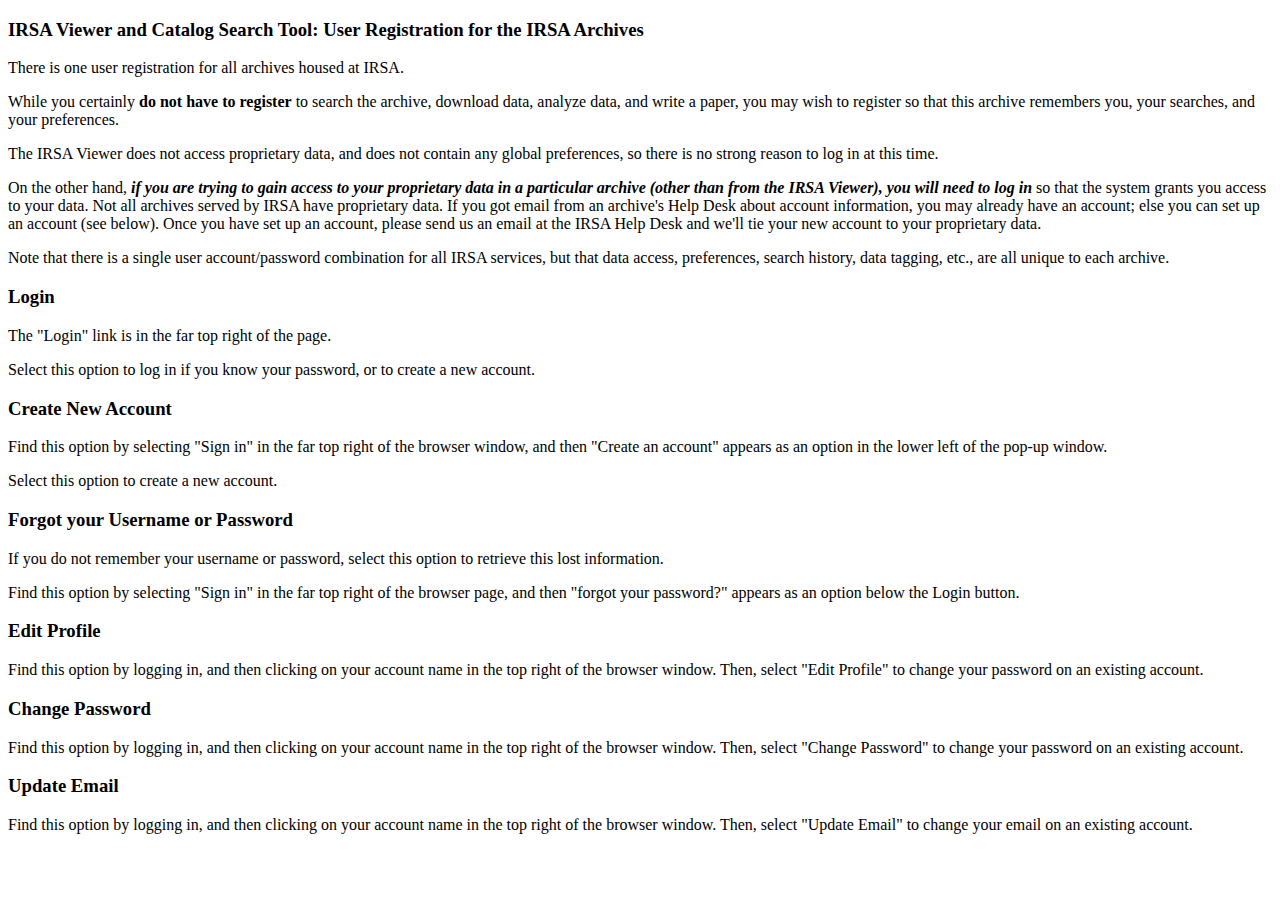
<file: html-doc/suit/user.html>
<!DOCTYPE HTML PUBLIC "-//W3C//DTD HTML 4.01 Transitional//EN" "http://www.w3.org/TR/html4/loose.dtd">
<!--NewPage-->
<HTML>

<!-- FOOTER LEFT "IRSA Viewer and Catalog Search Tool:  User Registration" -->
<HEAD>
<TITLE>IRSA Viewer and Catalog Search Tool: User Registration
</TITLE>

</HEAD>

<BODY BGCOLOR="white" >

<h3>IRSA Viewer and Catalog Search Tool: User Registration for the IRSA Archives</h3>

There is one user registration for all archives housed at IRSA.<P>

While you certainly <b>do not have to register</b> to search the
archive, download data, analyze data, and write a paper, you may wish
to register so that this archive remembers you, your searches, and your
preferences. <P>

The IRSA Viewer does not access proprietary data, and does not contain
any global preferences, so there is no strong reason to log in at this
time.<P>

On the other hand, <strong><em>if you are trying to gain access to
your proprietary data in a particular archive (other than from the
IRSA Viewer), you will need to log in</em></strong> so that the system
grants you access to your data. Not all archives served by IRSA have
proprietary data.  If you got email from an archive's Help Desk about
account information, you may already have an account; else you can set
up an account (see below).  Once you have set up an account, please
send us an email at the IRSA Help Desk and we'll tie your new account
to your proprietary data.  <P>

Note that there is a single user account/password combination  for all
IRSA services, but that data access, preferences, search history, data
tagging, etc., are all unique to each archive.<P>

<A NAME="signin"><h3>Login</h3></A>

The "Login" link is in the far top right of the page.<P>

Select this option to log in if you know your password, or to create a
new account.<P>

<A NAME="newacct"><h3>Create New Account</h3></A>

Find this option by selecting "Sign in" in the far top right of the
browser window, and then "Create an account" appears as an option in the
lower left of the pop-up window. <P>

Select this option to create a new account.<P>


<A NAME="retrieveinfo"><h3>Forgot your Username or Password</h3></A>

If you do not remember your username or password, select this option
to retrieve this lost information.<P>

Find this option by selecting "Sign in" in the far top right of the
browser page, and then "forgot your password?" appears as an
option below the Login button.<P>

<A NAME="manageacct"><h3>Edit Profile</h3></A>

Find this option by logging in, and then clicking on your account name
in the top right of the browser window.  Then, select "Edit Profile"
to change your password on an existing account. <P>

<A NAME="changepass"><h3>Change Password</h3></A>

Find this option by logging in, and then clicking on your account name
in the top right of the browser window.  Then, select "Change
Password" to change your password on an existing account.<P>

<A NAME="updateemail"><h3>Update Email</h3></A>

Find this option by logging in, and then clicking on your account name
in the top right of the browser window.  Then, select "Update Email"
to change your email on an existing account. <P>



</BODY>
</HTML>
</file>
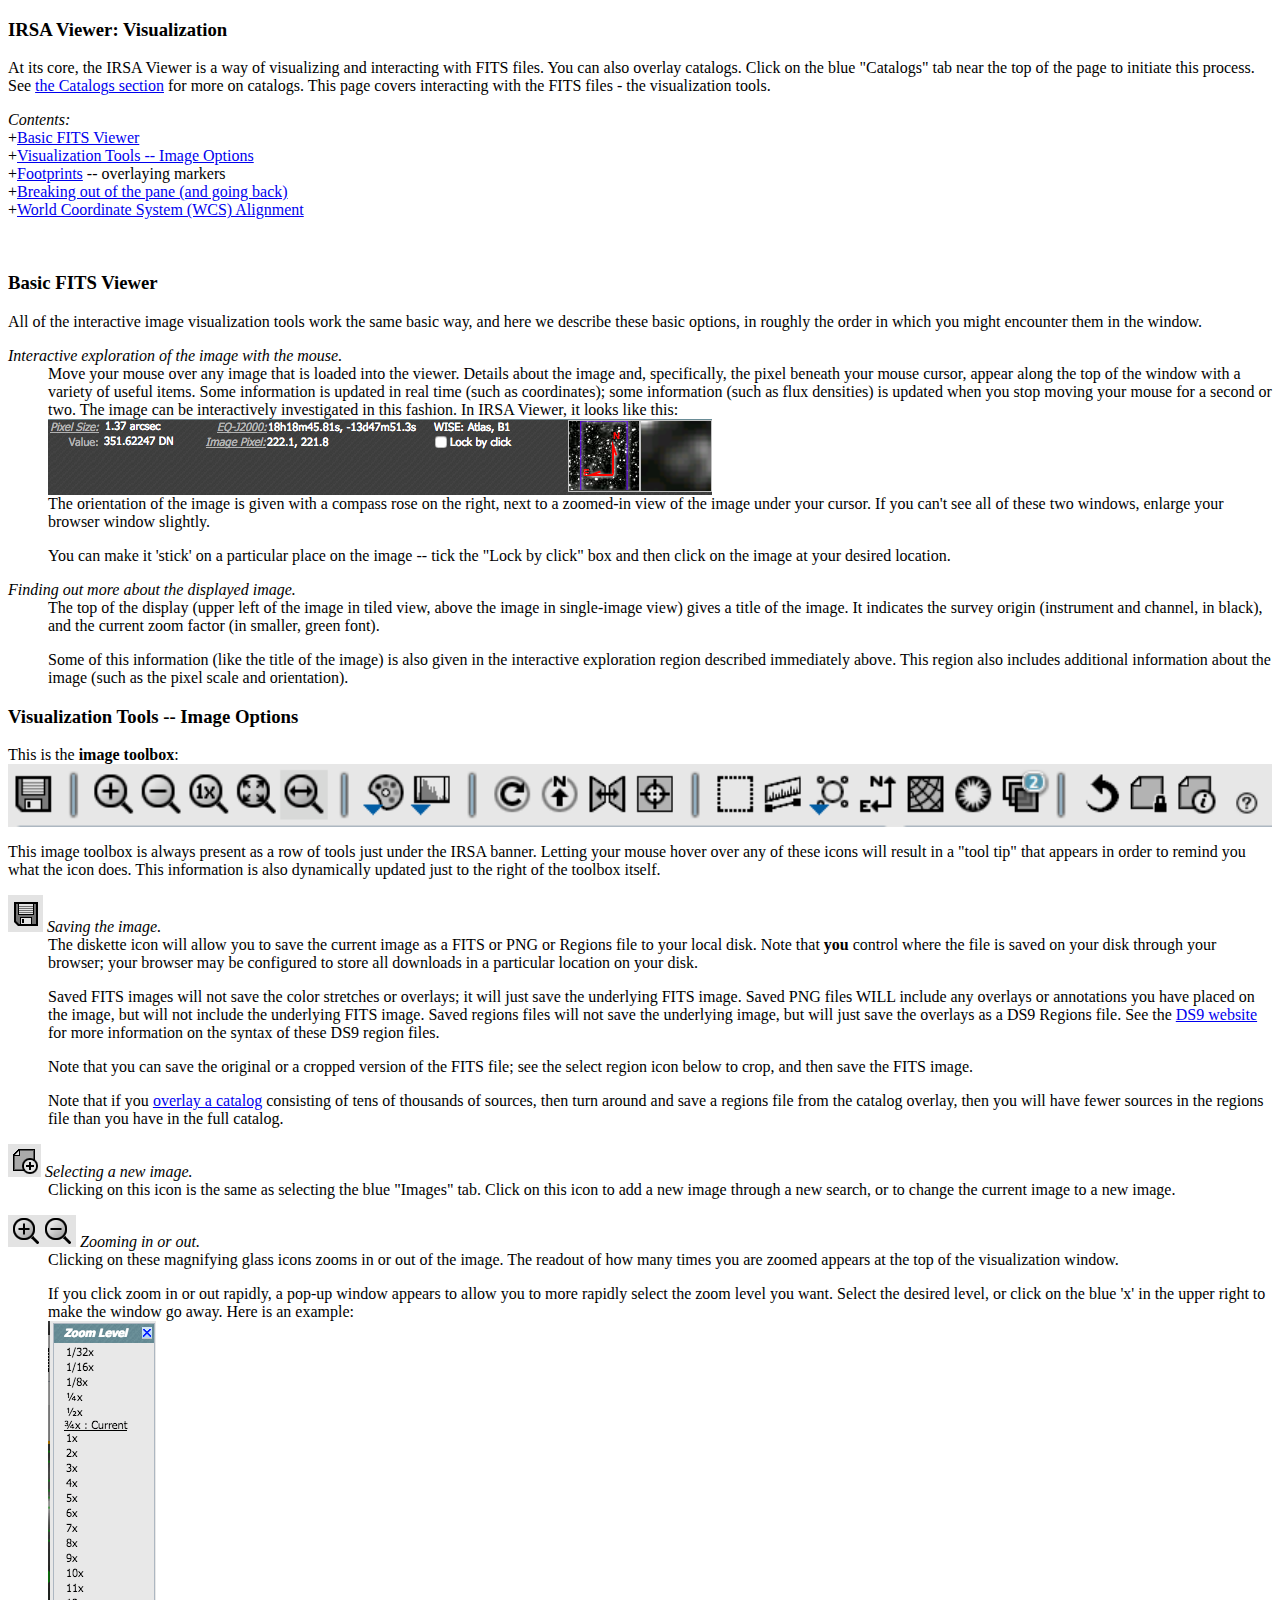
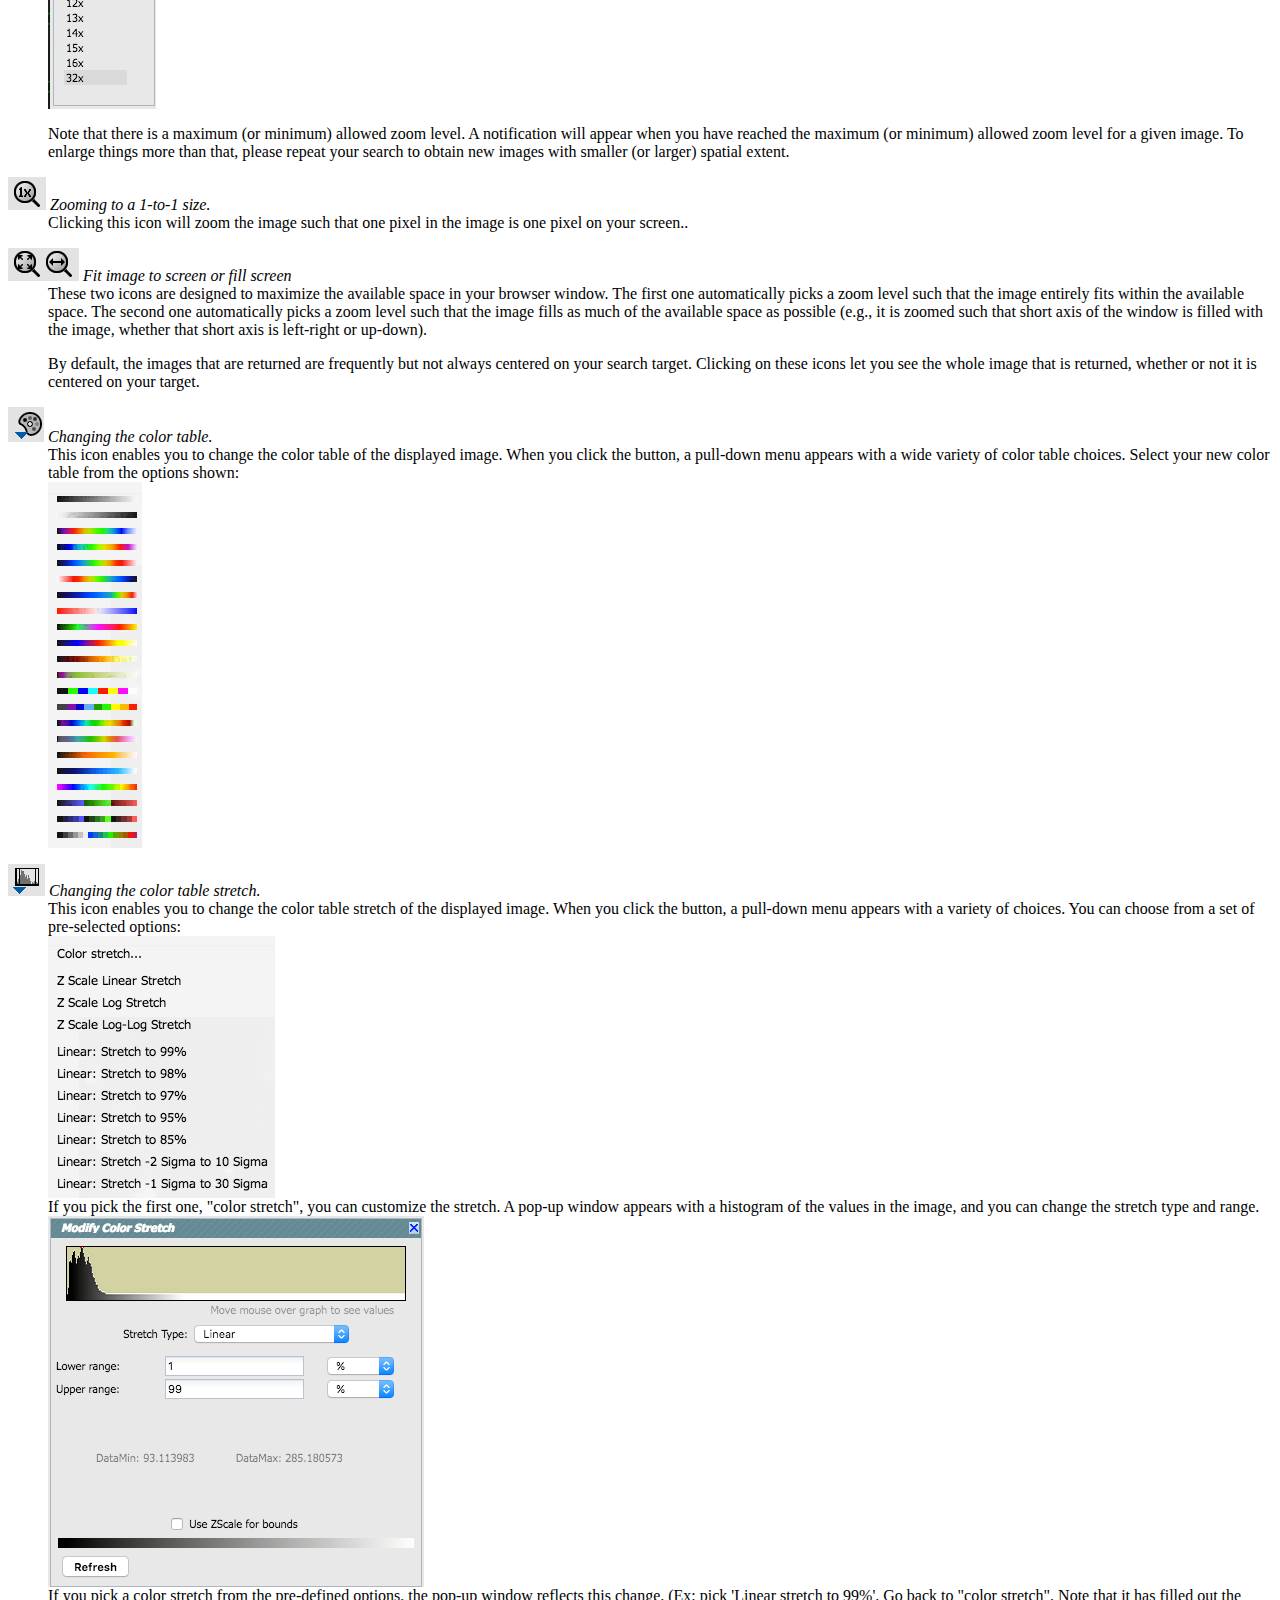
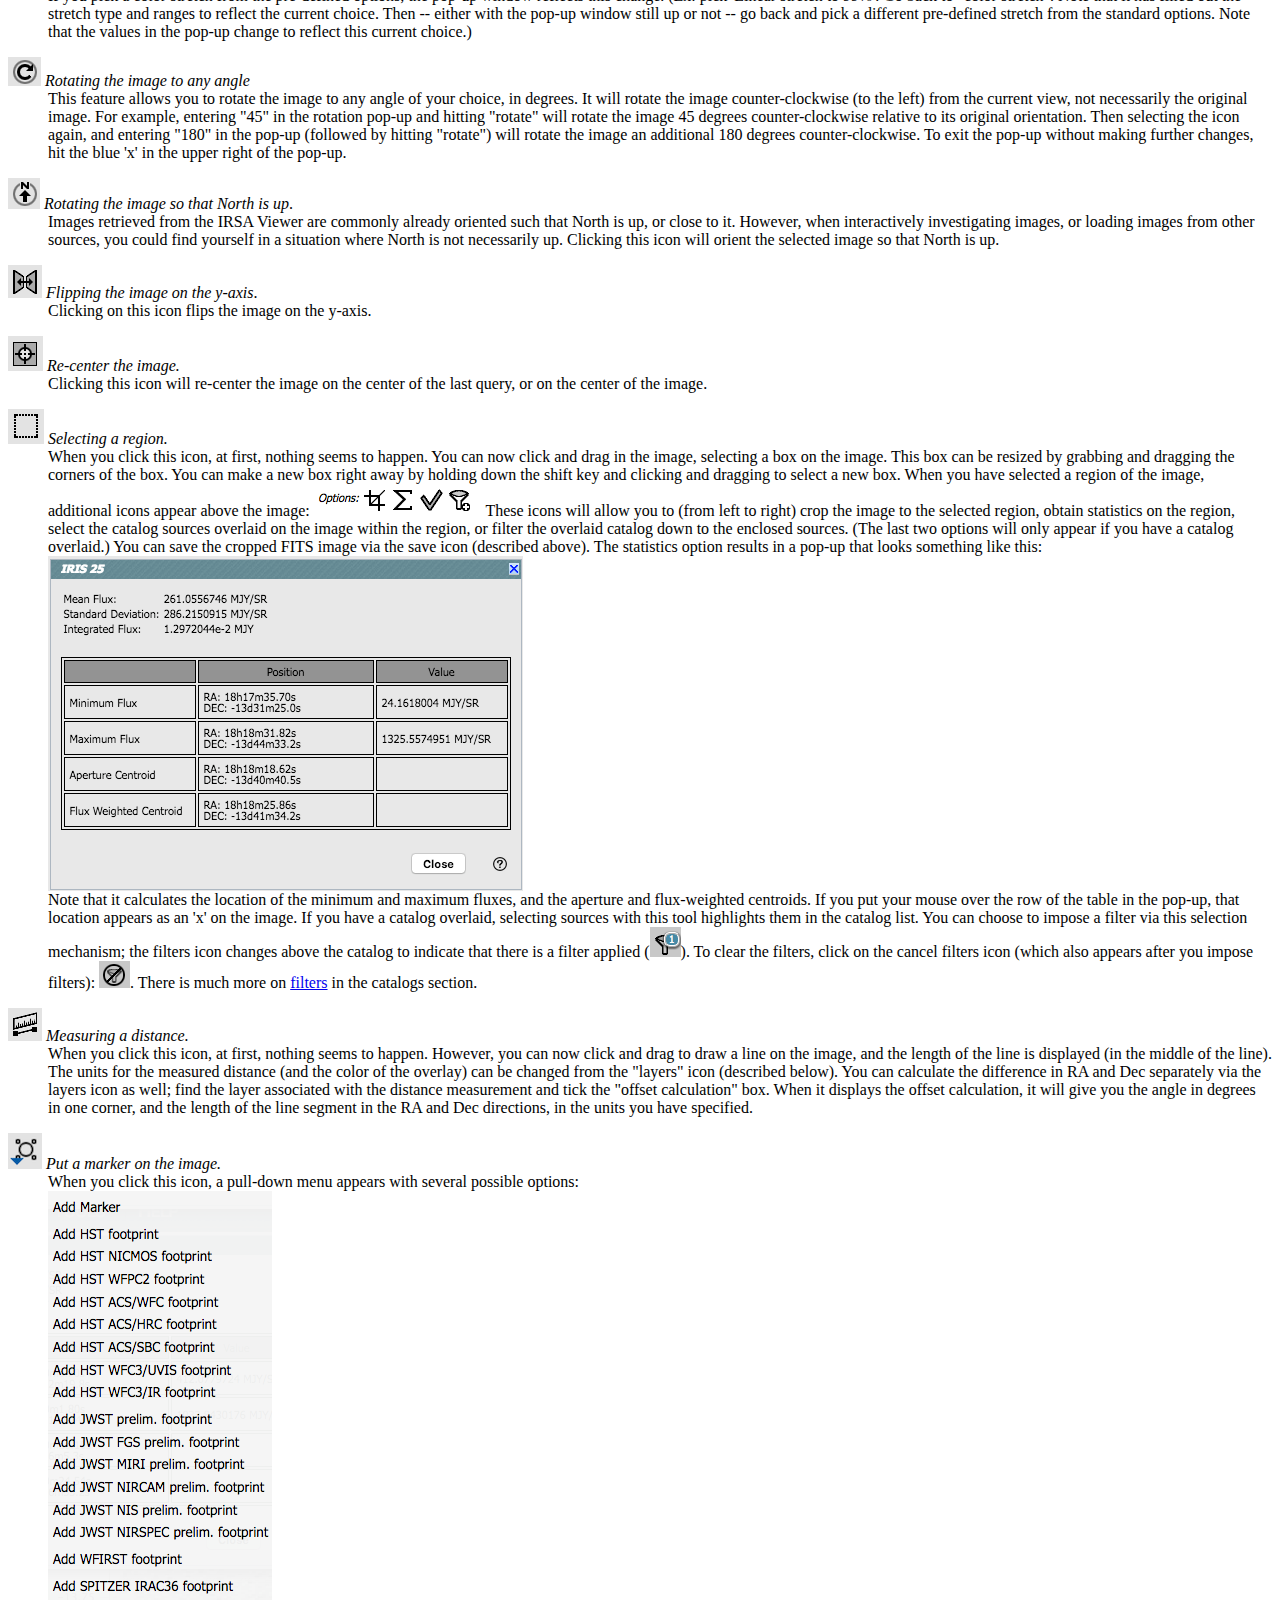
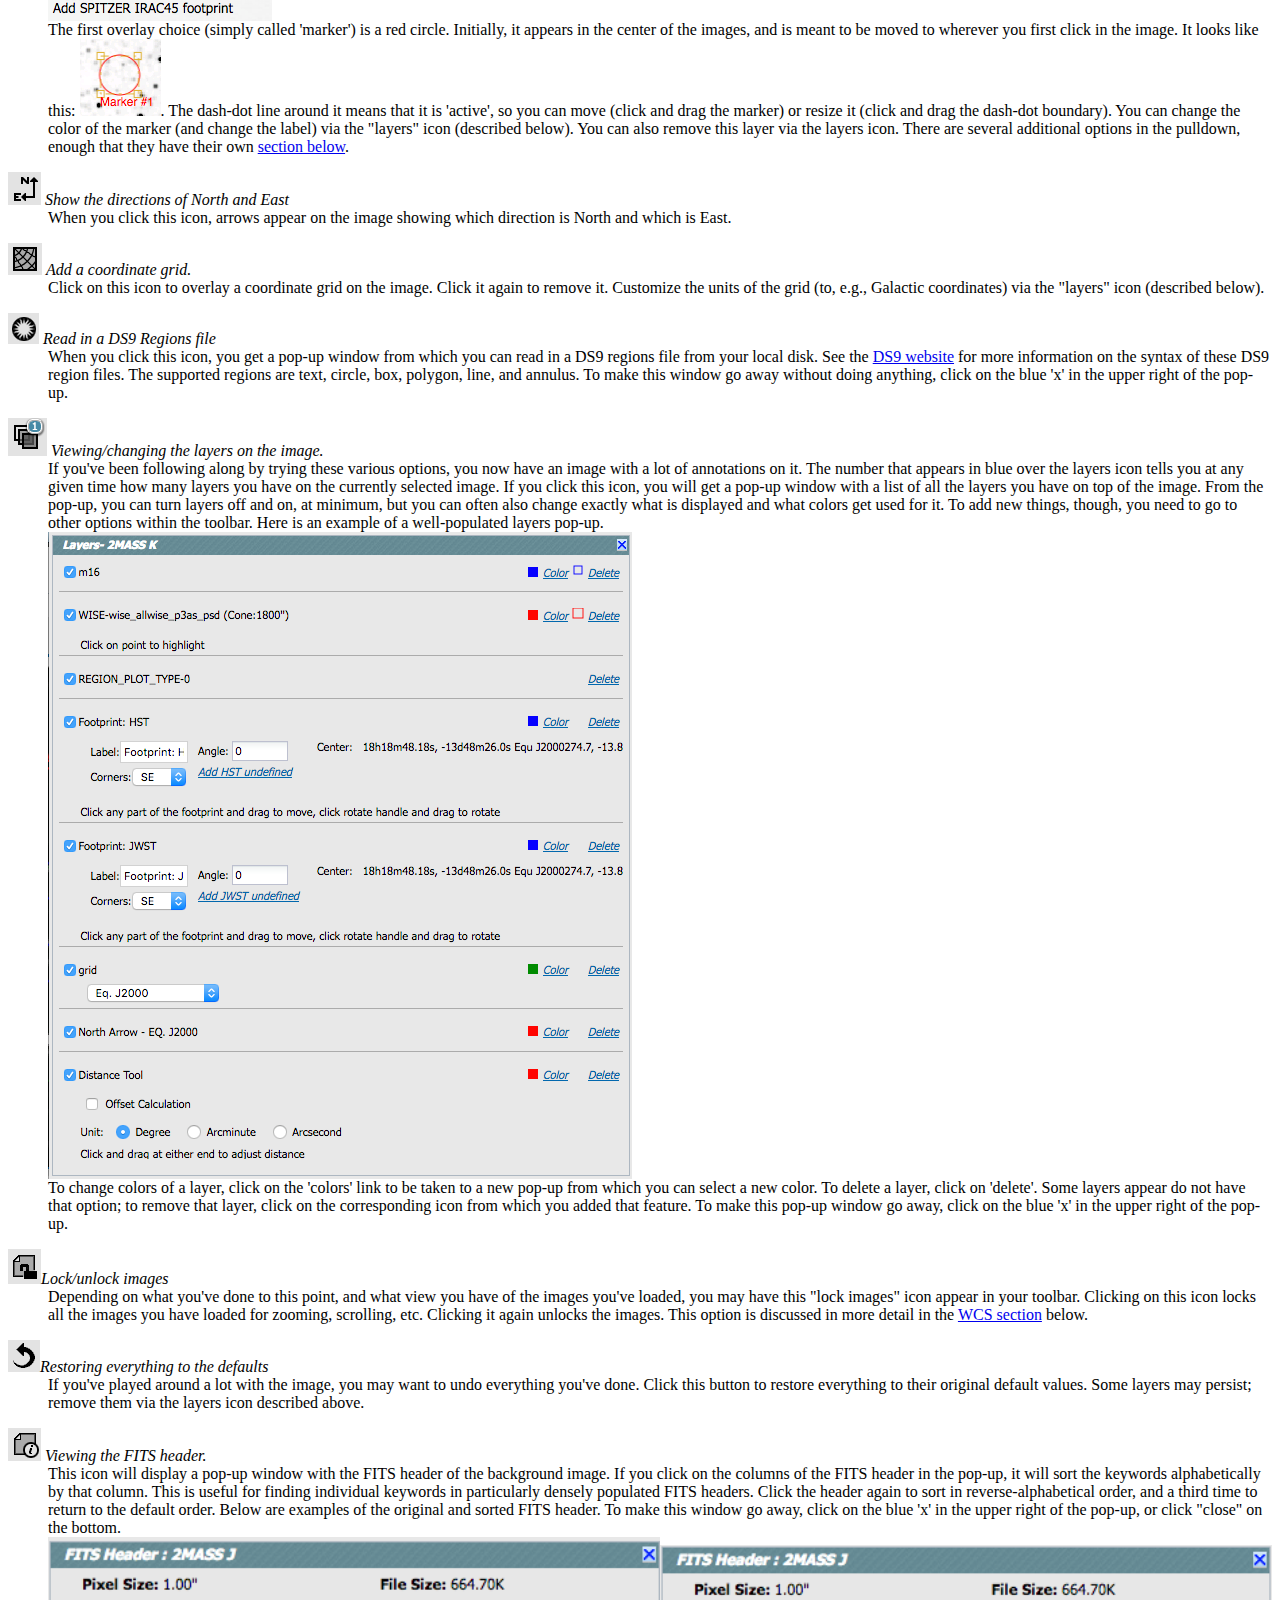
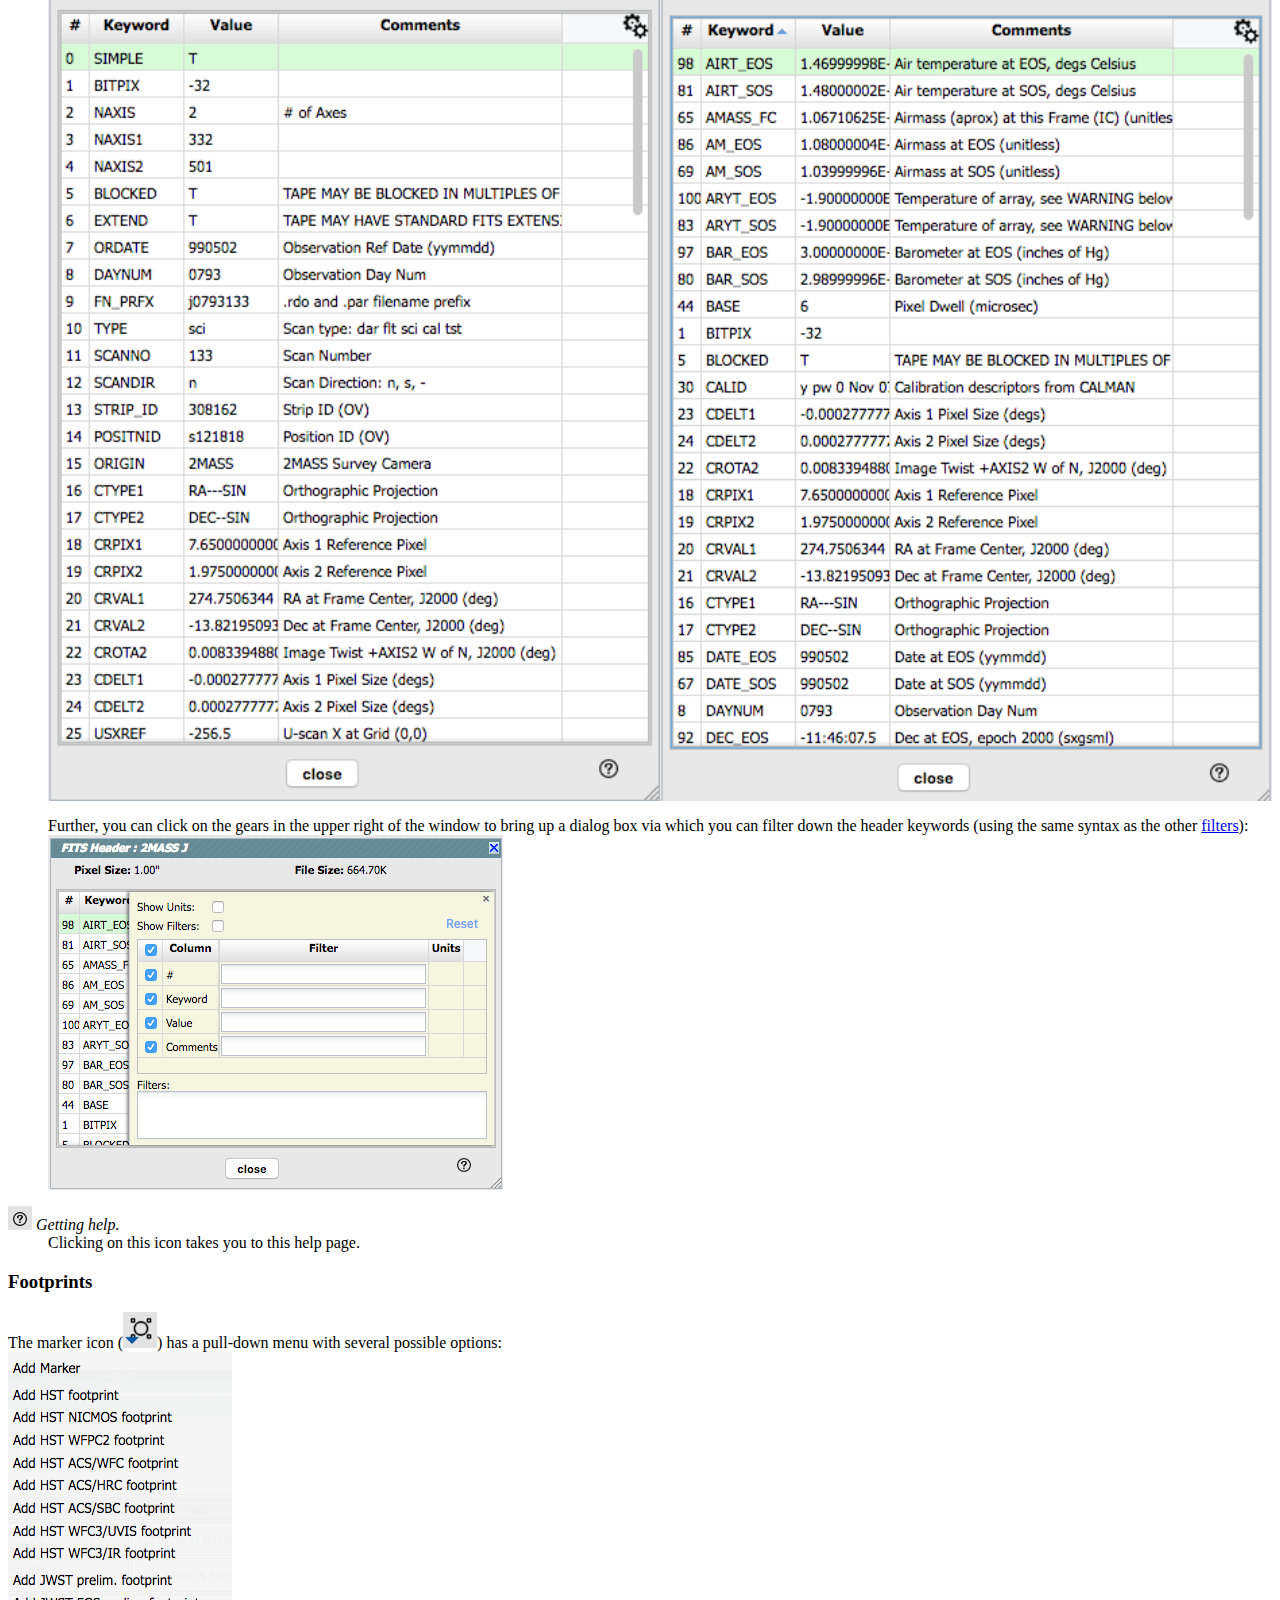
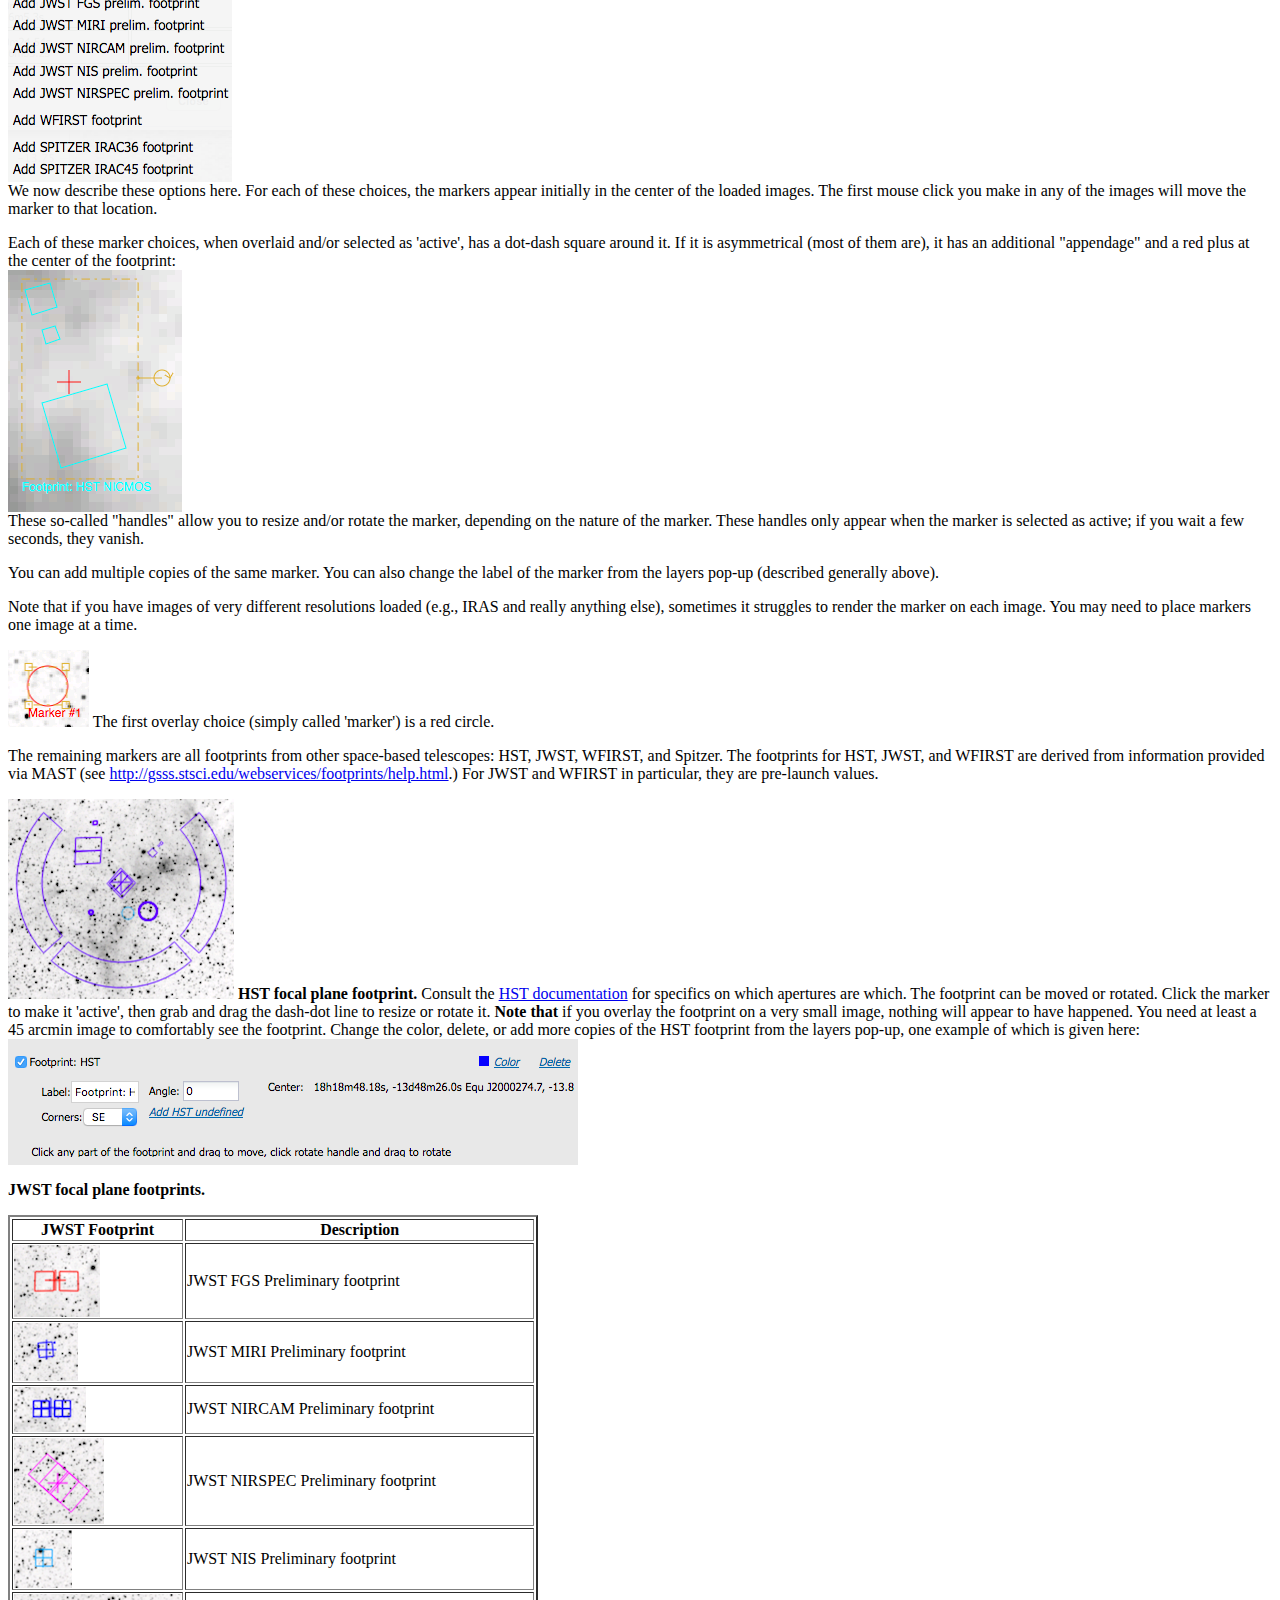
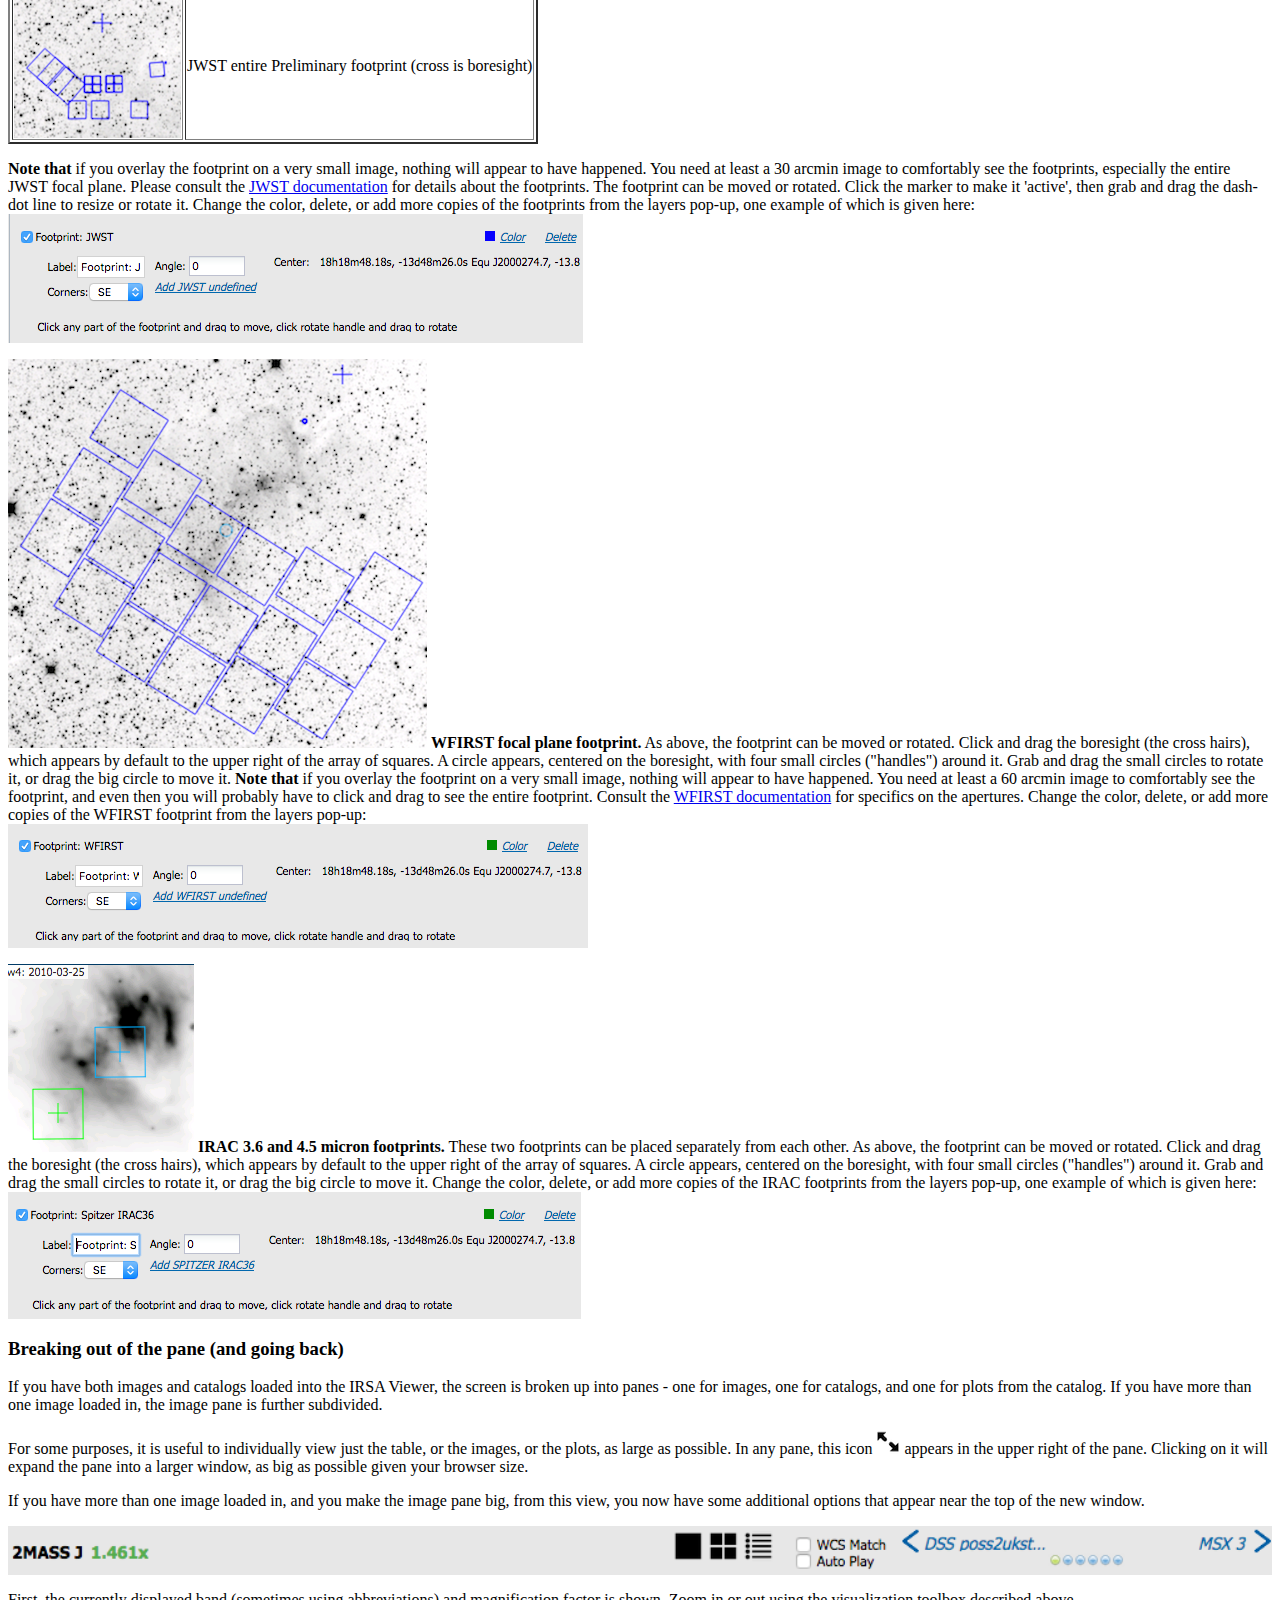
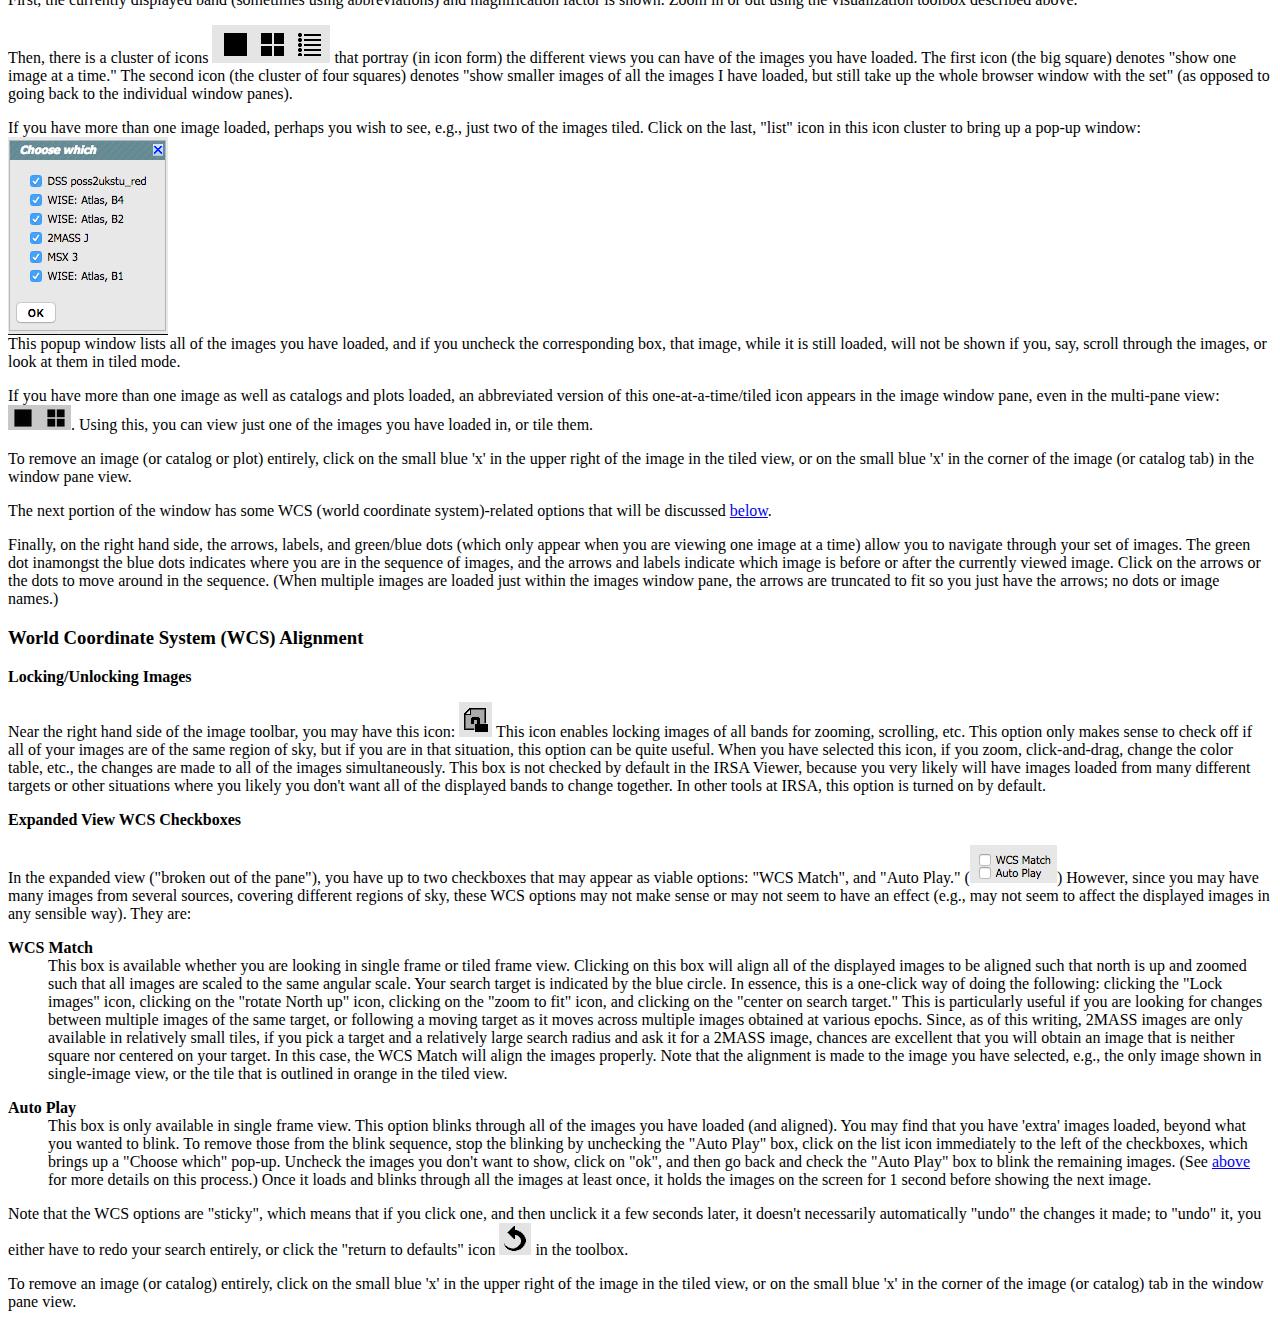
<file: html-doc/suit/visualization.html>
<!DOCTYPE HTML PUBLIC "-//W3C//DTD HTML 4.01 Transitional//EN" "http://www.w3.org/TR/html4/loose.dtd">
<!--NewPage-->
<HTML>
<!-- FOOTER LEFT "IRSA Viewer: Visualization" -->
<HEAD>
<TITLE>IRSA Viewer: Visualization
</TITLE>

</HEAD>

<BODY BGCOLOR="white" >
<h3>IRSA Viewer: Visualization</h3>

At its core, the IRSA Viewer is a way of visualizing and interacting
with FITS files. You can also overlay catalogs. Click on the blue
"Catalogs" tab near the top of the page to initiate this process. See
<a href="catalogs.html">the Catalogs section</A> for more on
catalogs. This page covers interacting with the FITS files - the
visualization tools.<P>


<em>Contents:</em><br>
+<A href="#fitsViewer">Basic FITS Viewer</a><br>
+<A href="#imageoptions">Visualization Tools -- Image Options</a><br>
+<a href="#footprints">Footprints</A> -- overlaying markers<br>
+<A href="#breakingout">Breaking out of the pane (and going back)</A><br>
+<a href="#wcs">World Coordinate System (WCS) Alignment</A><br>
<P>&nbsp;<P>




<h3><A NAME="fitsViewer">Basic FITS Viewer</A></h3>

All of the interactive image visualization tools work the same basic
way, and here we describe these basic options, in roughly the order
in which you might encounter them in the window.<P>

<dl> 

<dt><em>Interactive exploration of the image with the mouse.</em> 
<dd>Move your mouse over any image that is loaded into the viewer.
Details about the image and, specifically, the pixel beneath your
mouse cursor, appear along the top of the window with a variety of
useful items. Some information is updated in real time (such as
coordinates); some information (such as flux densities) is updated
when you stop moving your mouse for a second or two.  The image can be
interactively investigated in this fashion. In IRSA Viewer, it looks
like this: 
<img src="img/pixelreadout.png"> <br>The orientation of the image is
given with a compass rose on the right, next to a zoomed-in view of
the image under your cursor. If you can't see all of these two
windows, enlarge your browser window slightly. <P>

You can make it 'stick' on a particular place on the
image -- tick the "Lock by click" box and then click on the image at
your desired location. <p>



<dt><em>Finding out more about the displayed image.</em> 
<dd>The top of the display (upper left of the image in tiled view,
above the image in single-image view) gives a title of the image. It
indicates the survey origin (instrument and channel, in black), and
the current zoom factor (in smaller, green font).<P>

Some of this information (like the title of the image) is also given
in the interactive exploration region described immediately above.
This region also includes additional information about the image (such
as the pixel scale and orientation).<P>

</dl>

<h3><a name="imageoptions">Visualization Tools -- Image Options</A></h3>

This is the <b>image toolbox</b>:<br>
<img src="img/toolbox.png" width="100%"><p>
This image toolbox is always present as a row of
tools just under the IRSA banner. Letting your mouse hover over any of
these icons will result in a "tool tip" that appears in order to
remind you what the icon does. This information is also dynamically
updated just to the right of the toolbox itself.
<P>

<DL>

<A NAME="fitsDownloadOptions"><!-- --></A>
<dt><img src="img/save.png"> <em>Saving the image.</em>
<dd>The diskette icon will allow you to save the current image as a
FITS or PNG or Regions file to your local disk.  Note that <b>you</b>
control where the file is saved on your disk through your browser;
your browser may be configured to store all downloads in a particular
location on your disk. <P>

Saved FITS images will not save the color stretches or overlays; it
will just save the underlying FITS image.  Saved PNG files WILL
include any overlays or annotations you have placed on the image, but
will not include the underlying FITS image. Saved regions files will
not save the underlying image, but will just save the overlays as a
DS9 Regions file. See the <a
href="http://ds9.si.edu/doc/ref/region.html"
target="_blank">DS9 website</A> for more information on the syntax of
these DS9 region files. <P>

Note that you can save the original or a cropped version of the
FITS file; see the select region icon below to crop, and then save the
FITS image.  <P>

Note that if you <a href="catalogs.html">overlay a catalog</A>
consisting of tens of thousands of sources, then turn around and save
a regions file from the catalog overlay, then you will have fewer
sources in the regions file than you have in the full catalog.<P>

<dt><img src="img/selectnew.png"> <em>Selecting a new image.</em>  
<dd>Clicking on this icon is the same as selecting the blue
"Images" tab. Click on this icon to add a new image through
a new search, or to change the current image to a new image.<P>

<dt><img src="img/zoominout.png"> <em>Zooming in or out.</em>  
<dd>
Clicking on these magnifying glass icons zooms in or out of the image.
The readout of how many times you are zoomed appears at the top of the
visualization window.  <P>

If you click zoom in or out rapidly, a pop-up window appears to allow
you to more rapidly select the zoom level you want. Select the desired
level, or click on the blue 'x' in the upper right to make the window
go away. Here is an example: <br><img src="img/zoomlevel.png"><P>

Note that there is a maximum (or minimum) allowed zoom level. A
notification will appear when you have reached the maximum (or
minimum) allowed zoom level for a given image.  To enlarge things more
than that, please repeat your search to obtain new images with smaller
(or larger) spatial extent. <P>

<dt><img src="img/zoomoriginalsize.png"> <em>Zooming to a 1-to-1 size.</em>  
<dd> Clicking this icon will zoom the image such that one pixel in the
image is one pixel on your screen..  <P>

<dt><img src="img/fitandfill.png"> <em>Fit image to screen or fill
screen</em>  
<dd>
These two icons are designed to maximize the available space in your
browser window. The first one automatically picks a zoom level such
that the image entirely fits within the available space. The second
one automatically picks a zoom level such that the image fills as much
of the available space as possible (e.g., it is zoomed such that short
axis of the window is filled with the image, whether that short axis
is left-right or up-down). <P>

By default, the images that are returned are frequently but not always
centered on your search target. Clicking on these icons let you see
the whole image that is returned, whether or not it is centered on
your target. <P>

<dt><img src="img/colortable.png"> <em>Changing the color table.</em>
<dd>This icon enables you to change the color table of the
displayed image. When you click the button, a pull-down menu appears
with a wide variety of color table choices. Select your new color
table from the options shown:<br>
<img src="img/colortableoptions.png"><P>

<dt><img src="img/stretch.png"> <em>Changing the color table
stretch.</em> 
<dd>This icon enables you to change the color table stretch of the
displayed image. When you click the button, a pull-down menu appears
with a variety of choices. You can choose from a set of pre-selected
options:<br><img src="img/stretchoptions.png"><br> If you pick the
first one, "color stretch", you can customize the stretch. A pop-up
window appears with a histogram of the values in the image, and you
can change the stretch type and range. <br><img
src="img/customstretch.png"> <BR> If you pick a color stretch from the
pre-defined options, the pop-up window reflects this change. (Ex: pick
'Linear stretch to 99%'. Go back to "color stretch". Note that it has
filled out the stretch type and ranges to reflect the current choice.
Then -- either with the pop-up window still up or not -- go back and
pick a different pre-defined stretch from the standard options. Note
that the values in the pop-up change to reflect this current
choice.)<P>


<A NAME="rotateImage"><!-- --></A>
<dt><img src="img/rotate.png"> <em>Rotating the image to any
angle </em> 
<dd>This feature allows you to rotate the image to any angle of your
choice, in degrees. It will rotate the image counter-clockwise (to the
left) from the current view, not necessarily the original image. For
example, entering "45" in the rotation pop-up and hitting "rotate"
will rotate the image 45 degrees counter-clockwise relative to its
original orientation. Then selecting the icon again, and entering
"180" in the pop-up (followed by hitting "rotate") will rotate the
image an additional 180 degrees counter-clockwise. To exit the pop-up
without making further changes, hit the blue 'x' in the upper right of
the pop-up.<P>

<dt><img src="img/northup.png"> <em>Rotating the image so that North is
up</em>.  
<dd>Images retrieved from the IRSA Viewer are commonly already
oriented such that North is up, or close to it. However, when
interactively investigating images, or loading images from other
sources, you could find yourself in a situation where North is not
necessarily up. Clicking this icon will orient the selected image so
that North is up.  <P>

<dt><img src="img/flip.png"> <em>Flipping the image on the y-axis</em>.  
<dd>Clicking on this icon flips the image on the y-axis.<P>

<dt><img src="img/recenter.png"> <em>Re-center the image.
</em>
<dd> Clicking this icon will re-center the image on the center of the
last query, or on the center of the image. <P>

<dt><img src="img/selectregion.png"> <em>Selecting a region.</em>
<dd>When you click this icon, at first, nothing seems to happen. You
can now click and drag in the image, selecting a box on the image. 
This box can be resized by grabbing and dragging the corners of the
box. You can make a new box right away by holding down the shift key
and clicking and dragging to select a new box.  When you have selected
a region of the image, additional icons appear above the image: <img
src="img/selectoptions.png"> These icons will allow you to (from left
to right) crop the image to the selected region, obtain statistics on
the region, select the catalog sources overlaid on the image within
the region, or filter the overlaid catalog down to the enclosed
sources. (The last two options will only appear if you have a catalog
overlaid.) You can save the cropped FITS image via the save icon
(described above). The statistics option results in a pop-up that
looks something like this:<br><img src="img/imagestatistics.png"> <br>
Note that it calculates the location of the minimum and maximum
fluxes, and the aperture and flux-weighted centroids. If you put your
mouse over the row of the table in the pop-up, that location appears
as an 'x' on the image.  If you have a catalog overlaid, selecting
sources with this tool highlights them in the catalog list. You can
choose to impose a filter via this selection mechanism; the filters
icon changes above the catalog to indicate that there is a filter
applied (<img src="img/filtersapplied.png">). To clear the filters,
click on the cancel filters icon (which also appears after you impose
filters): <img src="img/cancelfilters.png">. There is much more on <a
href="catalogs.html#columnsfilters">filters</A> in the catalogs
section.<P>

<dt><img src="img/ruler.png"> <em>Measuring a distance.</em>
<dd>When you click this icon, at first, nothing seems to happen. 
However, you can now click and drag to draw a line on the image, and
the length of the line is displayed (in the middle of the line).   The
units for the measured distance (and the color of the overlay) can be
changed from the "layers" icon (described below). You can
calculate the difference in RA and Dec separately via the layers icon
as well; find the layer associated with the distance measurement and
tick the "offset calculation" box. When it displays the offset
calculation, it will give you the angle in degrees in one corner, and
the length of the line segment in the RA and Dec directions, in the
units you have specified. <P>

<dt><img src="img/marker.png"> <em>Put a marker on the image. </em>
<dd> When you click this icon, a pull-down menu appears with several
possible options:<br><img src="img/markeroptions.png"><br> The first
overlay choice (simply called 'marker') is a red circle. Initially, it
appears in the center of the images, and is meant to be moved to
wherever you first click in the image. It looks like this: <img
src="img/circlemarker.png">. The dash-dot line around it means that it
is 'active', so you can move (click and drag the marker) or resize it
(click and drag the dash-dot boundary).   You can change the color of
the marker (and change the label) via the "layers" icon (described
below). You can also remove this layer via the layers icon. There are
several additional options in the pulldown, enough that they have
their own <a href="#footprints">section below</A>.<P>

<dt><img src="img/compass.png"> <em>Show the directions of North and East
</em>
<dd> When you click this icon, arrows appear on the image showing
which direction is North and which is East. <P>

<dt><img src="img/coordinates.png"> <em>Add a coordinate grid.</em>
<dd>  Click on this icon to overlay a coordinate grid on the image.
Click it again to remove it. Customize the units of the grid (to,
e.g., Galactic coordinates) via the "layers" icon (described
below).<P>


<dt><img src="img/ds9icon.png"> <em>Read in a DS9 Regions file </em>
<dd> When you click this icon, you get a pop-up window from which you
can read in a DS9 regions file from your local disk. See the <a
href="http://ds9.si.edu/doc/ref/region.html"
target="_blank">DS9 website</A> for more information on the syntax of
these DS9 region files. The supported regions are text, circle, box,
polygon, line, and annulus. To make this window go away without doing
anything, click on the blue 'x' in the upper right of the pop-up. <P>


<dt><img src="img/layers.png"> <em>Viewing/changing the layers on the
image.</em> 
<dd>If you've been following along by trying these various options,
you now have an image with a lot of annotations on it. The number that
appears in blue over the layers icon tells you at any given time how
many layers you have on the currently selected image. If you click
this icon, you will get a pop-up window with a list of all the layers
you have on top of the image. From the pop-up, you can turn layers off
and on, at minimum, but you can often also change exactly what is
displayed and what colors get used for it. To add new things, though,
you need to go to other options within the toolbar. Here is an example
of a well-populated layers pop-up. <br><img
src="img/layerspopup.png"><br> To change colors of a layer, click on
the 'colors' link to be taken to a new pop-up from which you can
select a new color. To delete a layer, click on 'delete'. Some layers
appear do not have that option; to remove that layer, click on the
corresponding icon from which you added that feature. To make this
pop-up window go away, click on the blue 'x' in the upper right of the
pop-up. <P>

<dt><img src="img/lockimages.png"><em>Lock/unlock images</em>
<dd>Depending on what you've done to this point, and what view you
have of the images you've loaded, you may have this "lock images" icon
appear in your toolbar. Clicking on this icon locks all the images you
have loaded for zooming, scrolling, etc. Clicking it again unlocks the
images. This option is discussed in more detail in the <a
href="#wcs">WCS section</A> below. <P>


<dt><img src="img/undoall.png"><em>Restoring everything to the
defaults</em>
<dd>If you've played around a lot with the image, you may want to undo
everything you've done. Click this button to restore everything to
their original default values. Some layers may persist; remove them
via the layers icon described above. <P>

<a name="viewingfitsheader"></A>
<dt><img src="img/fitsheader.png"> <em>Viewing the FITS header.</em>
<dd>This icon will display a pop-up window with the FITS header of the
background image.  If you click on the columns of the FITS header in
the pop-up, it will sort the keywords alphabetically by that column.
This is useful for finding individual keywords in particularly densely
populated FITS headers. Click the header again to sort in
reverse-alphabetical order, and a third time to return to the default
order. Below are examples of the original and sorted FITS header.  
To make this window go away,
click on the blue 'x' in the upper right of the pop-up, or click
"close" on the bottom.<br><img
src="img/unsortedfitsheader.png" width="50%"><img
src="img/sortedfitsheader.png" width="50%"> <P>
Further, you can click on the gears in the upper right of the window
to bring up a dialog box via which you can filter down the header
keywords (using the same syntax as the other <a
href="catalogs.html#filters">filters</A>):<br>
<img src="img/fitsheaderoptions.png"><P>

<dt><img src="img/help.png"> <em>Getting help.</em>
<dd>  Clicking on this icon takes you to this help page.<P>

</dl>




<a name="footprints"><h3>Footprints</h3></A>

The marker icon (<img src="img/marker.png">) has a pull-down menu with
several possible options:<br><img src="img/markeroptions.png"><br> We
now describe these options here.

For each of these choices, the markers appear initially in the center
of the loaded images. The first mouse click you make in any of the
images will move the marker to that location.<P>

Each of these marker choices, when overlaid and/or selected as
'active', has a dot-dash square around it. If it is asymmetrical (most
of them are), it has an additional "appendage" and a red plus at the
center of the footprint:<br> <img src="img/activeregion.png"><br>
These so-called "handles" allow you to resize and/or rotate the
marker, depending on the nature of the marker. These handles only
appear when the marker is selected as active; if you wait a few
seconds, they vanish.<P>

You can add multiple copies of the same marker. You can also change
the label of the marker from the layers pop-up (described generally
above).<P>

Note that if you have images of very different resolutions loaded
(e.g., IRAS and really anything else), sometimes it struggles to
render the marker on each image. You may need to place markers one
image at a time. <P>

<img src="img/circlemarker.png"> The first overlay choice (simply
called 'marker') is a red circle.   <P>

The remaining markers are all footprints from other space-based
telescopes: HST, JWST, WFIRST, and Spitzer. The footprints for HST,
JWST, and WFIRST are derived from information provided via MAST (see
<a
href="http://gsss.stsci.edu/webservices/footprints/help.html">http://gsss.stsci.edu/webservices/footprints/help.html</A>.)
For JWST and WFIRST in particular, they are pre-launch values.<P>

<img src="img/hst.png"> <strong>HST focal plane footprint.</strong>
Consult the <a
href="http://www.stsci.edu/hst/observatory/apertures">HST
documentation</A> for specifics on which apertures are which. The
footprint can be moved or rotated. Click the marker to make it
'active', then grab and drag the dash-dot line to resize or rotate it.
<strong>Note that</strong> if you overlay the footprint on a very
small image, nothing will appear to have happened. You need at least a
45 arcmin image to comfortably see the footprint. Change the color,
delete, or add more copies of the HST footprint from the layers
pop-up, one example of which is given here:<br> <img
src="img/hst-layers.png"><P>

<strong>JWST focal plane footprints.</strong><P>
<table border="2">
<tr><th>JWST Footprint</th><th>Description</th></tr>
<tr><td><img src="img/jwstfgs.png"> </td><td>JWST FGS Preliminary footprint</td></tr>
<tr><td><img src="img/jwstmiri.png"> </td><td>JWST MIRI Preliminary footprint</td></tr>
<tr><td><img src="img/jwstnircam.png"> </td><td>JWST NIRCAM Preliminary footprint</td></tr>
<tr><td><img src="img/jwstnirspec.png"> </td><td>JWST NIRSPEC Preliminary footprint</td></tr>
<tr><td><img src="img/jwstnis.png"> </td><td>JWST NIS Preliminary footprint</td></tr>
<tr><td><img src="img/jwstall.png"> </td><td>JWST entire Preliminary footprint (cross is boresight)</td></tr>
</table>
<P>
<strong>Note that</strong> if you overlay the footprint on a very
small image, nothing will appear to have happened. You need at least a
30 arcmin image to comfortably see the footprints, especially the
entire JWST focal plane. Please consult the <a
href="http://www.stsci.edu/jwst/">JWST documentation</A> for details
about the footprints.  The footprint can be moved or rotated. Click
the marker to make it 'active', then grab and drag the dash-dot line
to resize or rotate it. Change the color, delete, or add more copies
of the footprints from the layers pop-up, one example of which is
given here:<br> <img src="img/jwst-layers.png"><P>

<img src="img/wfirst.png"> <strong>WFIRST focal plane
footprint.</strong> As above, the footprint can be moved or rotated.
Click and drag the boresight (the cross hairs), which appears by
default to the upper right of the array of squares.  A circle appears,
centered on the boresight, with four small circles ("handles") around
it. Grab and drag the small circles to rotate it, or drag the big
circle to move it. <strong>Note that</strong> if you overlay the
footprint on a very small image, nothing will appear to have happened.
You need at least a 60 arcmin image to comfortably see the footprint,
and even then you will probably have to click and drag to see the
entire footprint. Consult the <a
href="https://wfirst.ipac.caltech.edu/">WFIRST documentation</A> for
specifics on the apertures. Change the color, delete, or add more
copies of the WFIRST footprint from the layers pop-up:<br> <img
src="img/wfirst-layers.png"><P> 

<img src="img/iracfoot.png"> <strong>IRAC 3.6 and 4.5 micron
footprints.</strong> These two footprints can be placed separately
from each other. As above, the footprint can be moved or rotated.
Click and drag the boresight (the cross hairs), which appears by
default to the upper right of the array of squares.  A circle appears,
centered on the boresight, with four small circles ("handles") around
it. Grab and drag the small circles to rotate it, or drag the big
circle to move it.  Change the color, delete, or add more copies of
the IRAC footprints from the layers pop-up, one example of which is
given here:<br> <img src="img/irac-layers.png"><P> 




<A NAME="breakingout"><h3>Breaking out of the pane (and going back)</h3></A>

If you have both images and catalogs loaded into the IRSA Viewer, the
screen is broken up into panes - one for images, one for catalogs, and
one for plots from the catalog. If you have more than one image loaded
in, the image pane is further subdivided.<P>

For some purposes, it is useful to individually view just the table,
or the images, or the plots, as large as possible. In any pane, this
icon <img src="img/expand-24x24.png">  appears in the upper right of
the pane.  Clicking on it will expand the pane into a larger window,
as big as possible given your browser size. <P>

If you have more than one image loaded in, and you make the image pane
big, from this view, you now have some additional options that appear near
the top of the new window.<P>

<img src="img/expview.png" width="100%"><P>

First, the currently displayed band (sometimes using abbreviations) and
magnification factor is shown. Zoom in or out using the visualization
toolbox described above.<P>

Then, there is a cluster of icons <img src="img/imagetiles.png"> that
portray (in icon form) the different views you can have of the images
you have loaded.  The first icon (the big square) denotes "show one
image at a time." The second icon (the cluster of four squares)
denotes "show smaller images of all the images I have loaded, but
still take up the whole browser window with the set" (as opposed to
going back to the individual window panes).  <P>

If you have more than one image loaded, perhaps you wish to see, e.g.,
just two of the images tiled. Click on the last, "list" icon in this
icon cluster to bring up a pop-up window:<br> <img
src="img/choosewhich.png"><br> This popup window lists all of the
images you have loaded, and if you uncheck the corresponding box, that
image, while it is still loaded, will not be shown if you, say, scroll
through the images, or look at them in tiled mode.<P>

If you have more than one image as well as catalogs and plots loaded,
an abbreviated version of this one-at-a-time/tiled icon appears in the
image window pane, even in the multi-pane view: <img
src="img/singlegrid.png">.  Using this, you can view just one of the
images you have loaded in, or tile them. <P>

To remove an image (or catalog or plot) entirely, click on the small
blue 'x' in the upper right of the image in the tiled view, or on the
small blue 'x' in the corner of the image (or catalog tab) in the
window pane view.<P>

The next portion of the window has some WCS (world coordinate
system)-related options that will be discussed <a
href="#wcs">below</A>.<P>

Finally, on the right hand side, the arrows, labels, and green/blue
dots (which only appear when you are viewing one image at a time)
allow you to navigate through your set of images. The green dot
inamongst the blue dots indicates where you are in the sequence of
images, and the arrows and labels indicate which image is before or
after the currently viewed image. Click on the arrows or the dots to
move around in the sequence. (When multiple images are loaded just
within the images window pane, the arrows are truncated to fit so you
just have the arrows; no dots or image names.)<P>



<A NAME="wcs"><h3>World Coordinate System (WCS) Alignment</h3></A>

<strong>Locking/Unlocking Images</strong><P>

Near the right hand side of the image toolbar, you  may have this
icon: <img src="img/lockimages.png"> This icon enables locking images
of all bands for zooming, scrolling, etc.  This option only makes
sense to check off if all of your images are of the same region of
sky, but if you are in that situation, this option can be quite
useful. When you have selected this icon, if you zoom, click-and-drag,
change the color table, etc., the changes are made to all of the
images simultaneously. This box is not checked by default in the IRSA
Viewer, because you very likely will have images loaded from many
different targets or other situations where you likely you don't want
all of the displayed bands to change together. In other tools at IRSA,
this option is turned on by default.<P>


<strong>Expanded View WCS Checkboxes</strong><P>

In the expanded view ("broken out of the pane"), you have up to two
checkboxes that may appear as viable options: "WCS Match", and "Auto
Play." (<img src="img/wcsoptions.png">) However, since you may have
many images from several sources, covering different regions of sky,
these WCS options may not make sense or may not seem to have an effect
(e.g., may not seem to affect the displayed images in any sensible
way). They are:<P>

<DL>

<DT><strong>WCS Match</strong>
<DD>This box is available whether you are looking in single frame or
tiled frame view.  Clicking on this box will align all of the
displayed images to be aligned such that north is up and zoomed such
that all images are scaled to the same angular scale. Your search
target is indicated by the blue circle.  In essence, this is a
one-click way of doing the following: clicking the "Lock images" icon,
clicking on the "rotate North up" icon, clicking on the "zoom to fit"
icon, and clicking on the "center on search target." This is
particularly useful if you are looking for changes between multiple
images of the same target, or following a moving target as it moves
across multiple images obtained at various epochs.  Since, as of this
writing, 2MASS images are only available in relatively small tiles, if
you pick a target and a relatively large search radius and ask it for
a 2MASS image, chances are excellent that you will obtain an image
that is neither square nor centered on your target. In this case, the
WCS Match will align the images properly. Note that the alignment is
made to the image you have selected, e.g., the only image shown in
single-image view, or the tile that is outlined in orange in the tiled
view.  <P>

<DT><strong>Auto Play</strong>
<DD>This box is only available in single frame view. This option
blinks through all of the images you have loaded (and
aligned). You may find that you have 'extra' images loaded, beyond
what you wanted to blink. To remove those from the blink sequence,
stop the blinking by unchecking the "Auto Play" box, click on the list
icon immediately to the left of the checkboxes, which brings up a
"Choose which" pop-up. Uncheck the images you don't want to show,
click on "ok", and then go back and check the "Auto Play" box to blink
the remaining images. (See <a href="#breakingout">above</A> for more
details on this process.)  Once it loads and blinks through all the
images at least once, it holds the images on the screen for 1 second
before showing the next image.<P>

</DL>

Note that the WCS options are "sticky", which means that if you click
one, and then unclick it a few seconds later, it doesn't necessarily
automatically "undo" the changes it made; to "undo" it, you either
have to redo your search entirely, or click the "return to defaults"
icon <img src="img/undoall.png"> in the toolbox. <P>

To remove an image (or catalog) entirely, click on the small blue 'x'
in the upper right of the image in the tiled view, or on the small
blue 'x' in the corner of the image (or catalog) tab in the window
pane view.<P>

</BODY>
</HTML>
</file>
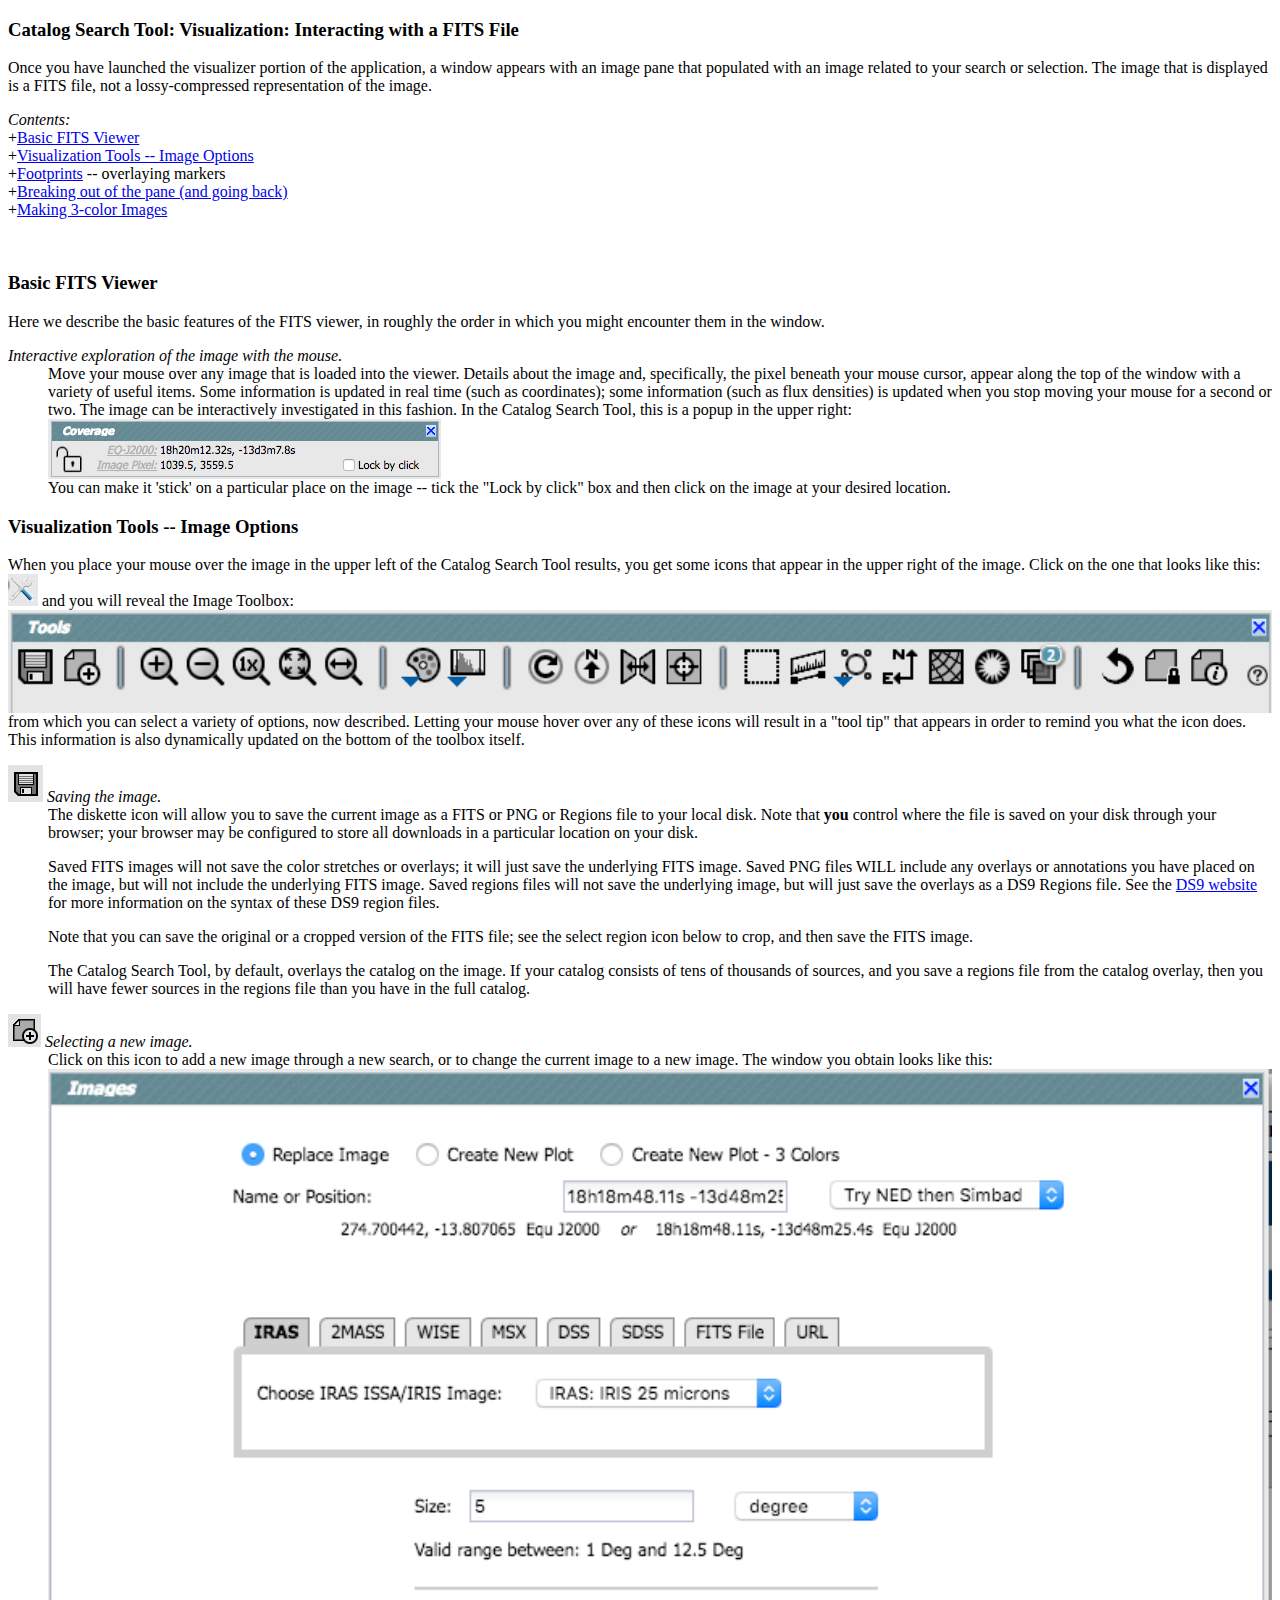
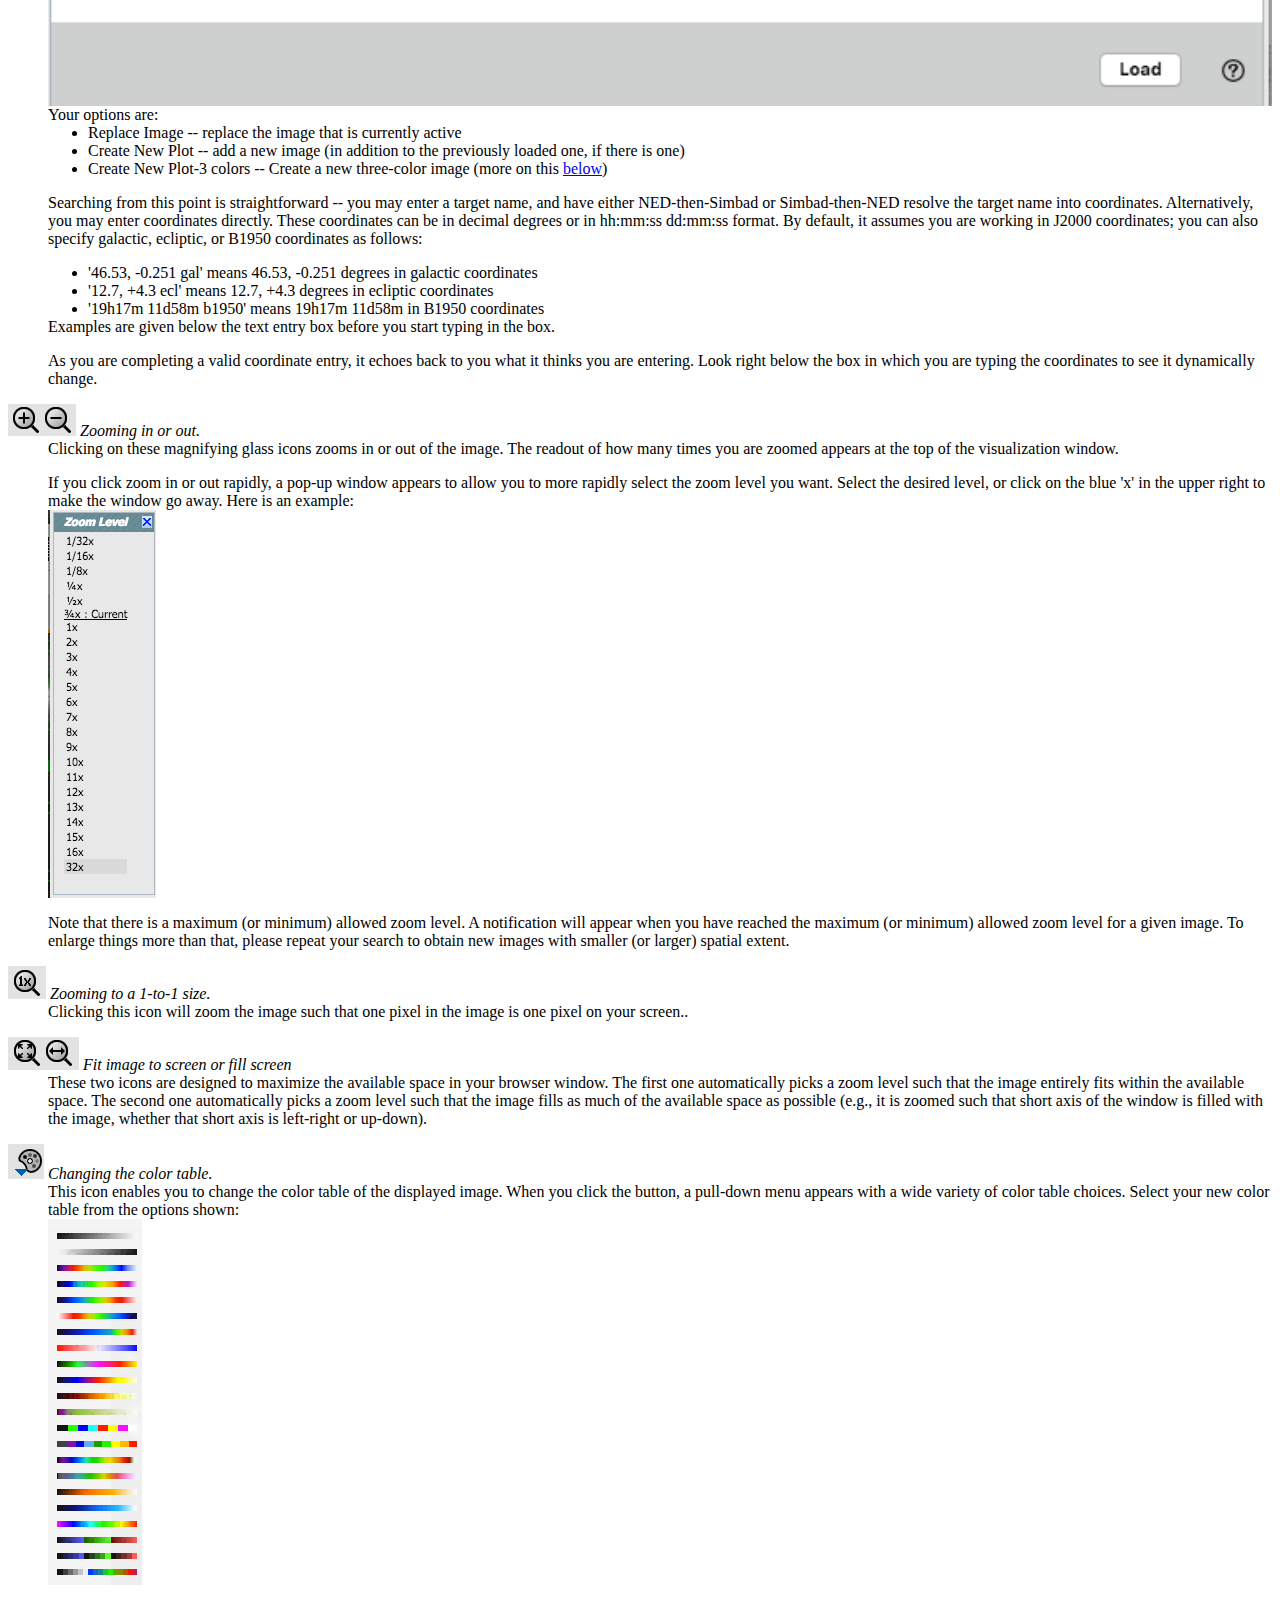
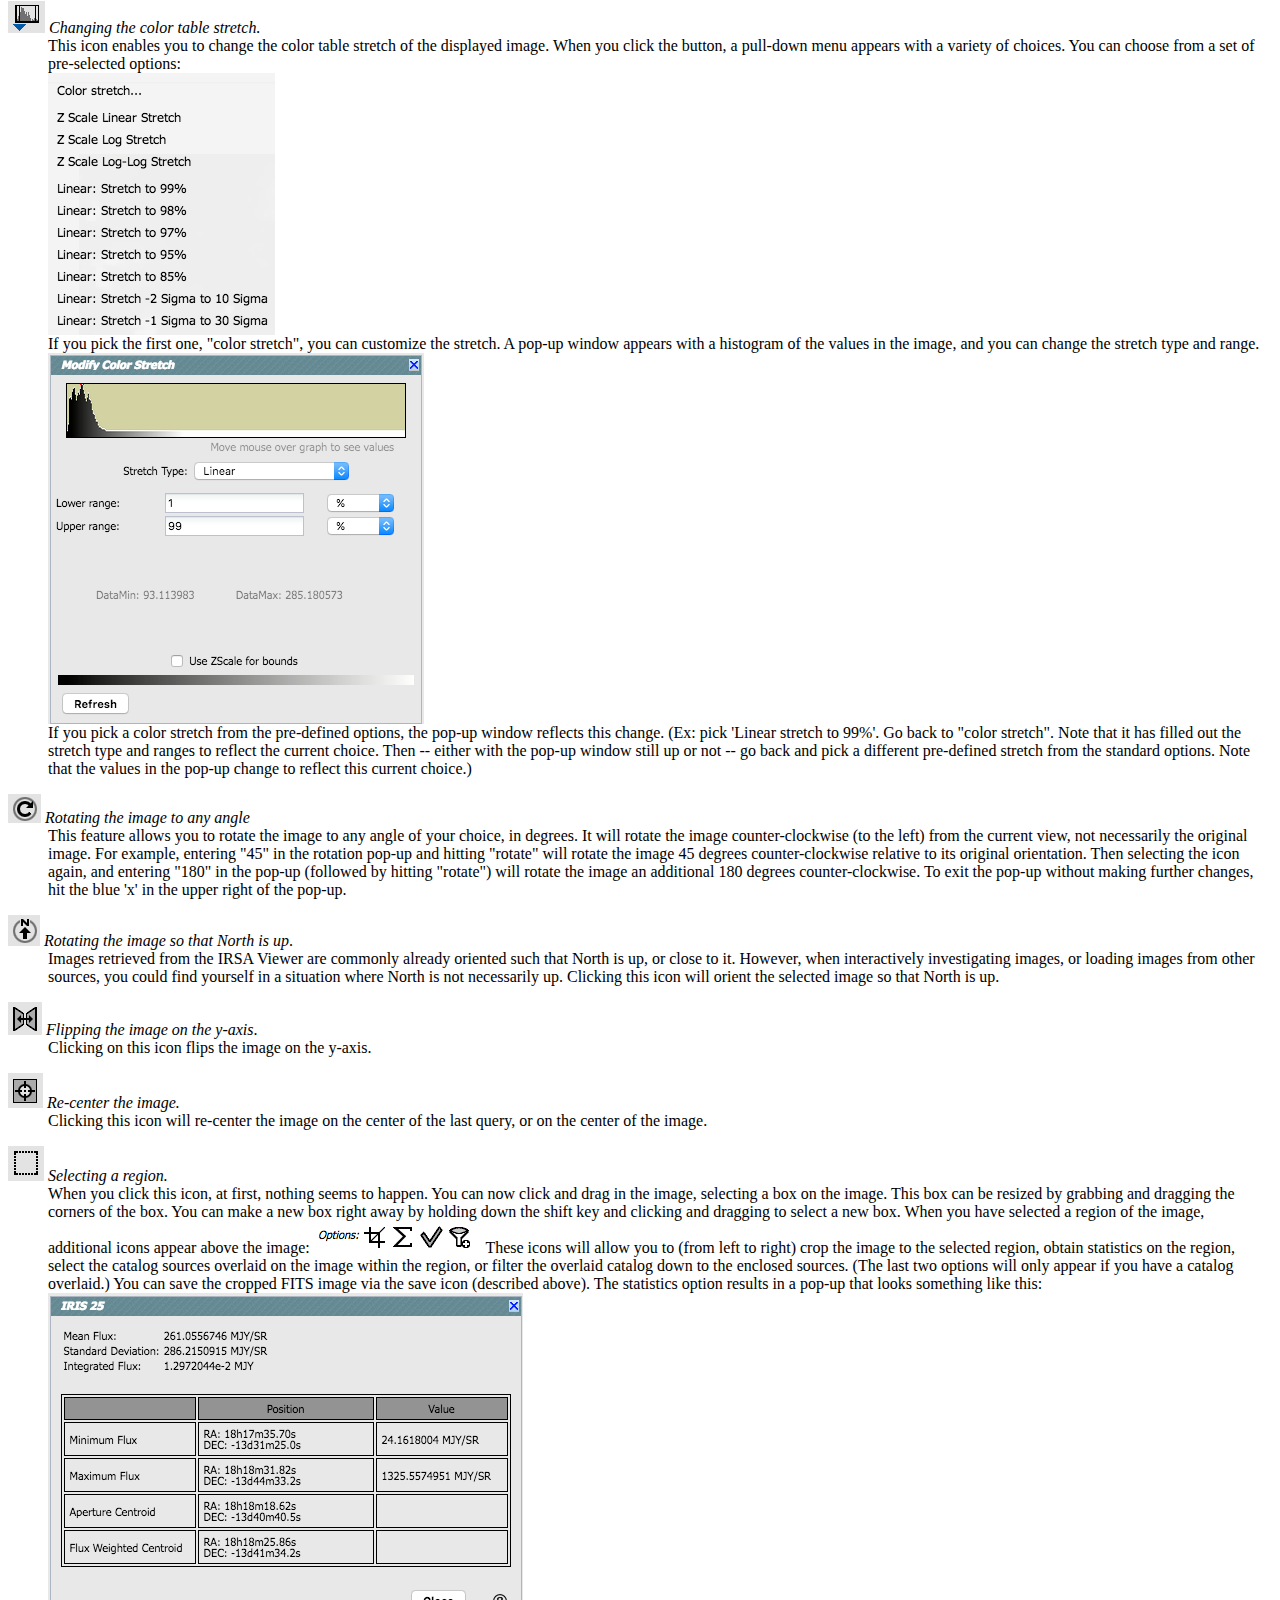
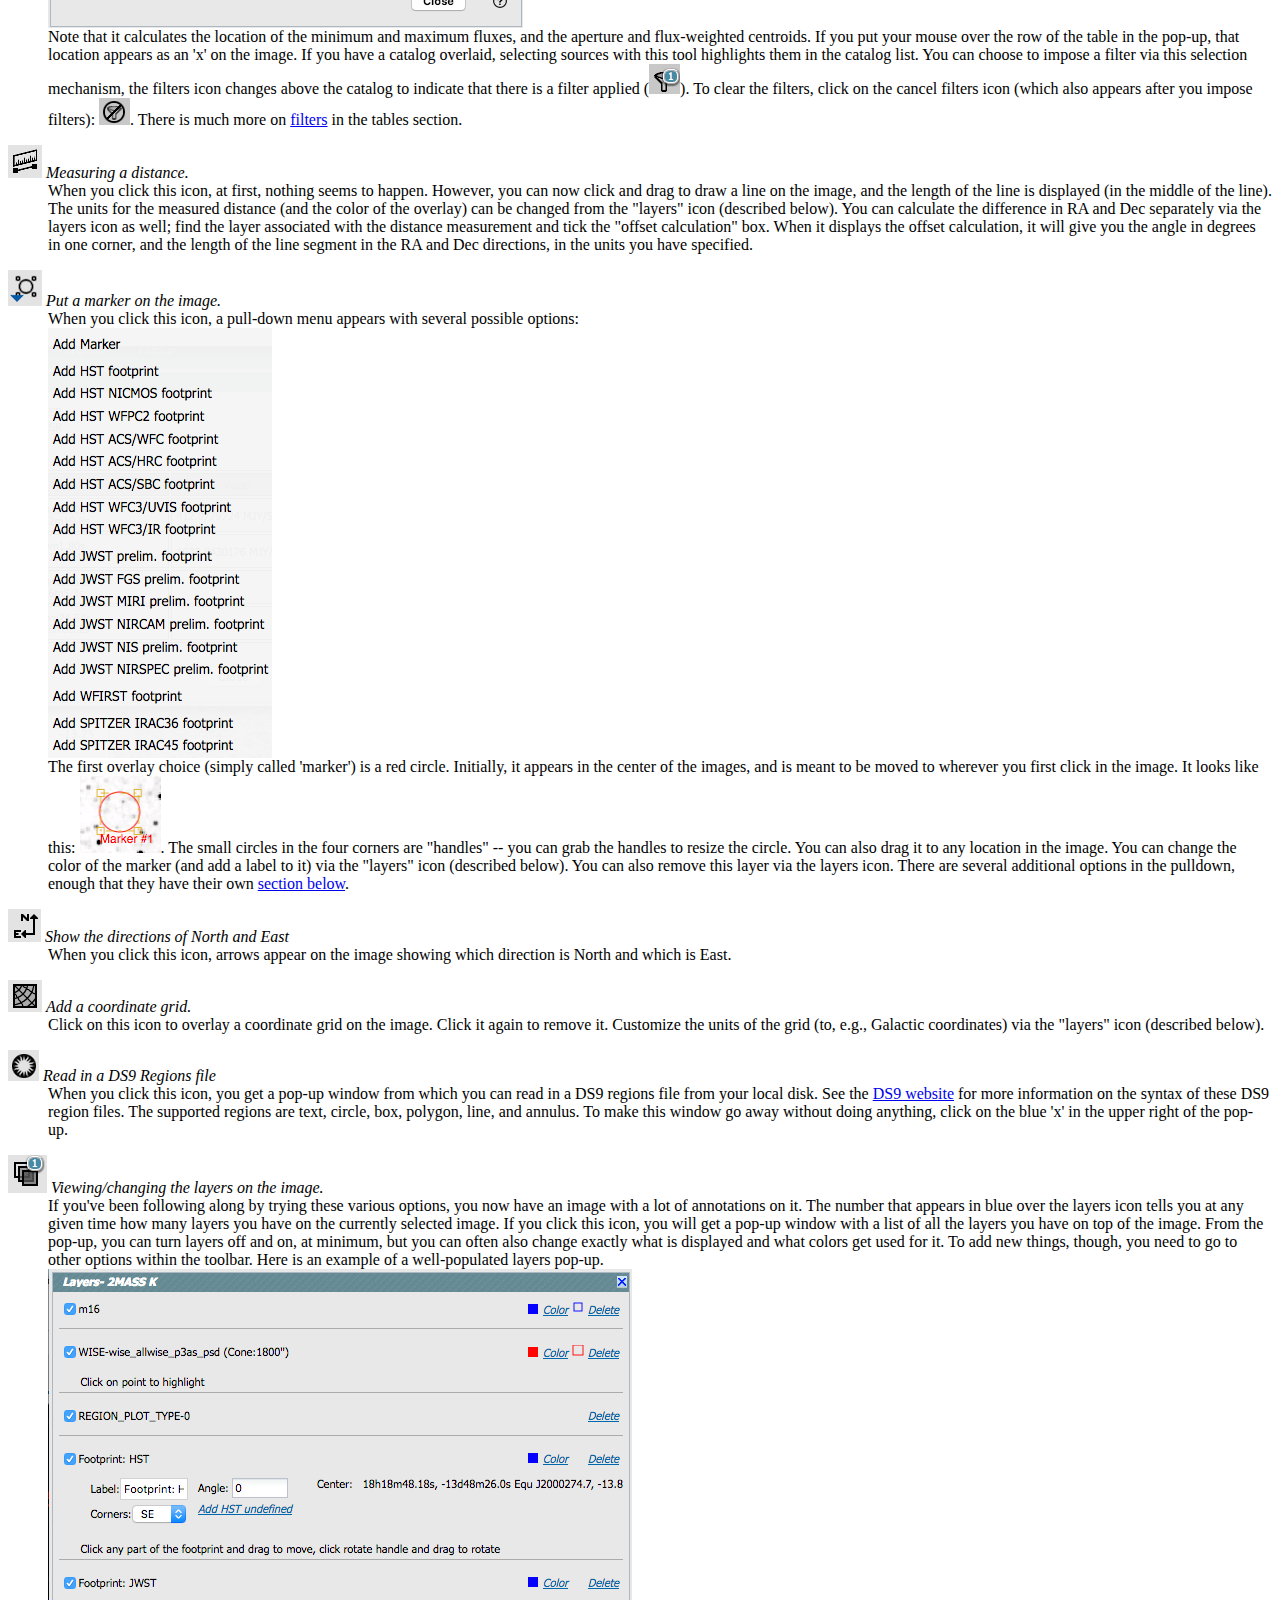
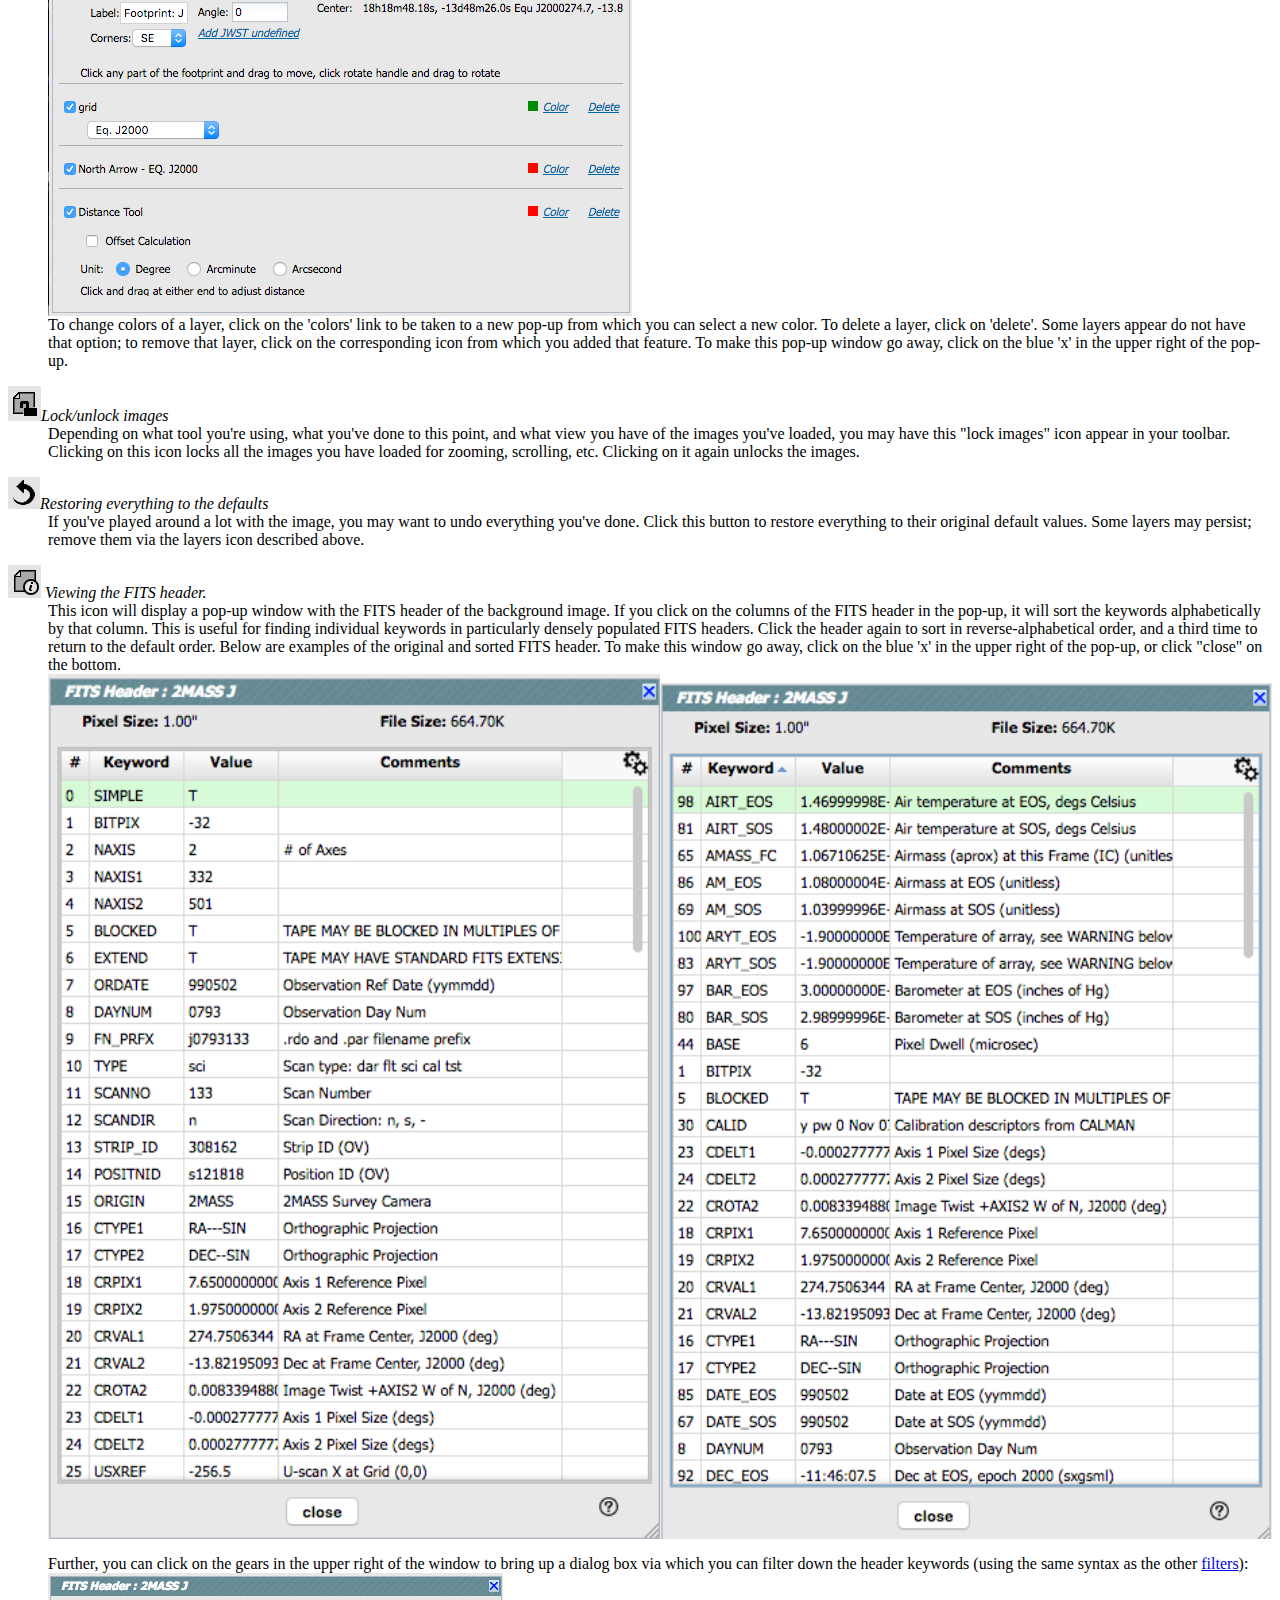
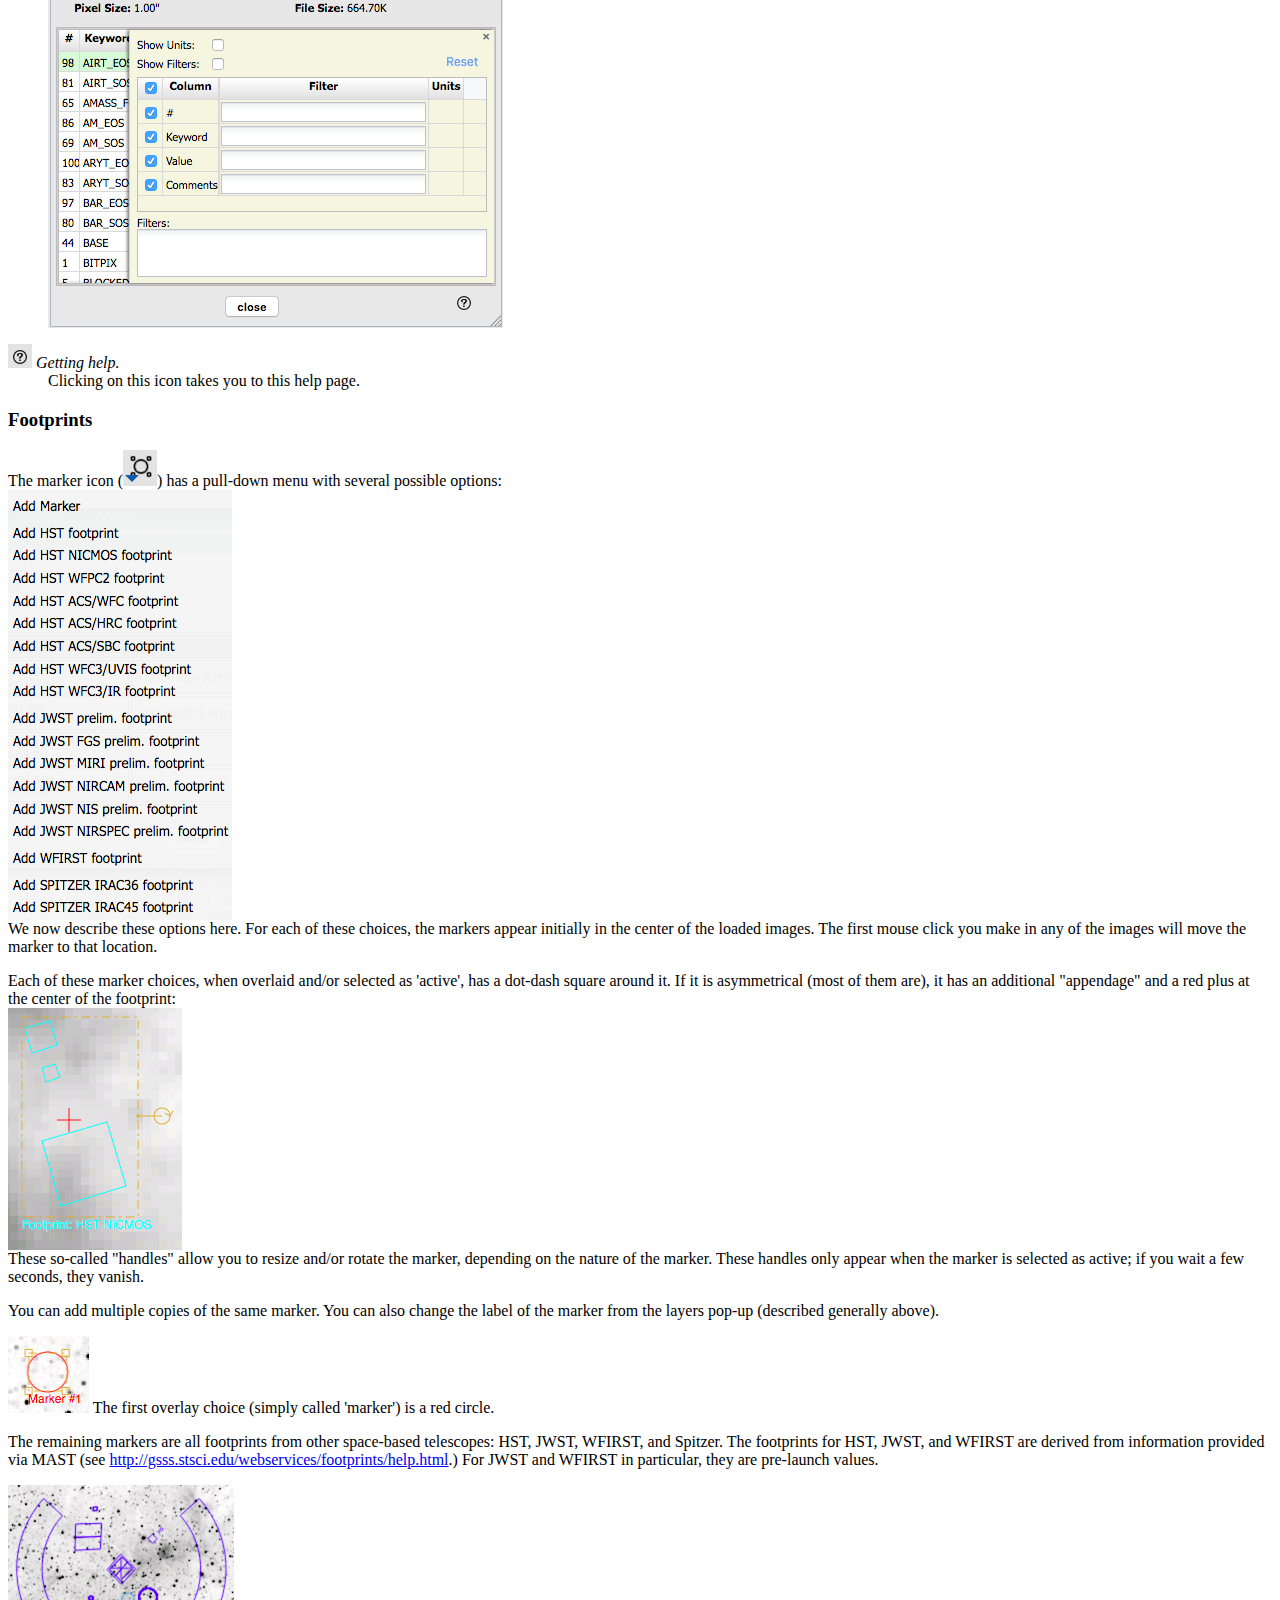
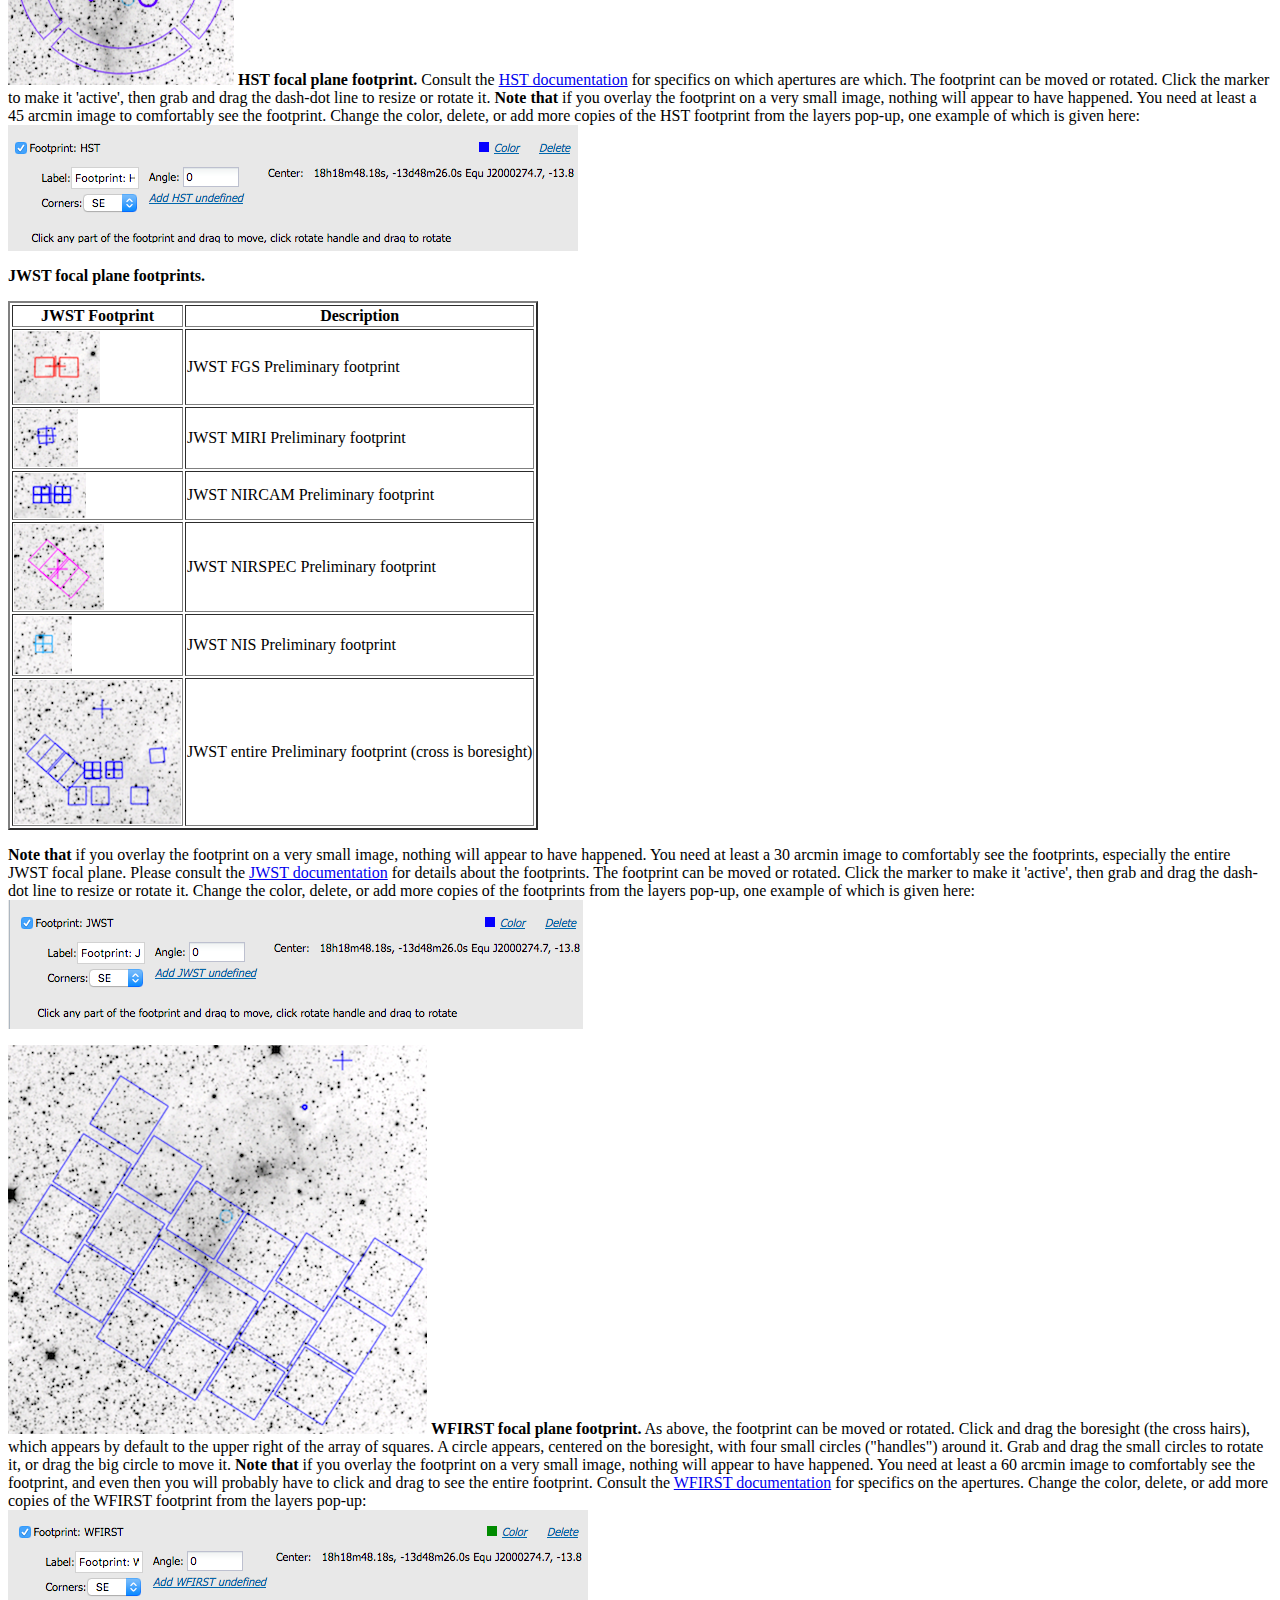
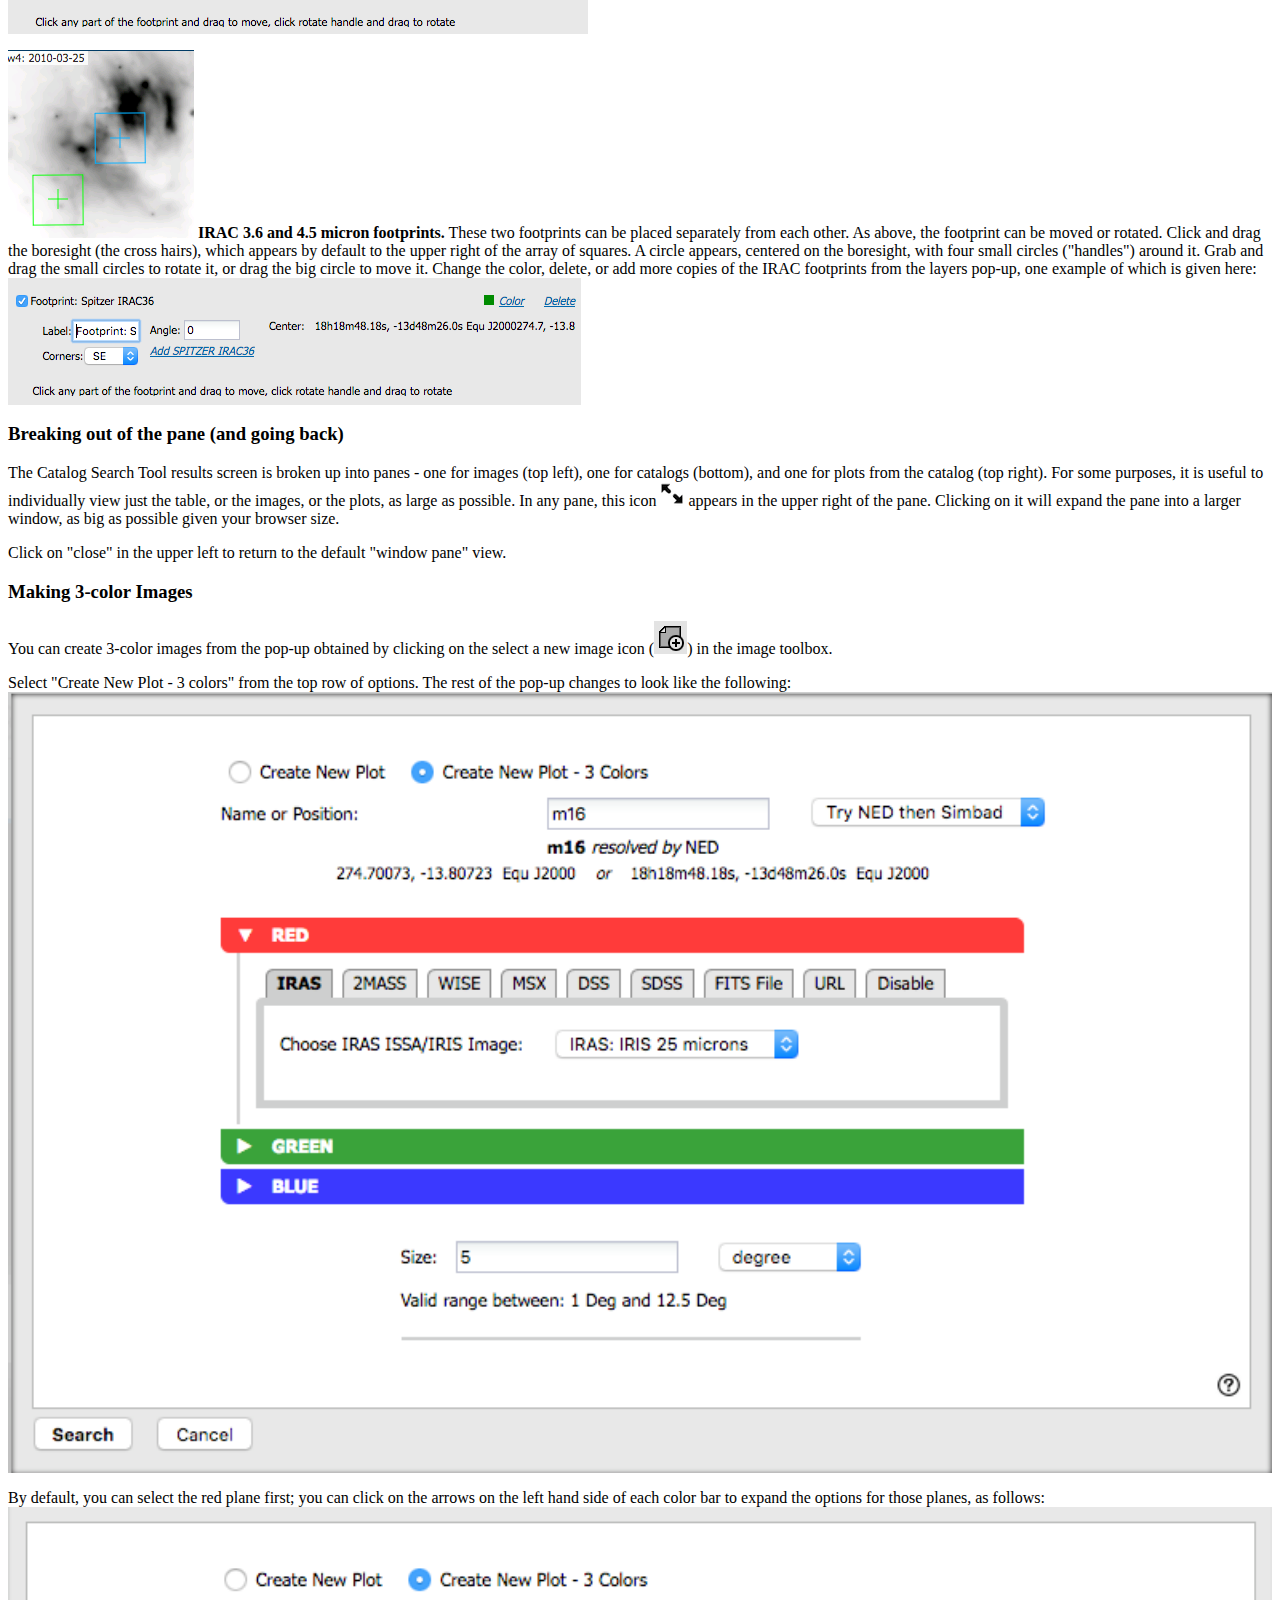
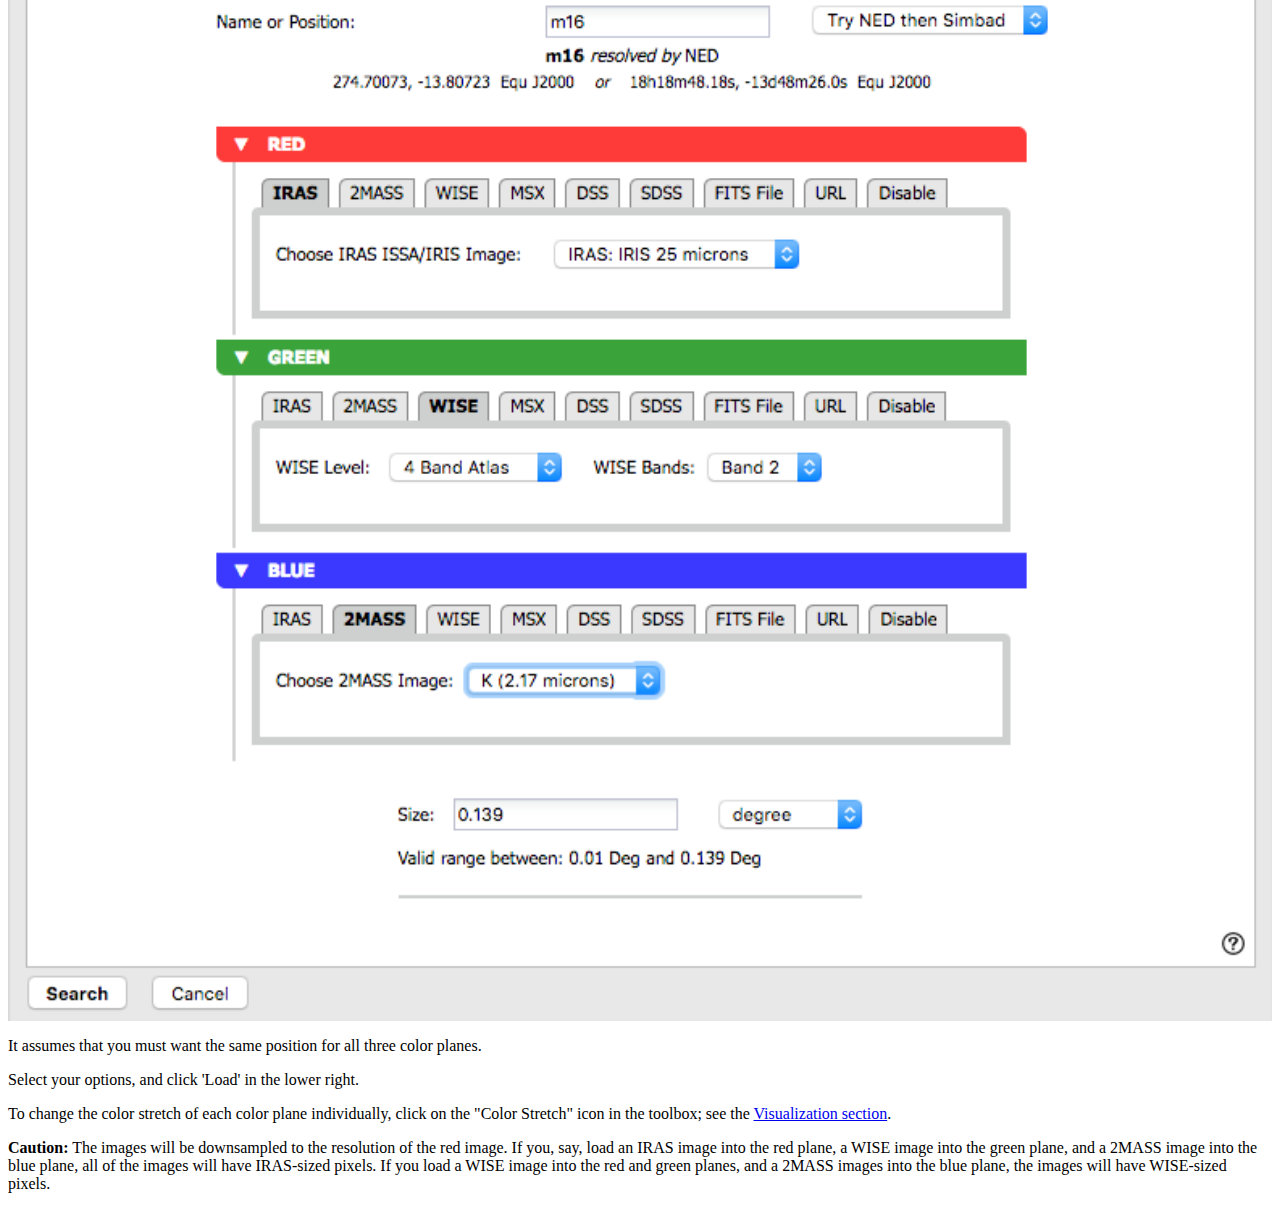
<file: html-doc/suit/visualizationCST.html>
<!DOCTYPE HTML PUBLIC "-//W3C//DTD HTML 4.01 Transitional//EN" "http://www.w3.org/TR/html4/loose.dtd">
<!--NewPage-->
<HTML>

<!-- FOOTER LEFT "Catalog Search Tool: Visualization" -->
<HEAD>
<TITLE>Catalog Search Tool: Visualization
</TITLE>

</HEAD>

<BODY BGCOLOR="white" >
<h3>Catalog Search Tool: Visualization: Interacting with a FITS File</h3>

Once you have launched the visualizer portion of the application, a
window appears with an image pane that populated with an image related
to your search or selection. The image that is displayed is a FITS
file, not a lossy-compressed representation of the image.<P>


<em>Contents:</em><br>
+<A href="#fitsViewer">Basic FITS Viewer</a><br>
+<A href="#imageoptions">Visualization Tools -- Image Options</a><br>
+<a href="#footprints">Footprints</A> -- overlaying markers<br>
+<A href="#breakingout">Breaking out of the pane (and going back)</A><br>
+<A href="#3-color">Making 3-color Images</A> <br>
<P>&nbsp;<P>


<H3><A NAME="fitsViewer">Basic FITS Viewer</A></H3>

Here we describe the basic features of the FITS viewer, in roughly
the order in which you might encounter them in the window.<P>

<dl> 

<dt><em>Interactive exploration of the image with the mouse.</em> 
<dd>Move your mouse over any image that is loaded into the viewer.
Details about the image and, specifically, the pixel beneath your
mouse cursor, appear along the top of the window with a variety of
useful items. Some information is updated in real time (such as
coordinates); some information (such as flux densities) is updated
when you stop moving your mouse for a second or two.  The image can be
interactively investigated in this fashion.  In the Catalog Search
Tool, this is a popup in the upper right:<br> <img
src="img/pixelreadoutCST.png"><br> You can make it 'stick' on a
particular place on the image -- tick the "Lock by click" box and then
click on the image at your desired location. <P>

</dl>


<h3><a name="imageoptions">Visualization Tools -- Image Options</A></h3>

When you place your mouse over the image in the upper left of the
Catalog Search Tool results, you get some icons that appear in the
upper right of the image. Click on the one that looks like this: <img
src="img/gettoolbox.png"> and you will reveal the Image Toolbox:<br> <img
src="img/toolboxCST.png" width="100%"><br> from which you can select a
variety of options, now described.  Letting your mouse hover over any of
these icons will result in a "tool tip" that appears in order to
remind you what the icon does. This information is also dynamically
updated on the bottom of the toolbox itself.<P>

<DL>

<A NAME="fitsDownloadOptions"><!-- --></A>

<dt><img src="img/save.png"> <em>Saving the image.</em>
<dd>The diskette icon will allow you to save the current image as a
FITS or PNG or Regions file to your local disk.  Note that <b>you</b>
control where the file is saved on your disk through your browser;
your browser may be configured to store all downloads in a particular
location on your disk. <P>

Saved FITS images will not save the color stretches or overlays; it
will just save the underlying FITS image.  Saved PNG files WILL
include any overlays or annotations you have placed on the image, but
will not include the underlying FITS image. Saved regions files will
not save the underlying image, but will just save the overlays as a
DS9 Regions file. See the <a
href="http://ds9.si.edu/doc/ref/region.html"
target="_blank">DS9 website</A> for more information on the syntax of
these DS9 region files. <P>

Note that you can save the original or a cropped version of the
FITS file; see the select region icon below to crop, and then save the
FITS image.  <P>

The Catalog Search Tool, by default, overlays the catalog on the
image.  If your catalog consists of tens of thousands of sources, and
you  save a regions file from the catalog overlay, then you will have
fewer sources in the regions file than you have in the full
catalog.<P> 

<a name ="newimage">  </A>
<dt><img src="img/selectnew.png"> <em>Selecting a new image.</em>  
<dd>Click on this icon to add a new image through a new search, or to
change the current image to a new image. The window you obtain looks
like this:<br>
<img src="img/searchCST.png" width="100%"><br>
Your options are:
<UL>
<LI>Replace Image -- replace the image that is currently active
<LI>Create New Plot -- add a new image (in addition to the previously loaded
one, if there is one)
<LI>Create New Plot-3 colors -- Create a new three-color image (more
on this <a href="#3-color">below</A>)
</UL>
<P>
Searching from this point is straightforward -- you may enter a target
name, and have either NED-then-Simbad or Simbad-then-NED resolve the
target name into coordinates.  Alternatively, you may enter
coordinates directly. These coordinates can be in decimal degrees or
in hh:mm:ss dd:mm:ss format. By default, it assumes you are working in
J2000 coordinates; you can also specify galactic, ecliptic, or B1950
coordinates as follows:
<UL>
<LI>'46.53, -0.251 gal' means 46.53, -0.251 degrees in galactic coordinates
<LI>'12.7, +4.3 ecl' means 12.7, +4.3 degrees in ecliptic coordinates
<LI>'19h17m 11d58m b1950' means 19h17m 11d58m in B1950 coordinates 
</UL>
Examples are given below the text entry box before you start typing in
the box.<P>

As you are completing a valid coordinate entry, it echoes back to
you what it thinks you are entering. Look right below the box in which
you are typing the coordinates to see it dynamically change.  <P>


<dt><img src="img/zoominout.png"> <em>Zooming in or out.</em>  
<dd>
Clicking on these magnifying glass icons zooms in or out of the image.
The readout of how many times you are zoomed appears at the top of the
visualization window.  <P>

If you click zoom in or out rapidly, a pop-up window appears to allow
you to more rapidly select the zoom level you want. Select the desired
level, or click on the blue 'x' in the upper right to make the window
go away. Here is an example: <br><img src="img/zoomlevel.png"><P>

Note that there is a maximum (or minimum) allowed zoom level. A
notification will appear when you have reached the maximum (or
minimum) allowed zoom level for a given image.  To enlarge things more
than that, please repeat your search to obtain new images with smaller
(or larger) spatial extent. <P>


<dt><img src="img/zoomoriginalsize.png"> <em>Zooming to a 1-to-1 size.</em>  
<dd> Clicking this icon will zoom the image such that one pixel in the
image is one pixel on your screen..  <P>


<dt><img src="img/fitandfill.png"> <em>Fit image to screen or fill
screen</em>  
<dd>
These two icons are designed to maximize the available space in your
browser window. The first one automatically picks a zoom level such
that the image entirely fits within the available space. The second
one automatically picks a zoom level such that the image fills as much
of the available space as possible (e.g., it is zoomed such that short
axis of the window is filled with the image, whether that short axis
is left-right or up-down). <P>

<dt><img src="img/colortable.png"> <em>Changing the color table.</em>
<dd>This icon enables you to change the color table of the
displayed image. When you click the button, a pull-down menu appears
with a wide variety of color table choices. Select your new color
table from the options shown:<br>
<img src="img/colortableoptions.png"><P>

<dt><img src="img/stretch.png"> <em>Changing the color table
stretch.</em> 
<dd>This icon enables you to change the color table stretch of the
displayed image. When you click the button, a pull-down menu appears
with a variety of choices. You can choose from a set of pre-selected
options:<br><img src="img/stretchoptions.png"><br> If you pick the
first one, "color stretch", you can customize the stretch. A pop-up
window appears with a histogram of the values in the image, and you
can change the stretch type and range. <br><img
src="img/customstretch.png"> <BR> If you pick a color stretch from the
pre-defined options, the pop-up window reflects this change. (Ex: pick
'Linear stretch to 99%'. Go back to "color stretch". Note that it has
filled out the stretch type and ranges to reflect the current choice.
Then -- either with the pop-up window still up or not -- go back and
pick a different pre-defined stretch from the standard options. Note
that the values in the pop-up change to reflect this current
choice.)<P>


<A NAME="rotateImage"><!-- --></A>
<dt><img src="img/rotate.png"> <em>Rotating the image to any
angle </em> 
<dd>This feature allows you to rotate the image to any angle of your
choice, in degrees. It will rotate the image counter-clockwise (to the
left) from the current view, not necessarily the original image. For
example, entering "45" in the rotation pop-up and hitting "rotate"
will rotate the image 45 degrees counter-clockwise relative to its
original orientation. Then selecting the icon again, and entering
"180" in the pop-up (followed by hitting "rotate") will rotate the
image an additional 180 degrees counter-clockwise. To exit the pop-up
without making further changes, hit the blue 'x' in the upper right of
the pop-up.<P>

<dt><img src="img/northup.png"> <em>Rotating the image so that North is
up</em>.  
<dd>Images retrieved from the IRSA Viewer are commonly already
oriented such that North is up, or close to it. However, when
interactively investigating images, or loading images from other
sources, you could find yourself in a situation where North is not
necessarily up. Clicking this icon will orient the selected image so
that North is up.  <P>

<dt><img src="img/flip.png"> <em>Flipping the image on the y-axis</em>.  
<dd>Clicking on this icon flips the image on the y-axis.<P>

<dt><img src="img/recenter.png"> <em>Re-center the image.
</em>
<dd> Clicking this icon will re-center the image on the center of the
last query, or on the center of the image. <P>

<dt><img src="img/selectregion.png"> <em>Selecting a region.</em>
<dd>When you click this icon, at first, nothing seems to happen. You
can now click and drag in the image, selecting a box on the image. 
This box can be resized by grabbing and dragging the corners of the
box. You can make a new box right away by holding down the shift key
and clicking and dragging to select a new box.  When you have selected
a region of the image, additional icons appear above the image: <img
src="img/selectoptions.png"> These icons will allow you to (from left
to right) crop the image to the selected region, obtain statistics on
the region, select the catalog sources overlaid on the image within
the region, or filter the overlaid catalog down to the enclosed
sources. (The last two options will only appear if you have a catalog
overlaid.) You can save the cropped FITS image via the save icon
(described above). The statistics option results in a pop-up that
looks something like this:<br><img src="img/imagestatistics.png"> <br>
Note that it calculates the location of the minimum and maximum
fluxes, and the aperture and flux-weighted centroids. If you put your
mouse over the row of the table in the pop-up, that location appears
as an 'x' on the image.  If you have a catalog overlaid, selecting
sources with this tool highlights them in the catalog list. You can
choose to impose a filter via this selection mechanism, the filters
icon changes above the catalog to indicate that there is a filter
applied (<img src="img/filtersapplied.png">). To clear the filters,
click on the cancel filters icon (which also appears after you impose
filters): <img src="img/cancelfilters.png">. There is much more on <a
href="tablesCST.html#columnsfilters">filters</A> in the tables
section.<P>

<dt><img src="img/ruler.png"> <em>Measuring a distance.</em>
<dd>When you click this icon, at first, nothing seems to happen. 
However, you can now click and drag to draw a line on the image, and
the length of the line is displayed (in the middle of the line).   The
units for the measured distance (and the color of the overlay) can be
changed from the "layers" icon (described below). You can
calculate the difference in RA and Dec separately via the layers icon
as well; find the layer associated with the distance measurement and
tick the "offset calculation" box. When it displays the offset
calculation, it will give you the angle in degrees in one corner, and
the length of the line segment in the RA and Dec directions, in the
units you have specified. <P>

<dt><img src="img/marker.png"> <em>Put a marker on the image. </em>
<dd> When you click this icon, a pull-down menu appears with several
possible options:<br><img src="img/markeroptions.png"><br> The first
overlay choice (simply called 'marker') is a red circle. Initially, it
appears in the center of the images, and is meant to be moved to
wherever you first click in the image. It looks like this: <img
src="img/circlemarker.png">. The small circles in the four corners are
"handles" -- you can grab the handles to resize the circle.  You can
also drag it to any location in the image.  You can change the color
of the marker (and add a label to it) via the "layers" icon (described
below). You can also remove this layer via the layers icon. There are
several additional options in the pulldown, enough that they have
their own <a href="#footprints">section below</A>.<P>

<dt><img src="img/compass.png"> <em>Show the directions of North and East
</em>
<dd> When you click this icon, arrows appear on the image showing
which direction is North and which is East. <P>

<dt><img src="img/coordinates.png"> <em>Add a coordinate grid.</em>
<dd>  Click on this icon to overlay a coordinate grid on the image.
Click it again to remove it. Customize the units of the grid (to,
e.g., Galactic coordinates) via the "layers" icon (described
below).<P>

<dt><img src="img/ds9icon.png"> <em>Read in a DS9 Regions file </em>
<dd> When you click this icon, you get a pop-up window from which you
can read in a DS9 regions file from your local disk. See the <a
href="http://ds9.si.edu/doc/ref/region.html"
target="_blank">DS9 website</A> for more information on the syntax of
these DS9 region files. The supported regions are text, circle, box,
polygon, line, and annulus. To make this window go away without doing
anything, click on the blue 'x' in the upper right of the pop-up. <P>

<dt><img src="img/layers.png"> <em>Viewing/changing the layers on the
image.</em> 
<dd>If you've been following along by trying these various options,
you now have an image with a lot of annotations on it. The number that
appears in blue over the layers icon tells you at any given time how
many layers you have on the currently selected image. If you click
this icon, you will get a pop-up window with a list of all the layers
you have on top of the image. From the pop-up, you can turn layers off
and on, at minimum, but you can often also change exactly what is
displayed and what colors get used for it. To add new things, though,
you need to go to other options within the toolbar. Here is an example
of a well-populated layers pop-up. <br><img
src="img/layerspopup.png"><br> To change colors of a layer, click on
the 'colors' link to be taken to a new pop-up from which you can
select a new color. To delete a layer, click on 'delete'. Some layers
appear do not have that option; to remove that layer, click on the
corresponding icon from which you added that feature. To make this
pop-up window go away, click on the blue 'x' in the upper right of the
pop-up. <P>

<dt><img src="img/lockimages.png"><em>Lock/unlock images</em>
<dd>Depending on what tool you're using, what you've done to this
point, and what view you have of the images you've loaded, you may
have this "lock images" icon appear in your toolbar. Clicking on this
icon locks all the images you have loaded for zooming, scrolling, etc.
Clicking on it again unlocks the images.<P>

<dt><img src="img/undoall.png"><em>Restoring everything to the
defaults</em>
<dd>If you've played around a lot with the image, you may want to undo
everything you've done. Click this button to restore everything to
their original default values. Some layers may persist; remove them
via the layers icon described above. <P>

<a name="viewingfitsheader"></A>
<dt><img src="img/fitsheader.png"> <em>Viewing the FITS header.</em>
<dd>This icon will display a pop-up window with the FITS header of the
background image.  If you click on the columns of the FITS header in
the pop-up, it will sort the keywords alphabetically by that column.
This is useful for finding individual keywords in particularly densely
populated FITS headers. Click the header again to sort in
reverse-alphabetical order, and a third time to return to the default
order. Below are examples of the original and sorted FITS header.  
To make this window go away,
click on the blue 'x' in the upper right of the pop-up, or click
"close" on the bottom.<br><img
src="img/unsortedfitsheader.png" width="50%"><img
src="img/sortedfitsheader.png" width="50%"> <P>
Further, you can click on the gears in the upper right of the window
to bring up a dialog box via which you can filter down the header
keywords (using the same syntax as the other <a
href="tablesCST.html#filters">filters</A>):<br>
<img src="img/fitsheaderoptions.png"><P>


<dt><img src="img/help.png"> <em>Getting help.</em>
<dd>  Clicking on this icon takes you to this help page.<P>

</dl>


<a name="footprints"><h3>Footprints</h3></A>

The marker icon (<img src="img/marker.png">) has a pull-down menu with
several possible options:<br><img src="img/markeroptions.png"><br> We
now describe these options here.

For each of these choices, the markers appear initially in the center
of the loaded images. The first mouse click you make in any of the
images will move the marker to that location.<P>

Each of these marker choices, when overlaid and/or selected as
'active', has a dot-dash square around it. If it is asymmetrical (most
of them are), it has an additional "appendage" and a red plus at the
center of the footprint:<br> <img src="img/activeregion.png"><br>
These so-called "handles" allow you to resize and/or rotate the
marker, depending on the nature of the marker. These handles only
appear when the marker is selected as active; if you wait a few
seconds, they vanish.<P>

You can add multiple copies of the same marker. You can also change
the label of the marker from the layers pop-up (described generally
above).<P>

<img src="img/circlemarker.png"> The first overlay choice (simply
called 'marker') is a red circle.   <P>

The remaining markers are all footprints from other space-based
telescopes: HST, JWST, WFIRST, and Spitzer. The footprints for HST,
JWST, and WFIRST are derived from information provided via MAST (see
<a
href="http://gsss.stsci.edu/webservices/footprints/help.html">http://gsss.stsci.edu/webservices/footprints/help.html</A>.)
For JWST and WFIRST in particular, they are pre-launch values.<P>

<img src="img/hst.png"> <strong>HST focal plane footprint.</strong>
Consult the <a
href="http://www.stsci.edu/hst/observatory/apertures">HST
documentation</A> for specifics on which apertures are which. The
footprint can be moved or rotated. Click the marker to make it
'active', then grab and drag the dash-dot line to resize or rotate it.
<strong>Note that</strong> if you overlay the footprint on a very
small image, nothing will appear to have happened. You need at least a
45 arcmin image to comfortably see the footprint. Change the color,
delete, or add more copies of the HST footprint from the layers
pop-up, one example of which is given here:<br> <img
src="img/hst-layers.png"><P>

<strong>JWST focal plane footprints.</strong><P>
<table border="2">
<tr><th>JWST Footprint</th><th>Description</th></tr>
<tr><td><img src="img/jwstfgs.png"> </td><td>JWST FGS Preliminary footprint</td></tr>
<tr><td><img src="img/jwstmiri.png"> </td><td>JWST MIRI Preliminary footprint</td></tr>
<tr><td><img src="img/jwstnircam.png"> </td><td>JWST NIRCAM Preliminary footprint</td></tr>
<tr><td><img src="img/jwstnirspec.png"> </td><td>JWST NIRSPEC Preliminary footprint</td></tr>
<tr><td><img src="img/jwstnis.png"> </td><td>JWST NIS Preliminary footprint</td></tr>
<tr><td><img src="img/jwstall.png"> </td><td>JWST entire Preliminary footprint (cross is boresight)</td></tr>
</table>
<P>
<strong>Note that</strong> if you overlay the footprint on a very
small image, nothing will appear to have happened. You need at least a
30 arcmin image to comfortably see the footprints, especially the
entire JWST focal plane. Please consult the <a
href="http://www.stsci.edu/jwst/">JWST documentation</A> for details
about the footprints.  The footprint can be moved or rotated. Click
the marker to make it 'active', then grab and drag the dash-dot line
to resize or rotate it. Change the color, delete, or add more copies
of the footprints from the layers pop-up, one example of which is
given here:<br> <img src="img/jwst-layers.png"><P>

<img src="img/wfirst.png"> <strong>WFIRST focal plane
footprint.</strong> As above, the footprint can be moved or rotated.
Click and drag the boresight (the cross hairs), which appears by
default to the upper right of the array of squares.  A circle appears,
centered on the boresight, with four small circles ("handles") around
it. Grab and drag the small circles to rotate it, or drag the big
circle to move it. <strong>Note that</strong> if you overlay the
footprint on a very small image, nothing will appear to have happened.
You need at least a 60 arcmin image to comfortably see the footprint,
and even then you will probably have to click and drag to see the
entire footprint. Consult the <a
href="https://wfirst.ipac.caltech.edu/">WFIRST documentation</A> for
specifics on the apertures. Change the color, delete, or add more
copies of the WFIRST footprint from the layers pop-up:<br> <img
src="img/wfirst-layers.png"><P> 

<img src="img/iracfoot.png"> <strong>IRAC 3.6 and 4.5 micron
footprints.</strong> These two footprints can be placed separately
from each other. As above, the footprint can be moved or rotated.
Click and drag the boresight (the cross hairs), which appears by
default to the upper right of the array of squares.  A circle appears,
centered on the boresight, with four small circles ("handles") around
it. Grab and drag the small circles to rotate it, or drag the big
circle to move it.  Change the color, delete, or add more copies of
the IRAC footprints from the layers pop-up, one example of which is
given here:<br> <img src="img/irac-layers.png"><P> 


<A NAME="breakingout"><h3>Breaking out of the pane (and going back)</h3></A>

The Catalog Search Tool results screen is broken up into panes - one
for images (top left), one for catalogs (bottom), and one for plots
from the catalog (top right). For some purposes, it is useful to
individually view just the table, or the images, or the plots, as
large as possible. In any pane, this icon <img
src="img/expand-24x24.png">  appears in the upper right of the pane. 
Clicking on it will expand the pane into a larger window, as big as
possible given your browser size.<P>

Click on "close" in the upper left to return to the default "window
pane" view.<P>

<h3><A NAME="3-color">Making 3-color Images</A></h3>

You can create 3-color images from the pop-up obtained by clicking on
the select a new image icon (<img src="img/selectnew.png">) in the
image toolbox.<P>

Select "Create New Plot - 3 colors" from the top row of options. The
rest of the pop-up changes to look like the following:<br>
<img src="img/3colors.png" width="100%"><P>
By default, you can select the red plane first; you can click on the
arrows on the left hand side of each color bar to expand the options
for those planes, as follows:<br>
<img src="img/3colors2.png" width="100%"><p>

It assumes that you must want the same position for all three color
planes.<P>


Select your options, and click 'Load' in the lower right.<P>

To change the color stretch of each color plane individually, click on
the "Color Stretch" icon in the toolbox; see the <a
href="visualizationCST.html">Visualization section</A>.<P>

<strong>Caution:</strong> The images will be downsampled to the
resolution of the red image. If you, say, load an IRAS image into the
red plane, a WISE image into the green plane, and a 2MASS image into
the blue plane, all of the images will have IRAS-sized pixels. If you
load a WISE image into the red and green planes, and a 2MASS images
into the blue plane, the images will have WISE-sized pixels.<P> 




</BODY>
</HTML>
</file>
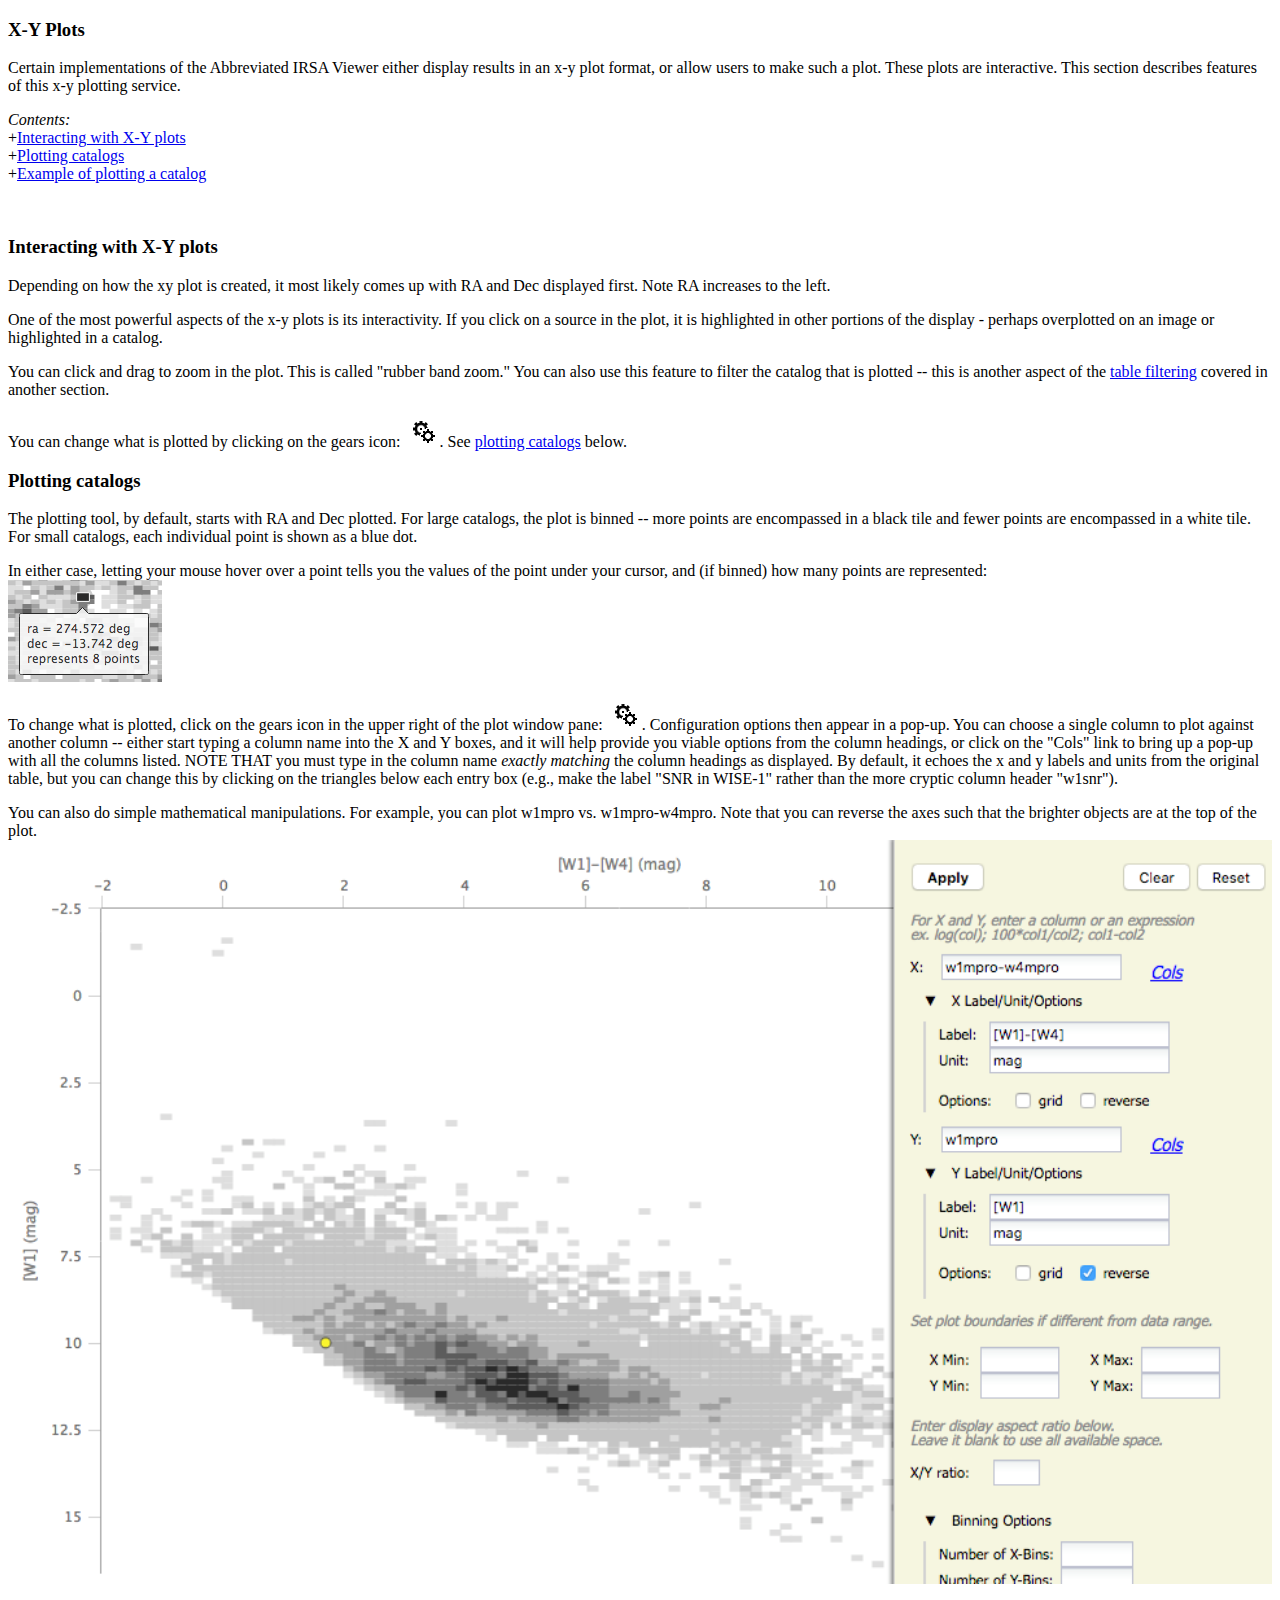
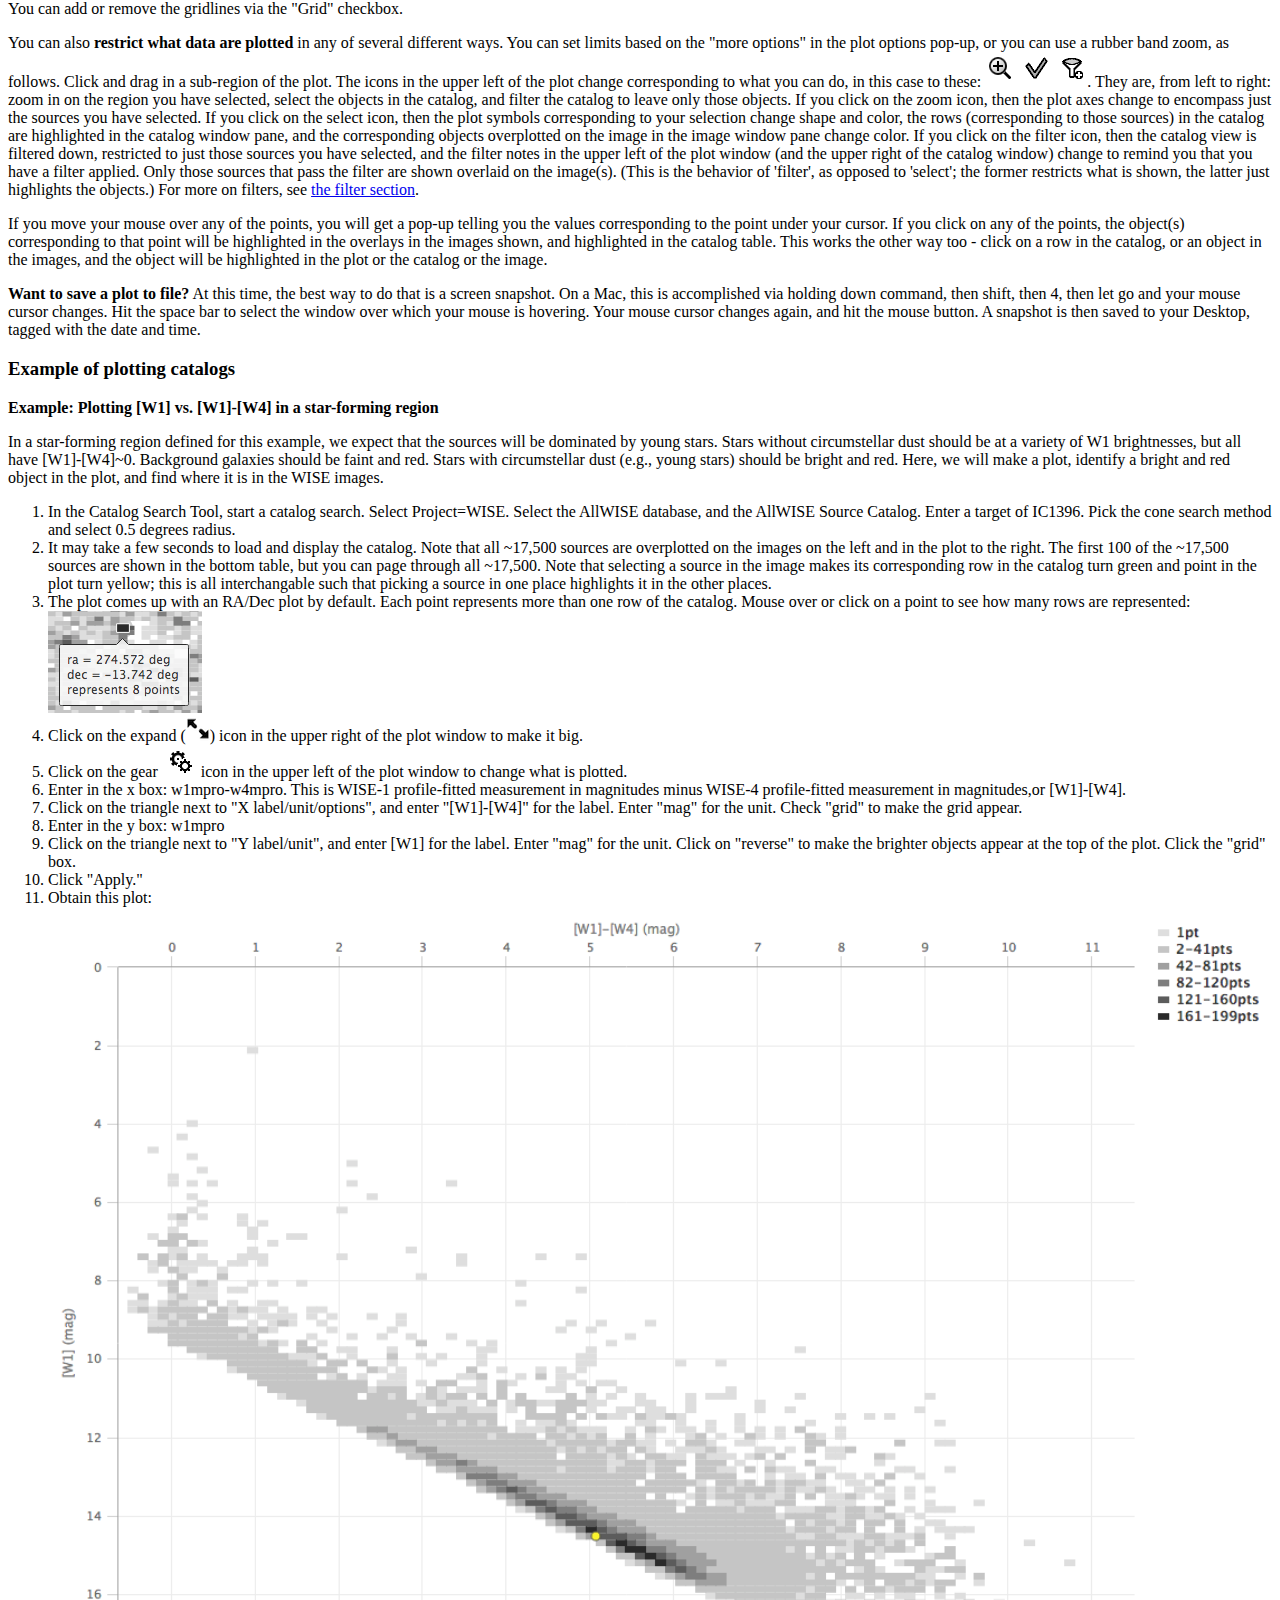
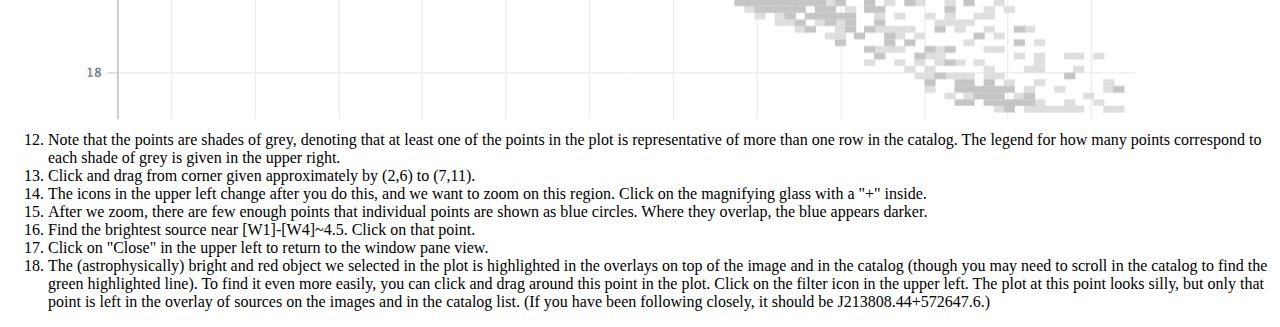
<file: html-doc/suit/xyplotsCST.html>
<!DOCTYPE HTML PUBLIC "-//W3C//DTD HTML 4.01 Transitional//EN" "http://www.w3.org/TR/html4/loose.dtd">
<!--NewPage-->
<HTML>

<!-- FOOTER LEFT "Catalog Search Tool: : X-Y Plots" -->
<HEAD>
<TITLE>Catalog Search Tool: : X-Y Plots
</TITLE>

</HEAD>

<BODY BGCOLOR="white" >
<h3>X-Y Plots</h3>

Certain implementations of the Abbreviated IRSA Viewer either display
results in an x-y plot format, or allow users to make such a plot.
These plots are interactive. This section describes features of this
x-y plotting service.<P>


<em>Contents:</em><br>
+<a href="#xyplots">Interacting with X-Y plots</A><br>
+<a href="#catalogs">Plotting catalogs</A><br>
+<a href="#examples">Example of plotting a catalog</A><P>
<P>&nbsp;<P>

<h3><a name="xyplots">Interacting with X-Y plots</A></h3>

Depending on how the xy plot is created, it most likely comes up with
RA and Dec displayed first. Note  RA increases to
the left. <P>

One of the most powerful aspects of the x-y plots is its
interactivity. If you click on a source in the plot, it is highlighted
in other portions of the display - perhaps overplotted on an image or
highlighted in a catalog.<P>

You can click and drag to zoom in the plot. This is called "rubber
band zoom." You can also use this feature to filter the catalog that
is plotted -- this is another aspect of the <a
href="tablesCST.html#filters">table filtering</A> covered in another
section.<P>

You can change what is plotted by clicking on the gears icon: <img
src="img/xyplotoptions.png">. See <a href="#catalogs">plotting
catalogs</A> below.<P>




<h3><a name="catalogs">Plotting catalogs</A></h3>

The plotting tool, by default, starts with RA and Dec plotted.  For
large catalogs, the plot is binned -- more points are encompassed in a
black tile and fewer points are encompassed in a white tile. For small
catalogs, each individual point is shown as a blue dot.<P>

In either case, letting your mouse hover over a point tells you the
values of the point under your cursor, and (if binned) how many points
are represented:<br> <img src="img/morethanonepoint.png"><P>


To change what is plotted, click on the gears icon in the upper right
of the plot window pane: <img src="img/xyplotoptions.png">.
Configuration options then appear in a pop-up. You can choose a single
column to plot against another column -- either start typing a column
name into the X and Y boxes, and it will help provide you viable
options from the column headings, or click on the "Cols" link to bring
up a pop-up with all the columns listed. NOTE THAT you must type in
the column name <em>exactly matching</em> the column headings as
displayed. By default, it echoes the x and y labels and units from the
original table, but you can change this by clicking on the triangles
below each entry box (e.g., make the label "SNR in WISE-1" rather than
the more cryptic column header "w1snr"). <P>

You can also do simple mathematical manipulations. For example, you
can plot w1mpro vs. w1mpro-w4mpro. Note that you can reverse the axes
such that the brighter objects are at the top of the plot.<br>

<img src="img/plotscreenshot.png" width="100%"><P>

You can add or remove the gridlines via the "Grid" checkbox.  <P>


You can also <strong>restrict what data are plotted</strong> in any of
several different ways. You can set limits based on the "more options"
in the plot options pop-up, or you can use a rubber band zoom, as
follows.  Click and drag in a sub-region of the plot. The icons in the
upper left of the plot change corresponding to what you can do, in
this case to these: <img src="img/plotoptions.png">. They are, from
left to right: zoom in on the region you have selected, select the
objects in the catalog, and filter the catalog to leave only those
objects. If you click on the zoom icon, then the plot axes change to
encompass just the sources you have selected. If you click on the
select icon, then the plot symbols corresponding to your selection
change shape and color, the rows (corresponding to those sources) in
the catalog are highlighted in the catalog window pane, and the
corresponding objects overplotted on the image in the image window
pane change color. If you click on the filter icon, then the catalog
view is filtered down, restricted to just those sources you have
selected, and the filter notes in the upper left of the plot window
(and the upper right of the catalog window) change to remind you that
you have a filter applied. Only those sources that pass the filter are
shown overlaid on the image(s). (This is the behavior of 'filter', as
opposed to 'select'; the former restricts what is shown, the latter
just highlights the objects.) For more on filters, see <a
href="tablesCST.html#filters">the filter section</A>.<P>

If you move your mouse over any of the points, you will get a pop-up
telling you the values corresponding to the point under your cursor.
If you click on any of the points, the object(s) corresponding to that
point will be highlighted in the overlays in the images shown, and
highlighted in the catalog table.  This works the other way too -
click on a row in the catalog, or an object in the images, and the
object will be highlighted in the plot or the catalog or the image.<P>


<strong>Want to save a plot to file?</strong> At this time, the best
way to do that is a screen snapshot. On a Mac, this is accomplished
via holding down command, then shift, then 4, then let go and your
mouse cursor changes. Hit the space bar to select the window over
which your mouse is hovering. Your mouse cursor changes again, and hit
the mouse button. A snapshot is then saved to your Desktop, tagged
with the date and time. <P>


<h3><a name="examples">Example of plotting catalogs</A></h3>

<strong>Example: Plotting [W1] vs. [W1]-[W4] in a star-forming
region</strong><P>

In a star-forming region defined for this example, we expect that the
sources will be dominated by young stars. Stars without circumstellar
dust should be at a variety of W1 brightnesses, but all have
[W1]-[W4]~0.  Background galaxies should be faint and red. Stars with
circumstellar dust (e.g., young stars) should be bright and red. Here,
we will make a plot, identify a bright and red object in the plot,
and find where it is in the WISE images.

<OL>
<LI>In the Catalog Search Tool, start a catalog search. Select
Project=WISE. Select the AllWISE database, and the AllWISE Source
Catalog. Enter a target of IC1396. 
Pick the cone search method and select 0.5 degrees radius.
<LI>It may take a few seconds to load and display the catalog. Note
that all ~17,500 sources are overplotted on the images on the left and
in the plot to the right. The first 100 of the ~17,500 sources are
shown in the bottom table, but you can page through all ~17,500.  
Note that selecting a
source in the image makes its corresponding row in the catalog turn
green and point in the plot turn yellow; this is all interchangable
such that picking a source in one place highlights it in the other
places. 
<LI>The plot comes up with an RA/Dec plot by default. Each point represents
more than one row of the catalog. Mouse over or click on a point to
see how many rows are represented: <img
src="img/morethanonepoint.png">
<LI>Click on the expand (<img src="img/expand-24x24.png">) icon in the
upper right of the plot window to make it big. 
<LI>Click on the gear <img src="img/xyplotoptions.png"> icon in the
upper left of the plot window to change what is plotted.
<LI>Enter in the x box: w1mpro-w4mpro. This is WISE-1 profile-fitted
measurement in magnitudes minus WISE-4 profile-fitted
measurement in magnitudes,or [W1]-[W4]. 
<LI>Click on the triangle next to "X label/unit/options", and enter
"[W1]-[W4]" for the label. Enter "mag" for the unit. Check "grid" to
make the grid appear.
<LI>Enter in the y box: w1mpro  
<LI>Click on the triangle next to "Y label/unit", and enter [W1] for
the label. Enter "mag" for the unit. Click on "reverse" to make the
brighter objects appear at the top of the plot. Click the "grid" box.
<LI>Click "Apply."
<LI>Obtain this plot:<br>
<img src="img/ex1-plot.png" width="100%"><br>
<LI>Note that the points are shades of grey, denoting that
at least one of the points in the plot is representative of more than
one row in the catalog. The legend for how many points correspond to
each shade of grey is given in the upper right.
<LI>Click and drag from corner given approximately by (2,6) to (7,11). 
<LI>The icons in the upper left change after you do this, and we want
to zoom on this region. Click on the magnifying glass with a "+"
inside.
<LI>After we zoom, there are few enough points that individual points
are shown as blue circles. Where they overlap, the blue appears darker.  
<LI>Find the brightest source near [W1]-[W4]~4.5. Click on that point. 
<LI>Click on "Close" in the upper left to return to the window pane
view.
<LI>The (astrophysically) bright and red object we selected in the
plot is highlighted in the overlays on top of the image and in the
catalog (though you may need to scroll in the catalog to find the
green highlighted line). To find it even more easily, you can click
and drag around this point in the plot. Click on the filter icon in
the upper left. The plot at this point looks silly, but only that
point is left in the overlay of sources on the images and in the
catalog list. (If you have been following closely, it should be
J213808.44+572647.6.)  
</OL>
</file>
